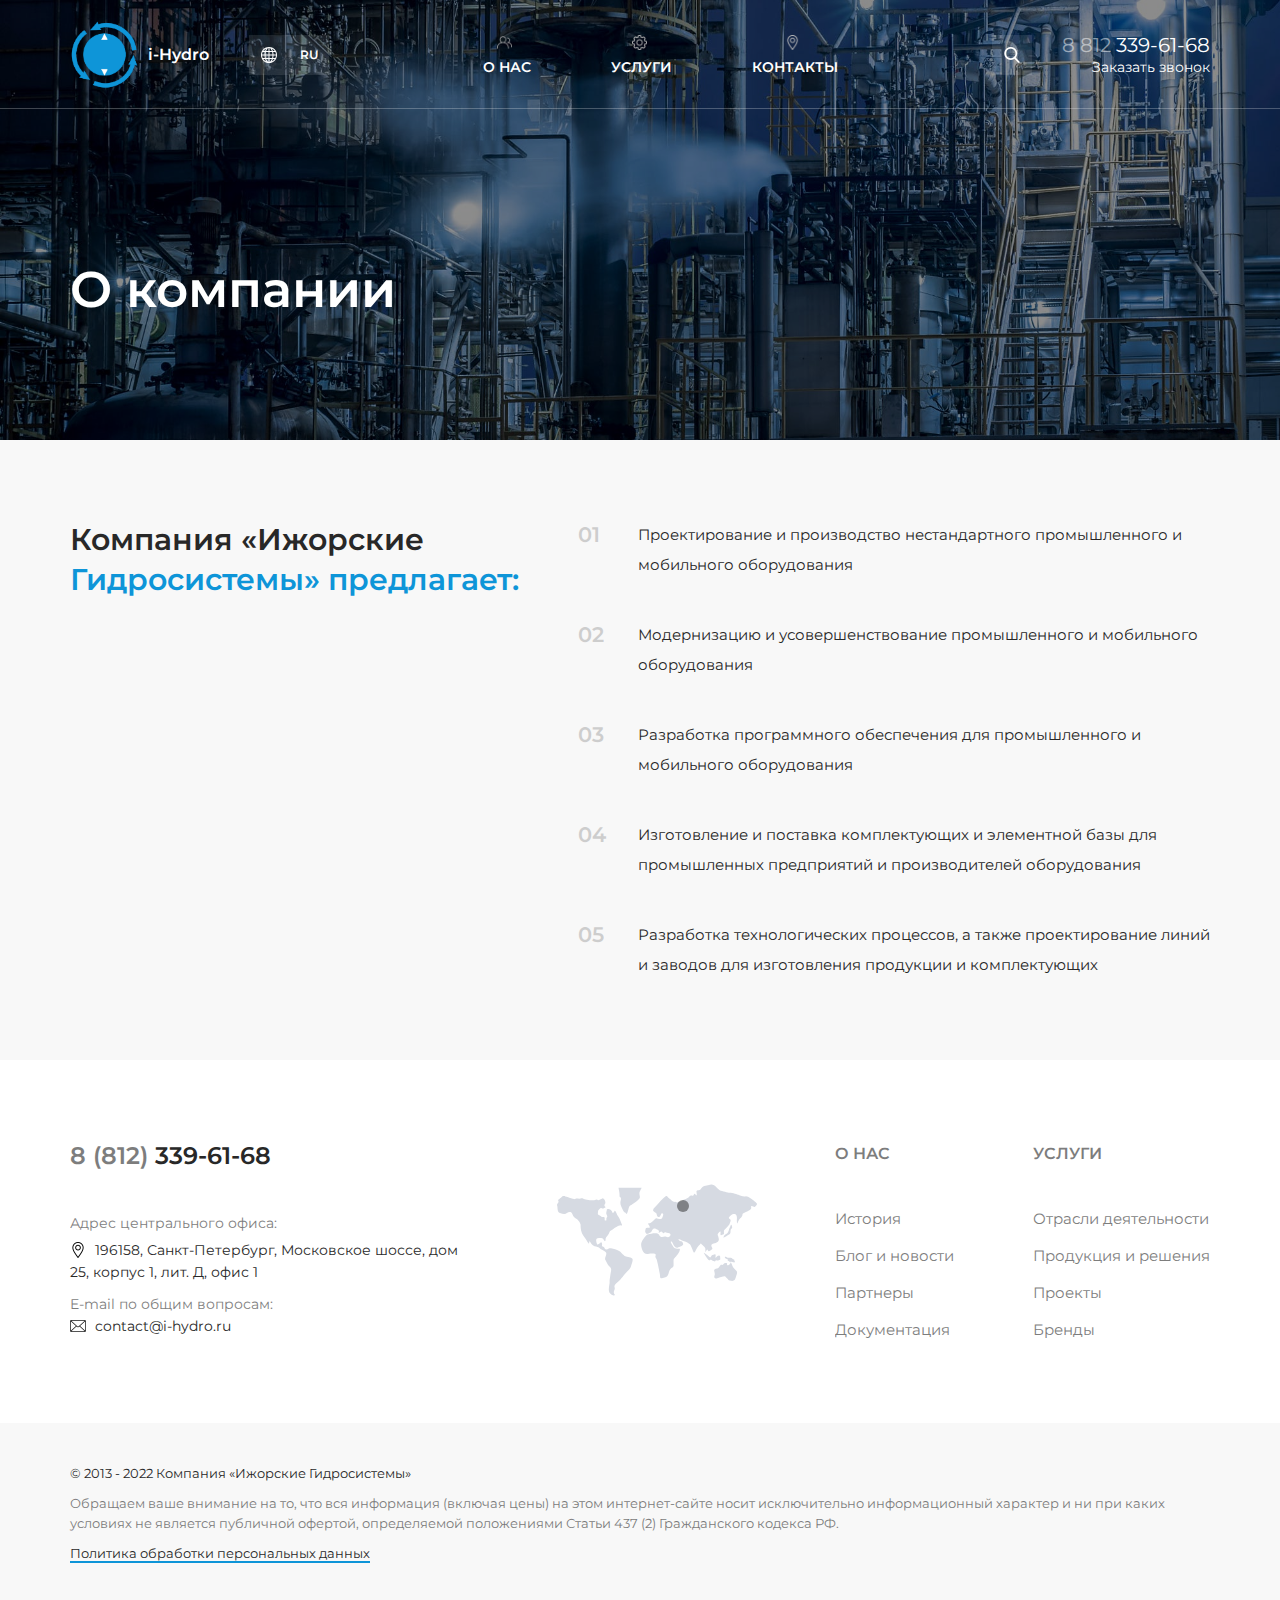
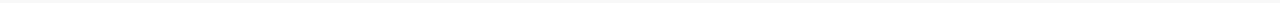
<file: app/about.html>
<!DOCTYPE html>
<html lang="en">
  <head>
    <meta charset="UTF-8" />
    <meta name="viewport" content="width=device-width, initial-scale=1.0" />
    <meta http-equiv="X-UA-Compatible" content="ie=edge" />
    <title>Document</title>
    <meta name="author" content="Yuriy Zudikhin" />
    <link rel="stylesheet" href="css/slick.css" />
    <link rel="stylesheet" href="css/style.css" />
  </head>

  <body>

    <header class="header">
      <div class="container">
        <div class="header_block">
          <div class="header_block_left">
            <a class="header_block_left_logo" href="/">
              <img src="img/header/logo.png" alt="">
              <p>i-Hydro</p>
            </a>
            <div class="header_block_left_lang">
              <div class="header_block_left_lang_mob">
                <a href="/en">en</a>
              </div>
              <div class="header_block_left_lang_desk">
                <div class="header_block_left_lang_desk_img">
                  <img src="img/header/globe_white.svg" alt="">
                </div>
                <div class="header_block_left_lang_desk_drop">
                  <a href="/">
                    <span>ru</span>	
                  </a>
                  <a href="/en">
                    <span>en</span>	
                  </a>
                </div>
              </div>
            </div>
            <div class="header_block_left_mob">
              <a href="tel:88123396168">
                <img src="img/header/mobile_white.svg" alt="">
              </a>
            </div>
          </div>
          <nav class="header_block_mid">
            <div class="header_block_mid_item">
              <a href="#" class="header_block_mid_item_link">
                <img class="default" src="img/header/users_gray.png" alt="">
                <img class="hover" src="img/header/users_white.png" alt="">
                <p>О нас</p>
              </a>
              <ul class="header_block_mid_item_drop">
                <li>
                  <a href="#">
                    <img class="default" src="img/header/sand_clock_white.png" alt="">
                    <img class="hover" src="img/header/sand_clock_black.png" alt="">
                    <span>История</span>
                  </a>
                </li>
                <li>
                  <a href="#">
                    <img class="default" src="img/header/magazine_white.png" alt="">
                    <img class="hover" src="img/header/magazine_black.png" alt="">
                    <span>Блог и новости</span>
                  </a>
                </li>
                <li>
                  <a href="#">
                    <img class="default" src="img/header/user_white.png" alt="">
                    <img class="hover" src="img/header/user_black.png" alt="">
                    <span>Партнеры</span>
                  </a>
                </li>
                <li>
                  <a href="#">
                    <img class="default" src="img/header/document_white.png" alt="">
                    <img class="hover" src="img/header/document_black.png" alt="">
                    <span>Документация</span>
                  </a>
                </li>
              </ul>
            </div>
            <div class="header_block_mid_item">
              <a href="#" class="header_block_mid_item_link">
                <img class="header_block_mid_item_link_hover" src="img/header/settings_white.png" alt="">
                <img class="header_block_mid_item_link_default" src="img/header/settings_gray.png" alt="">
                <p>Услуги</p>
              </a>
              <ul class="header_block_mid_item_drop">
                <li>
                  <a href="#">
                    <img class="default" src="img/header/git_white.png" alt="">
                    <img class="hover" src="img/header/git_black.png" alt="">
                    <span>Отрасли деятельности</span>
                  </a>
                </li>
                <li>
                  <a href="#">
                    <img class="default" src="img/header/cart_white.png" alt="">
                    <img class="hover" src="img/header/cart_black.png" alt="">
                    <span>Продукция и решения</span>
                  </a>
                </li>
                <li>
                  <a href="#">
                    <img class="default" src="img/header/rocket_white.png" alt="">
                    <img class="hover" src="img/header/rocket_black.png" alt="">
                    <span>Проекты</span>
                  </a>
                </li>
                <li>
                  <a href="#">
                    <img class="default" src="img/header/star_white.png" alt="">
                    <img class="hover" src="img/header/star_black.png" alt="">
                    <span>Бренды</span>
                  </a>
                </li>
              </ul>
  
            </div>
            <div class="header_block_mid_item">
              <a class="header_block_mid_item_link" href="#">
                <img class="header_block_mid_item_link_hover" src="img/header/location_white.png" alt="">
                <img class="header_block_mid_item_link_default" src="img/header/location_gray.png" alt="">
                <p>Контакты</p>
              </a>
            </div>
          </nav>
          <div class="header_block_btn">
            <span></span>
            <span></span>
            <span></span>
          </div>
          <div class="header_block_form">
            <div class="header_block_form_search">
              <img class="default" src="img/header/search_white.png" alt="">
              <img class="hover" src="img/header/search_blue.png" alt="">
            </div>
            <div class="header_block_form_link">
              <a href="tel:88123396168"><span>8 812</span> 339-61-68</a>
              <p>Заказать звонок</p>
            </div>
            <div class="header_block_form_block">
              <form action="">
                <input type="text">
                <button type="submit">Поиск</button>
              </form>
            </div>
          </div>
        </div>
      </div>
  
    </header>

    <!-- <header class="header_other">
      <div class="container">
        <div class="header_other_block">
          <div class="header_other_block_left">
            <a class="header_other_block_left_logo" href="/">
              <img src="img/header/logo.png" alt="">
              <p>i-Hydro</p>
            </a>
            <div class="header_other_block_left_lang">
              <div class="header_other_block_left_lang_mob">
                <a href="/en">en</a>
              </div>
              <div class="header_other_block_left_lang_desk">
                <div class="header_other_block_left_lang_desk_img">
                  <img src="img/header/globe_black.svg" alt="">
                </div>
                <div class="header_other_block_left_lang_desk_drop">
                  <a href="/">
                    <span>ru</span>	
                  </a>
                  <a href="/en">
                    <span>en</span>	
                  </a>
                </div>
              </div>
            </div>
            <div class="header_other_block_left_mob">
              <a href="tel:88123396168">
                <img src="img/header/mobile_black.svg" alt="">
              </a>
            </div>
          </div>
          <nav class="header_other_block_mid">
            <div class="header_other_block_mid_item">
              <a href="/o-nas" class="header_other_block_mid_item_link">
                <img class="header_other_block_mid_item_link_hover" src="img/header/users_blue.png" alt="">
                <img class="header_other_block_mid_item_link_default" src="img/header/users_gray.png" alt="">
                <p>О нас</p>
              </a>
              <ul class="header_other_block_mid_item_drop">
                <li>
                  <a href="/istoriya">
                    <img class="default" src="img/header/sand_clock_black.png" alt="">
                    <img class="hover" src="img/header/sand_clock_blue.png" alt="">
                    <span>История</span>
                  </a>
                </li>
                <li>
                  <a href="/blog-i-novosti">
                    <img class="default" src="img/header/magazine_black.png" alt="">
                    <img class="hover" src="img/header/magazine_blue.png" alt="">
                    <span>Блог и новости</span>
                  </a>
                </li>
                <li>
                  <a href="/partnery">
                    <img class="default" src="img/header/user_black.png" alt="">
                    <img class="hover" src="img/header/user_blue.png" alt="">
                    <span>Партнеры</span>
                  </a>
                </li>
                <li>
                  <a href="/dokumentacziya">
                    <img class="default" src="img/header/document_black.png" alt="">
                    <img class="hover" src="img/header/document_blue.png" alt="">
                    <span>Документация</span>
                  </a>
                </li>
              </ul>
            </div>
            <div class="header_other_block_mid_item">
              <a href="/uslugi" class="header_other_block_mid_item_link">
                <img class="header_other_block_mid_item_link_hover" src="img/header/settings_blue.png" alt="">
                <img class="header_other_block_mid_item_link_default" src="img/header/settings_gray.png" alt="">
                <p>Услуги</p>
              </a>
              <ul class="header_other_block_mid_item_drop">
                <li>
                  <a href="/otrasli-deyatelnosti">
                    <img class="default" src="img/header/git_black.png" alt="">
                    <img class="hover" src="img/header/git_blue.png" alt="">
                    <span>Отрасли деятельности</span>
                  </a>
                </li>
                <li>
                  <a href="/produkcziya-i-resheniya">
                    <img class="default" src="img/header/cart_black.png" alt="">
                    <img class="hover" src="img/header/cart_blue.png" alt="">
                    <span>Продукция и решения</span>
                  </a>
                </li>
                <li>
                  <a href="/proekty">
                    <img class="default" src="img/header/rocket_black.png" alt="">
                    <img class="hover" src="img/header/rocket_blue.png" alt="">
                    <span>Проекты</span>
                  </a>
                </li>
                <li>
                  <a href="/brendy">
                    <img class="default" src="img/header/star_black.png" alt="">
                    <img class="hover" src="img/header/star_blue.png" alt="">
                    <span>Бренды</span>
                  </a>
                </li>
              </ul>
            </div>
            <div class="header_other_block_mid_item">
              <a class="header_other_block_mid_item_link" href="/kontakty">
                <img class="header_other_block_mid_item_link_hover" src="img/header/location_blue.png" alt="">
                <img class="header_other_block_mid_item_link_default" src="img/header/location_gray.png" alt="">
                <p>Контакты</p>
              </a>
            </div>
          </nav>
          <div class="header_other_block_btn">
            <span></span>
            <span></span>
            <span></span>
          </div>
          <div class="header_other_block_form">
            <div class="header_other_block_form_search">
              <img class="default" src="img/header/search_black.png" alt="">
              <img class="hover" src="img/header/search_blue.png" alt="">
            </div>
            <div class="header_other_block_form_link">
              <a href="tel:88123396168"><span>8 812</span> 339-61-68</a>
              <p>Заказать звонок</p>
            </div>
            <div class="header_other_block_form_block">
              <form action="">
                <input type="text">
                <button type="submit">Поиск</button>
              </form>
            </div>
          </div>
        </div>
      </div>
  
    </header>	 -->

    <section class="about_main">
      <div class="container">
        <div class="about_main_block">
          <h1>О компании</h1>
        </div>
      </div>
    </section>

    <section class="about">
      <div class="container">
        <div class="about_block">
          <div class="about_block_title">
            <h4>Компания «Ижорские <span class="color">Гидросистемы»  предлагает:</span></h4>
          </div>
          <div class="about_block_content">
            <div class="about_block_content_item">
              <span>01</span>
              <p>Проектирование и производство нестандартного промышленного и мобильного оборудования</p>
            </div>

            <div class="about_block_content_item">
              <span>02</span>
              <p>Модернизацию и усовершенствование промышленного и мобильного оборудования</p>
            </div>

            <div class="about_block_content_item">
              <span>03</span>
              <p>Разработка программного обеспечения для промышленного и мобильного оборудования</p>
            </div>

            <div class="about_block_content_item">
              <span>04</span>
              <p>Изготовление и поставка комплектующих и элементной базы для промышленных предприятий и производителей оборудования</p>
            </div>

            <div class="about_block_content_item">
              <span>05</span>
              <p>Разработка технологических процессов, а также проектирование линий и заводов для изготовления продукции и комплектующих</p>
            </div>

          </div>
        </div>
      </div>
    </section>

    <footer class="footer">
      <div class="container">
        <div class="footer_main">
          <div class="footer_main_one">
            <a class="footer_main_one_tel" href="tel:8(812)339-61-68"><span>8 (812)</span> 339-61-68</a>
            <p class="footer_main_one_title">Адрес центрального офиса:</p>
            <p class="footer_main_one_text"><img src="img/footer/location.png" alt=""> 196158, Санкт-Петербург, Московское шоссе, дом 25, корпус 1, лит. Д, офис 1</p>
            <p class="footer_main_one_title">E-mail по общим вопросам:</p>
            <a class="footer_main_one_mail" href="mailto:contact@i-hydro.ru"><img src="img/footer/mail.png" alt=""> contact@i-hydro.ru</a>
          </div>
          <a href="#" class="footer_main_map">
            <img src="img/footer/map.svg" alt="">
            <div class="point"></div>
          </a>
          <div class="footer_main_nav">
            <a class="footer_main_nav_title" href="#">О нас</a>
            <ul>
              <li>
                <a href="#">История</a>
              </li>
              <li>
                <a href="#">Блог и новости</a>
              </li>
              <li>
                <a href="#">Партнеры</a>
              </li>
              <li>
                <a href="#">Документация</a>
              </li>
            </ul>
          </div>
          <div class="footer_main_nav">
            <a class="footer_main_nav_title" href="#">Услуги</a>
            <ul>
              <li>
                <a href="#">Отрасли деятельности</a>
              </li>
              <li>
                <a href="#">Продукция и решения</a>
              </li>
              <li>
                <a href="#">Проекты</a>
              </li>
              <li>
                <a href="#">Бренды</a>
              </li>
            </ul>
          </div>
        </div>
      </div>
    </footer>

    <div class="footer_under">
      <div class="container">
        <div class="footer_under_block">
          <p class="footer_under_block_black">© 2013 - 2022 Компания «Ижорские Гидросистемы»</p>
          <p class="footer_under_block_grey">Обращаем ваше внимание на то, что вся информация (включая цены) на этом интернет-сайте носит исключительно информационный характер и ни при каких условиях не является публичной офертой, определяемой положениями Статьи 437 (2) Гражданского кодекса РФ.</p>
          <a href="#">Политика обработки персональных данных</a>
        </div>
      </div>
    </div>

    <script src="js/jquery-3.6.0.min.js"></script>
    <script src="js/slick.min.js"></script>
    <script src="js/main.js"></script>
  </body>
</html>
</file>
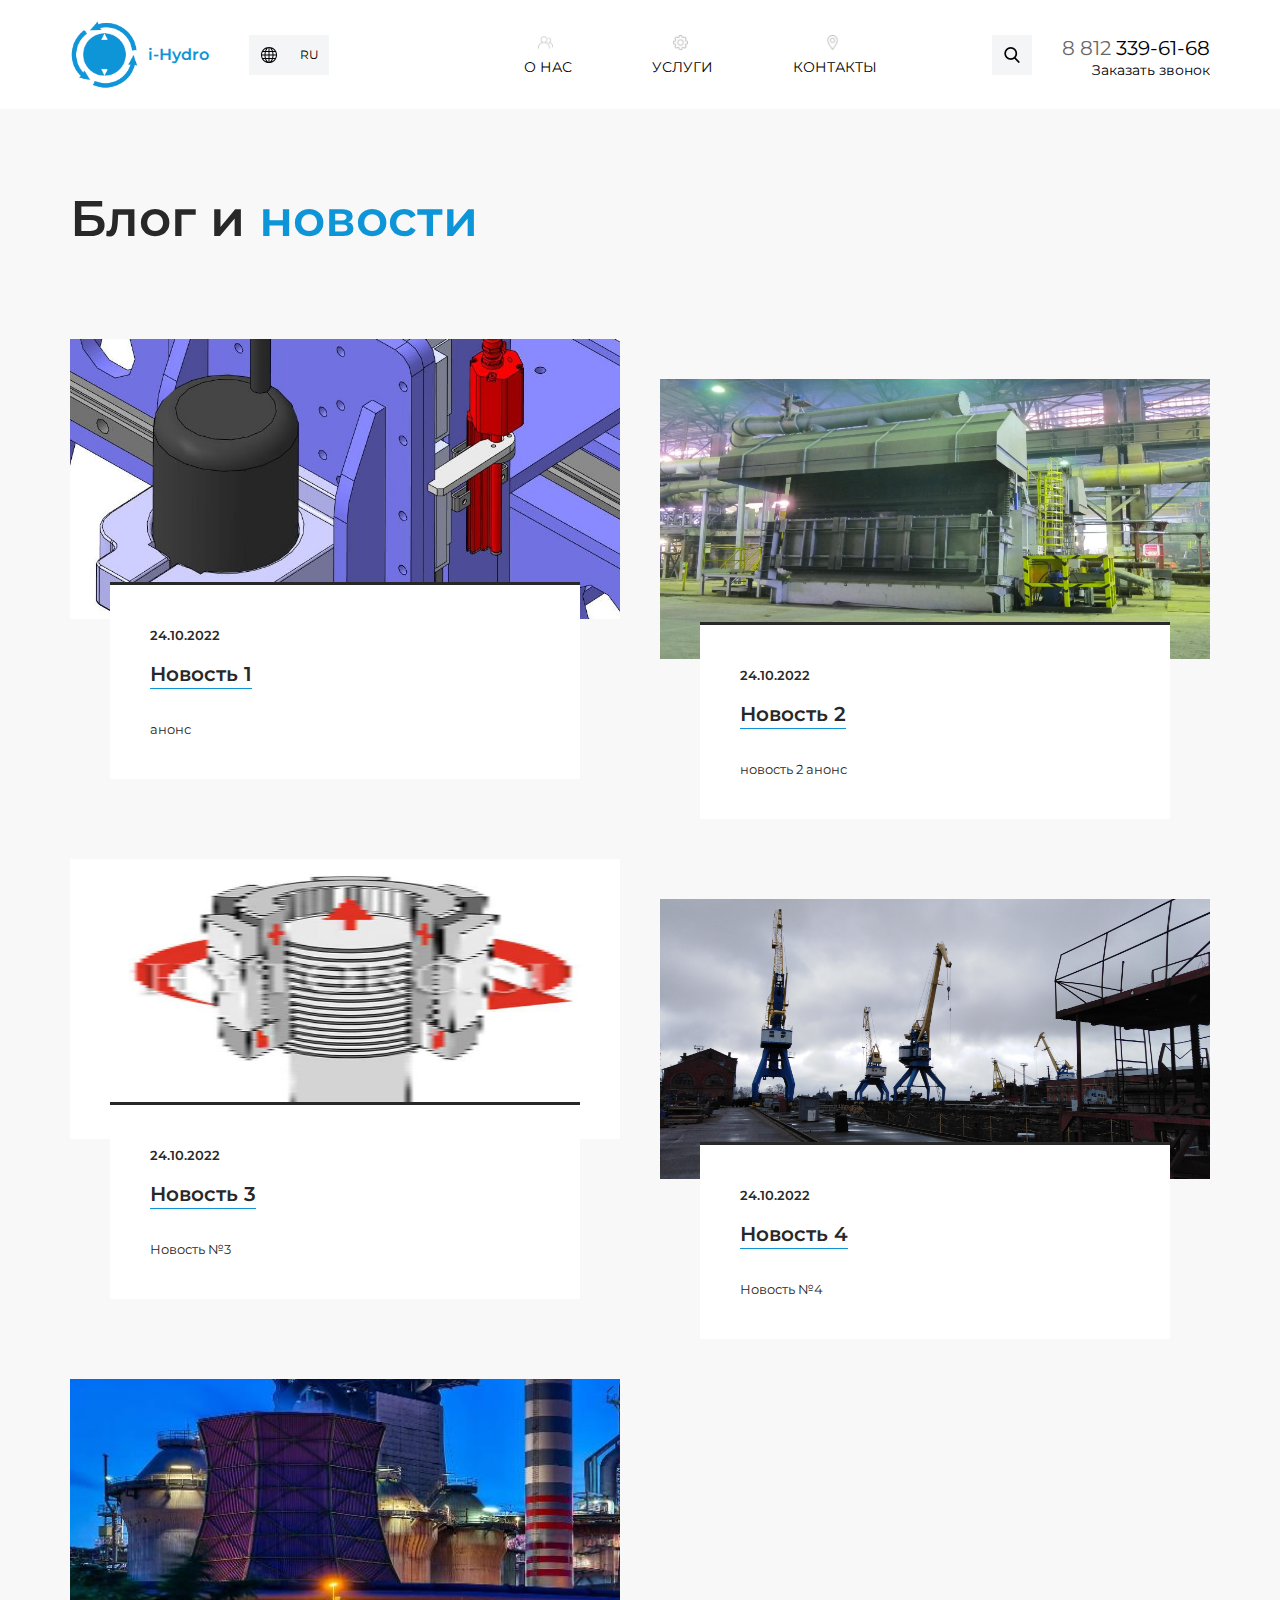
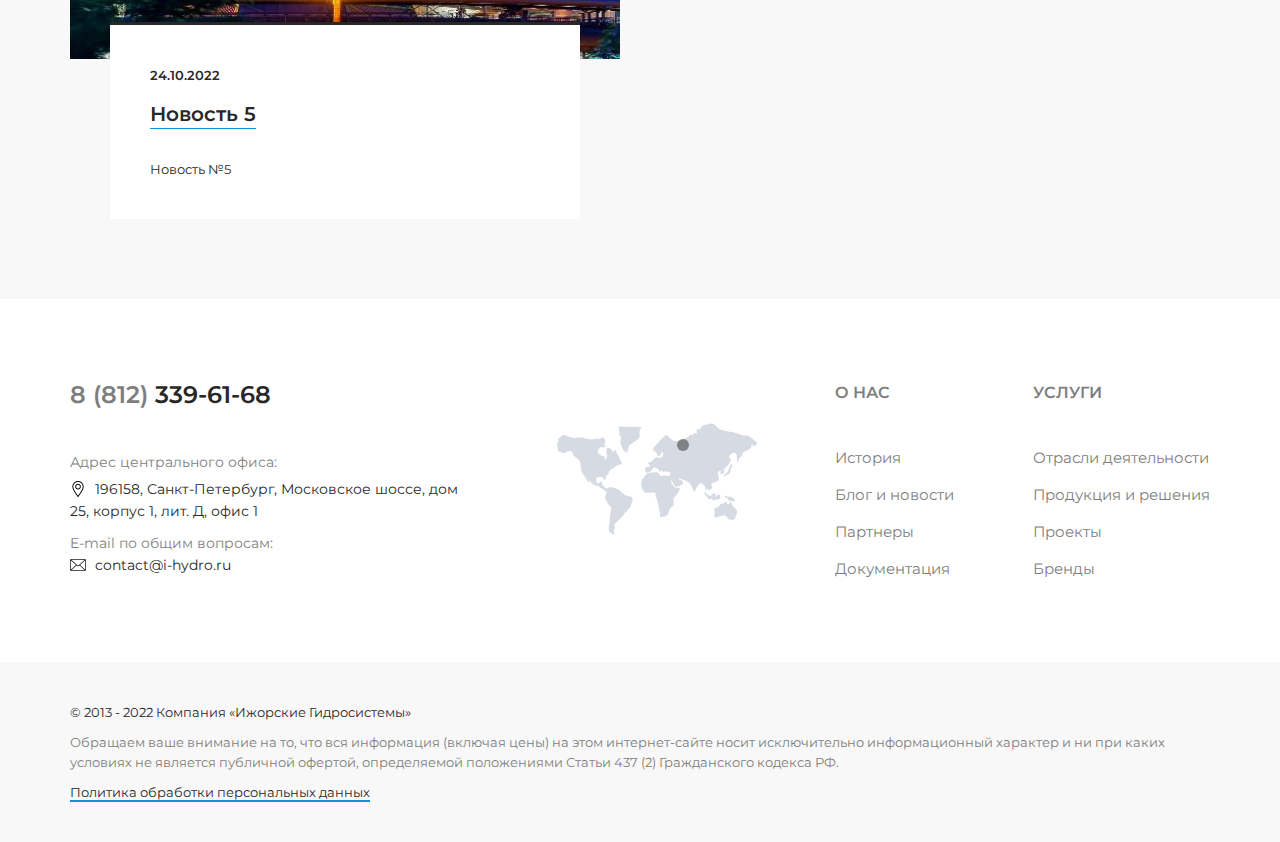
<file: app/blog.html>
<!DOCTYPE html>
<html lang="en">
  <head>
    <meta charset="UTF-8" />
    <meta name="viewport" content="width=device-width, initial-scale=1.0" />
    <meta http-equiv="X-UA-Compatible" content="ie=edge" />
    <title>Document</title>
    <meta name="author" content="Yuriy Zudikhin" />
    <link rel="stylesheet" href="css/slick.css" />
    <link rel="stylesheet" href="css/style.css" />
  </head>

  <body>

    <!-- <header class="header">
      <div class="container">
        <div class="header_block">
          <div class="header_block_left">
            <a class="header_block_left_logo" href="/">
              <img src="img/header/logo.png" alt="">
              <p>i-Hydro</p>
            </a>
            <div class="header_block_left_lang">
              <div class="header_block_left_lang_mob">
                <a href="/en">en</a>
              </div>
              <div class="header_block_left_lang_desk">
                <div class="header_block_left_lang_desk_img">
                  <img src="img/header/globe_white.svg" alt="">
                </div>
                <div class="header_block_left_lang_desk_drop">
                  <a href="/">
                    <span>ru</span>	
                  </a>
                  <a href="/en">
                    <span>en</span>	
                  </a>
                </div>
              </div>
            </div>
            <div class="header_block_left_mob">
              <a href="tel:88123396168">
                <img src="img/header/mobile_white.svg" alt="">
              </a>
            </div>
          </div>
          <nav class="header_block_mid">
            <div class="header_block_mid_item">
              <a href="#" class="header_block_mid_item_link">
                <img class="default" src="img/header/users_gray.png" alt="">
                <img class="hover" src="img/header/users_white.png" alt="">
                <p>О нас</p>
              </a>
              <ul class="header_block_mid_item_drop">
                <li>
                  <a href="#">
                    <img class="default" src="img/header/sand_clock_white.png" alt="">
                    <img class="hover" src="img/header/sand_clock_black.png" alt="">
                    <span>История</span>
                  </a>
                </li>
                <li>
                  <a href="#">
                    <img class="default" src="img/header/magazine_white.png" alt="">
                    <img class="hover" src="img/header/magazine_black.png" alt="">
                    <span>Блог и новости</span>
                  </a>
                </li>
                <li>
                  <a href="#">
                    <img class="default" src="img/header/user_white.png" alt="">
                    <img class="hover" src="img/header/user_black.png" alt="">
                    <span>Партнеры</span>
                  </a>
                </li>
                <li>
                  <a href="#">
                    <img class="default" src="img/header/document_white.png" alt="">
                    <img class="hover" src="img/header/document_black.png" alt="">
                    <span>Документация</span>
                  </a>
                </li>
              </ul>
            </div>
            <div class="header_block_mid_item">
              <a href="#" class="header_block_mid_item_link">
                <img class="header_block_mid_item_link_hover" src="img/header/settings_white.png" alt="">
                <img class="header_block_mid_item_link_default" src="img/header/settings_gray.png" alt="">
                <p>Услуги</p>
              </a>
              <ul class="header_block_mid_item_drop">
                <li>
                  <a href="#">
                    <img class="default" src="img/header/git_white.png" alt="">
                    <img class="hover" src="img/header/git_black.png" alt="">
                    <span>Отрасли деятельности</span>
                  </a>
                </li>
                <li>
                  <a href="#">
                    <img class="default" src="img/header/cart_white.png" alt="">
                    <img class="hover" src="img/header/cart_black.png" alt="">
                    <span>Продукция и решения</span>
                  </a>
                </li>
                <li>
                  <a href="#">
                    <img class="default" src="img/header/rocket_white.png" alt="">
                    <img class="hover" src="img/header/rocket_black.png" alt="">
                    <span>Проекты</span>
                  </a>
                </li>
                <li>
                  <a href="#">
                    <img class="default" src="img/header/star_white.png" alt="">
                    <img class="hover" src="img/header/star_black.png" alt="">
                    <span>Бренды</span>
                  </a>
                </li>
              </ul>
  
            </div>
            <div class="header_block_mid_item">
              <a class="header_block_mid_item_link" href="#">
                <img class="header_block_mid_item_link_hover" src="img/header/location_white.png" alt="">
                <img class="header_block_mid_item_link_default" src="img/header/location_gray.png" alt="">
                <p>Контакты</p>
              </a>
            </div>
          </nav>
          <div class="header_block_btn">
            <span></span>
            <span></span>
            <span></span>
          </div>
          <div class="header_block_form">
            <div class="header_block_form_search">
              <img class="default" src="img/header/search_white.png" alt="">
              <img class="hover" src="img/header/search_blue.png" alt="">
            </div>
            <div class="header_block_form_link">
              <a href="tel:88123396168"><span>8 812</span> 339-61-68</a>
              <p>Заказать звонок</p>
            </div>
            <div class="header_block_form_block">
              <form action="">
                <input type="text">
                <button type="submit">Поиск</button>
              </form>
            </div>
          </div>
        </div>
      </div>
  
    </header> -->

    <header class="header_other">
      <div class="container">
        <div class="header_other_block">
          <div class="header_other_block_left">
            <a class="header_other_block_left_logo" href="/">
              <img src="img/header/logo.png" alt="">
              <p>i-Hydro</p>
            </a>
            <div class="header_other_block_left_lang">
              <div class="header_other_block_left_lang_mob">
                <a href="/en">en</a>
              </div>
              <div class="header_other_block_left_lang_desk">
                <div class="header_other_block_left_lang_desk_img">
                  <img src="img/header/globe_black.svg" alt="">
                </div>
                <div class="header_other_block_left_lang_desk_drop">
                  <a href="/">
                    <span>ru</span>	
                  </a>
                  <a href="/en">
                    <span>en</span>	
                  </a>
                </div>
              </div>
            </div>
            <div class="header_other_block_left_mob">
              <a href="tel:88123396168">
                <img src="img/header/mobile_black.svg" alt="">
              </a>
            </div>
          </div>
          <nav class="header_other_block_mid">
            <div class="header_other_block_mid_item">
              <a href="/o-nas" class="header_other_block_mid_item_link">
                <img class="header_other_block_mid_item_link_hover" src="img/header/users_blue.png" alt="">
                <img class="header_other_block_mid_item_link_default" src="img/header/users_gray.png" alt="">
                <p>О нас</p>
              </a>
              <ul class="header_other_block_mid_item_drop">
                <li>
                  <a href="/istoriya">
                    <img class="default" src="img/header/sand_clock_black.png" alt="">
                    <img class="hover" src="img/header/sand_clock_blue.png" alt="">
                    <span>История</span>
                  </a>
                </li>
                <li>
                  <a href="/blog-i-novosti">
                    <img class="default" src="img/header/magazine_black.png" alt="">
                    <img class="hover" src="img/header/magazine_blue.png" alt="">
                    <span>Блог и новости</span>
                  </a>
                </li>
                <li>
                  <a href="/partnery">
                    <img class="default" src="img/header/user_black.png" alt="">
                    <img class="hover" src="img/header/user_blue.png" alt="">
                    <span>Партнеры</span>
                  </a>
                </li>
                <li>
                  <a href="/dokumentacziya">
                    <img class="default" src="img/header/document_black.png" alt="">
                    <img class="hover" src="img/header/document_blue.png" alt="">
                    <span>Документация</span>
                  </a>
                </li>
              </ul>
            </div>
            <div class="header_other_block_mid_item">
              <a href="/uslugi" class="header_other_block_mid_item_link">
                <img class="header_other_block_mid_item_link_hover" src="img/header/settings_blue.png" alt="">
                <img class="header_other_block_mid_item_link_default" src="img/header/settings_gray.png" alt="">
                <p>Услуги</p>
              </a>
              <ul class="header_other_block_mid_item_drop">
                <li>
                  <a href="/otrasli-deyatelnosti">
                    <img class="default" src="img/header/git_black.png" alt="">
                    <img class="hover" src="img/header/git_blue.png" alt="">
                    <span>Отрасли деятельности</span>
                  </a>
                </li>
                <li>
                  <a href="/produkcziya-i-resheniya">
                    <img class="default" src="img/header/cart_black.png" alt="">
                    <img class="hover" src="img/header/cart_blue.png" alt="">
                    <span>Продукция и решения</span>
                  </a>
                </li>
                <li>
                  <a href="/proekty">
                    <img class="default" src="img/header/rocket_black.png" alt="">
                    <img class="hover" src="img/header/rocket_blue.png" alt="">
                    <span>Проекты</span>
                  </a>
                </li>
                <li>
                  <a href="/brendy">
                    <img class="default" src="img/header/star_black.png" alt="">
                    <img class="hover" src="img/header/star_blue.png" alt="">
                    <span>Бренды</span>
                  </a>
                </li>
              </ul>
            </div>
            <div class="header_other_block_mid_item">
              <a class="header_other_block_mid_item_link" href="/kontakty">
                <img class="header_other_block_mid_item_link_hover" src="img/header/location_blue.png" alt="">
                <img class="header_other_block_mid_item_link_default" src="img/header/location_gray.png" alt="">
                <p>Контакты</p>
              </a>
            </div>
          </nav>
          <div class="header_other_block_btn">
            <span></span>
            <span></span>
            <span></span>
          </div>
          <div class="header_other_block_form">
            <div class="header_other_block_form_search">
              <img class="default" src="img/header/search_black.png" alt="">
              <img class="hover" src="img/header/search_blue.png" alt="">
            </div>
            <div class="header_other_block_form_link">
              <a href="tel:88123396168"><span>8 812</span> 339-61-68</a>
              <p>Заказать звонок</p>
            </div>
            <div class="header_other_block_form_block">
              <form action="">
                <input type="text">
                <button type="submit">Поиск</button>
              </form>
            </div>
          </div>
        </div>
      </div>

    </header>	

    <section class="blog">
      <div class="container">
        <div class="blog_block">
          <h1>Блог и <span>новости</span></h1>
          <div class="blog_block_list">

            <div class="blog_block_list_item">
              <div class="blog_block_list_item_img">
                <img src="img/blog/1.jpg" alt="">
              </div>
              <div class="blog_block_list_item_text">
                <span>24.10.2022</span>
                <a href="#">Новость 1</a>
                <p>анонс</p>
              </div>
            </div>

            <div class="blog_block_list_item">
              <div class="blog_block_list_item_img">
                <img src="img/blog/2.JPG" alt="">
              </div>
              <div class="blog_block_list_item_text">
                <span>24.10.2022</span>
                <a href="#">Новость 2</a>
                <p>новость 2 анонс</p>
              </div>
            </div>

            <div class="blog_block_list_item">
              <div class="blog_block_list_item_img">
                <img src="img/blog/3.jpg" alt="">
              </div>
              <div class="blog_block_list_item_text">
                <span>24.10.2022</span>
                <a href="#">Новость 3</a>
                <p>Новость №3</p>
              </div>
            </div>

            <div class="blog_block_list_item">
              <div class="blog_block_list_item_img">
                <img src="img/blog/4.jpg" alt="">
              </div>
              <div class="blog_block_list_item_text">
                <span>24.10.2022</span>
                <a href="#">Новость 4</a>
                <p>Новость №4</p>
              </div>
            </div>

            <div class="blog_block_list_item">
              <div class="blog_block_list_item_img">
                <img src="img/blog/5.jpg" alt="">
              </div>
              <div class="blog_block_list_item_text">
                <span>24.10.2022</span>
                <a href="#">Новость 5</a>
                <p>Новость №5</p>
              </div>
            </div>

          </div>
        </div>
      </div>
    </section>

    <footer class="footer">
      <div class="container">
        <div class="footer_main">
          <div class="footer_main_one">
            <a class="footer_main_one_tel" href="tel:8(812)339-61-68"><span>8 (812)</span> 339-61-68</a>
            <p class="footer_main_one_title">Адрес центрального офиса:</p>
            <p class="footer_main_one_text"><img src="img/footer/location.png" alt=""> 196158, Санкт-Петербург, Московское шоссе, дом 25, корпус 1, лит. Д, офис 1</p>
            <p class="footer_main_one_title">E-mail по общим вопросам:</p>
            <a class="footer_main_one_mail" href="mailto:contact@i-hydro.ru"><img src="img/footer/mail.png" alt=""> contact@i-hydro.ru</a>
          </div>
          <a href="#" class="footer_main_map">
            <img src="img/footer/map.svg" alt="">
            <div class="point"></div>
          </a>
          <div class="footer_main_nav">
            <a class="footer_main_nav_title" href="#">О нас</a>
            <ul>
              <li>
                <a href="#">История</a>
              </li>
              <li>
                <a href="#">Блог и новости</a>
              </li>
              <li>
                <a href="#">Партнеры</a>
              </li>
              <li>
                <a href="#">Документация</a>
              </li>
            </ul>
          </div>
          <div class="footer_main_nav">
            <a class="footer_main_nav_title" href="#">Услуги</a>
            <ul>
              <li>
                <a href="#">Отрасли деятельности</a>
              </li>
              <li>
                <a href="#">Продукция и решения</a>
              </li>
              <li>
                <a href="#">Проекты</a>
              </li>
              <li>
                <a href="#">Бренды</a>
              </li>
            </ul>
          </div>
        </div>
      </div>
    </footer>

    <div class="footer_under">
      <div class="container">
        <div class="footer_under_block">
          <p class="footer_under_block_black">© 2013 - 2022 Компания «Ижорские Гидросистемы»</p>
          <p class="footer_under_block_grey">Обращаем ваше внимание на то, что вся информация (включая цены) на этом интернет-сайте носит исключительно информационный характер и ни при каких условиях не является публичной офертой, определяемой положениями Статьи 437 (2) Гражданского кодекса РФ.</p>
          <a href="#">Политика обработки персональных данных</a>
        </div>
      </div>
    </div>

    <script src="js/jquery-3.6.0.min.js"></script>
    <script src="js/slick.min.js"></script>
    <script src="js/main.js"></script>
  </body>
</html>
</file>
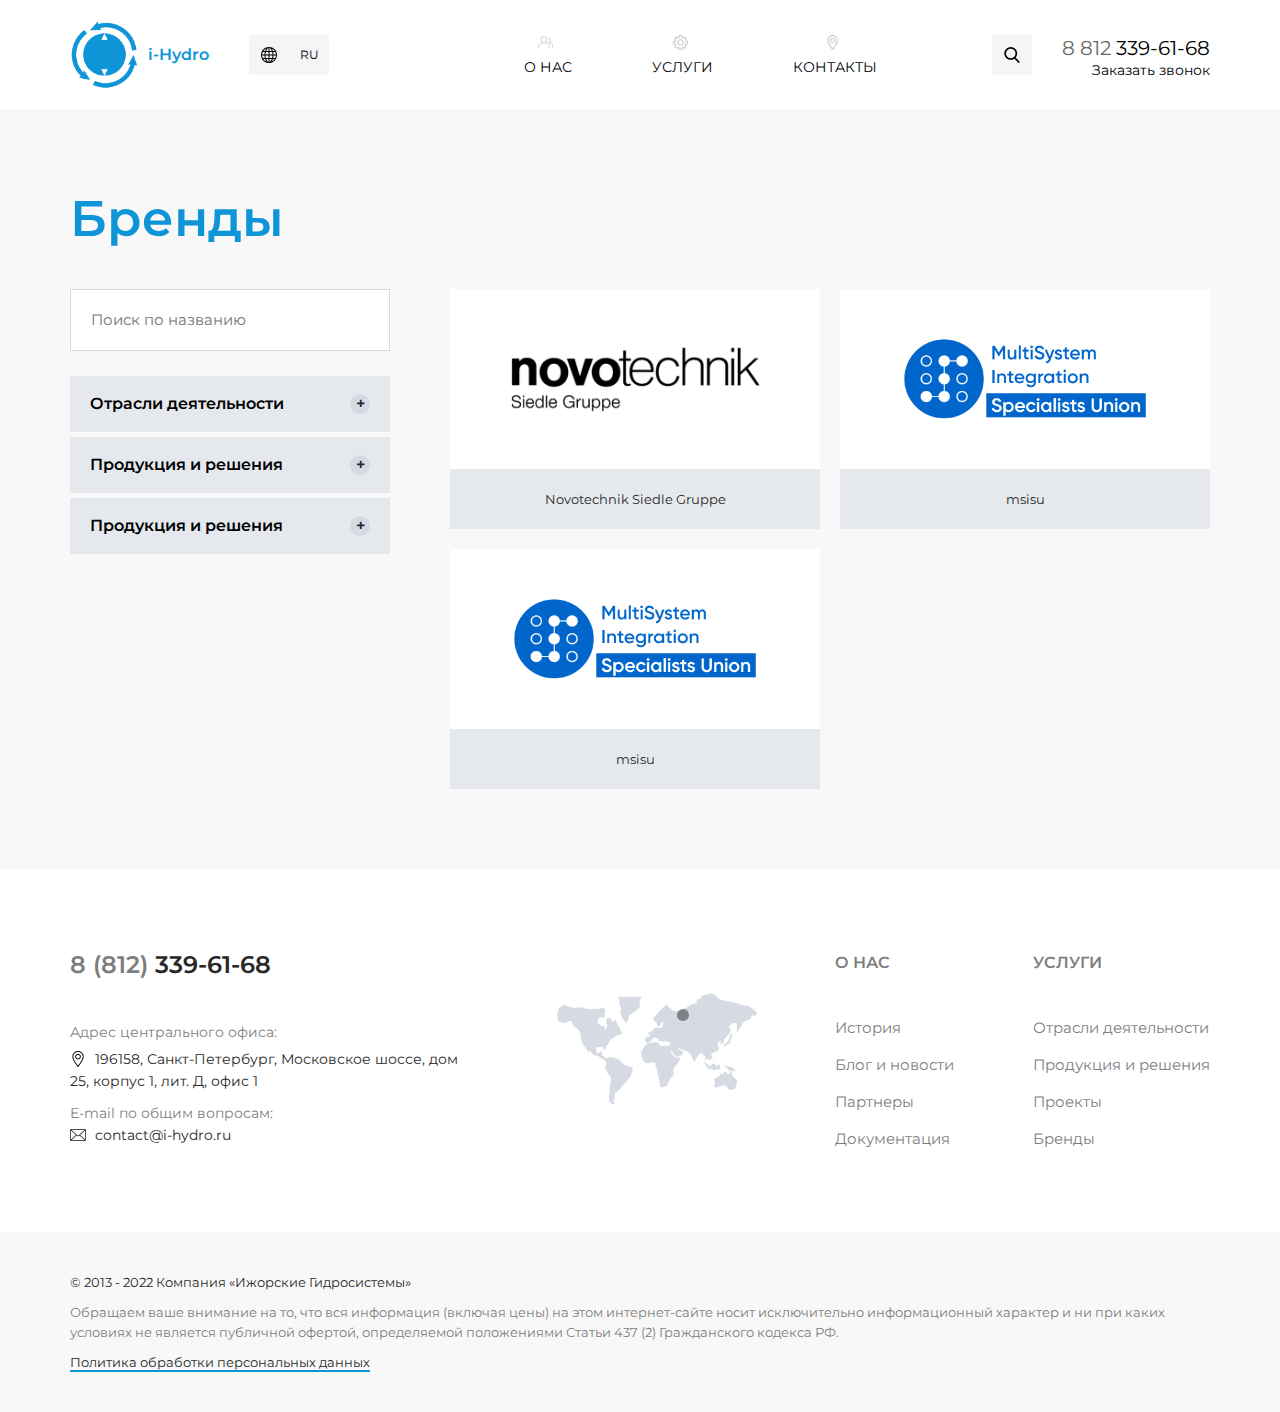
<file: app/categories.html>
<!DOCTYPE html>
<html lang="en">
  <head>
    <meta charset="UTF-8" />
    <meta name="viewport" content="width=device-width, initial-scale=1.0" />
    <meta http-equiv="X-UA-Compatible" content="ie=edge" />
    <title>Document</title>
    <meta name="author" content="Yuriy Zudikhin" />
    <link rel="stylesheet" href="css/slick.css" />
    <link rel="stylesheet" href="css/style.css" />
  </head>

  <body>

    <!-- <header class="header">
      <div class="container">
        <div class="header_block">
          <div class="header_block_left">
            <a class="header_block_left_logo" href="/">
              <img src="img/header/logo.png" alt="">
              <p>i-Hydro</p>
            </a>
            <div class="header_block_left_lang">
              <div class="header_block_left_lang_mob">
                <a href="/en">en</a>
              </div>
              <div class="header_block_left_lang_desk">
                <div class="header_block_left_lang_desk_img">
                  <img src="img/header/globe_white.svg" alt="">
                </div>
                <div class="header_block_left_lang_desk_drop">
                  <a href="/">
                    <span>ru</span>	
                  </a>
                  <a href="/en">
                    <span>en</span>	
                  </a>
                </div>
              </div>
            </div>
            <div class="header_block_left_mob">
              <a href="tel:88123396168">
                <img src="img/header/mobile_white.svg" alt="">
              </a>
            </div>
          </div>
          <nav class="header_block_mid">
            <div class="header_block_mid_item">
              <a href="#" class="header_block_mid_item_link">
                <img class="default" src="img/header/users_gray.png" alt="">
                <img class="hover" src="img/header/users_white.png" alt="">
                <p>О нас</p>
              </a>
              <ul class="header_block_mid_item_drop">
                <li>
                  <a href="#">
                    <img class="default" src="img/header/sand_clock_white.png" alt="">
                    <img class="hover" src="img/header/sand_clock_black.png" alt="">
                    <span>История</span>
                  </a>
                </li>
                <li>
                  <a href="#">
                    <img class="default" src="img/header/magazine_white.png" alt="">
                    <img class="hover" src="img/header/magazine_black.png" alt="">
                    <span>Блог и новости</span>
                  </a>
                </li>
                <li>
                  <a href="#">
                    <img class="default" src="img/header/user_white.png" alt="">
                    <img class="hover" src="img/header/user_black.png" alt="">
                    <span>Партнеры</span>
                  </a>
                </li>
                <li>
                  <a href="#">
                    <img class="default" src="img/header/document_white.png" alt="">
                    <img class="hover" src="img/header/document_black.png" alt="">
                    <span>Документация</span>
                  </a>
                </li>
              </ul>
            </div>
            <div class="header_block_mid_item">
              <a href="#" class="header_block_mid_item_link">
                <img class="header_block_mid_item_link_hover" src="img/header/settings_white.png" alt="">
                <img class="header_block_mid_item_link_default" src="img/header/settings_gray.png" alt="">
                <p>Услуги</p>
              </a>
              <ul class="header_block_mid_item_drop">
                <li>
                  <a href="#">
                    <img class="default" src="img/header/git_white.png" alt="">
                    <img class="hover" src="img/header/git_black.png" alt="">
                    <span>Отрасли деятельности</span>
                  </a>
                </li>
                <li>
                  <a href="#">
                    <img class="default" src="img/header/cart_white.png" alt="">
                    <img class="hover" src="img/header/cart_black.png" alt="">
                    <span>Продукция и решения</span>
                  </a>
                </li>
                <li>
                  <a href="#">
                    <img class="default" src="img/header/rocket_white.png" alt="">
                    <img class="hover" src="img/header/rocket_black.png" alt="">
                    <span>Проекты</span>
                  </a>
                </li>
                <li>
                  <a href="#">
                    <img class="default" src="img/header/star_white.png" alt="">
                    <img class="hover" src="img/header/star_black.png" alt="">
                    <span>Бренды</span>
                  </a>
                </li>
              </ul>
  
            </div>
            <div class="header_block_mid_item">
              <a class="header_block_mid_item_link" href="#">
                <img class="header_block_mid_item_link_hover" src="img/header/location_white.png" alt="">
                <img class="header_block_mid_item_link_default" src="img/header/location_gray.png" alt="">
                <p>Контакты</p>
              </a>
            </div>
          </nav>
          <div class="header_block_btn">
            <span></span>
            <span></span>
            <span></span>
          </div>
          <div class="header_block_form">
            <div class="header_block_form_search">
              <img class="default" src="img/header/search_white.png" alt="">
              <img class="hover" src="img/header/search_blue.png" alt="">
            </div>
            <div class="header_block_form_link">
              <a href="tel:88123396168"><span>8 812</span> 339-61-68</a>
              <p>Заказать звонок</p>
            </div>
            <div class="header_block_form_block">
              <form action="">
                <input type="text">
                <button type="submit">Поиск</button>
              </form>
            </div>
          </div>
        </div>
      </div>
  
    </header> -->

    <header class="header_other">
      <div class="container">
        <div class="header_other_block">
          <div class="header_other_block_left">
            <a class="header_other_block_left_logo" href="/">
              <img src="img/header/logo.png" alt="">
              <p>i-Hydro</p>
            </a>
            <div class="header_other_block_left_lang">
              <div class="header_other_block_left_lang_mob">
                <a href="/en">en</a>
              </div>
              <div class="header_other_block_left_lang_desk">
                <div class="header_other_block_left_lang_desk_img">
                  <img src="img/header/globe_black.svg" alt="">
                </div>
                <div class="header_other_block_left_lang_desk_drop">
                  <a href="/">
                    <span>ru</span>	
                  </a>
                  <a href="/en">
                    <span>en</span>	
                  </a>
                </div>
              </div>
            </div>
            <div class="header_other_block_left_mob">
              <a href="tel:88123396168">
                <img src="img/header/mobile_black.svg" alt="">
              </a>
            </div>
          </div>
          <nav class="header_other_block_mid">
            <div class="header_other_block_mid_item">
              <a href="/o-nas" class="header_other_block_mid_item_link">
                <img class="header_other_block_mid_item_link_hover" src="img/header/users_blue.png" alt="">
                <img class="header_other_block_mid_item_link_default" src="img/header/users_gray.png" alt="">
                <p>О нас</p>
              </a>
              <ul class="header_other_block_mid_item_drop">
                <li>
                  <a href="/istoriya">
                    <img class="default" src="img/header/sand_clock_black.png" alt="">
                    <img class="hover" src="img/header/sand_clock_blue.png" alt="">
                    <span>История</span>
                  </a>
                </li>
                <li>
                  <a href="/blog-i-novosti">
                    <img class="default" src="img/header/magazine_black.png" alt="">
                    <img class="hover" src="img/header/magazine_blue.png" alt="">
                    <span>Блог и новости</span>
                  </a>
                </li>
                <li>
                  <a href="/partnery">
                    <img class="default" src="img/header/user_black.png" alt="">
                    <img class="hover" src="img/header/user_blue.png" alt="">
                    <span>Партнеры</span>
                  </a>
                </li>
                <li>
                  <a href="/dokumentacziya">
                    <img class="default" src="img/header/document_black.png" alt="">
                    <img class="hover" src="img/header/document_blue.png" alt="">
                    <span>Документация</span>
                  </a>
                </li>
              </ul>
            </div>
            <div class="header_other_block_mid_item">
              <a href="/uslugi" class="header_other_block_mid_item_link">
                <img class="header_other_block_mid_item_link_hover" src="img/header/settings_blue.png" alt="">
                <img class="header_other_block_mid_item_link_default" src="img/header/settings_gray.png" alt="">
                <p>Услуги</p>
              </a>
              <ul class="header_other_block_mid_item_drop">
                <li>
                  <a href="/otrasli-deyatelnosti">
                    <img class="default" src="img/header/git_black.png" alt="">
                    <img class="hover" src="img/header/git_blue.png" alt="">
                    <span>Отрасли деятельности</span>
                  </a>
                </li>
                <li>
                  <a href="/produkcziya-i-resheniya">
                    <img class="default" src="img/header/cart_black.png" alt="">
                    <img class="hover" src="img/header/cart_blue.png" alt="">
                    <span>Продукция и решения</span>
                  </a>
                </li>
                <li>
                  <a href="/proekty">
                    <img class="default" src="img/header/rocket_black.png" alt="">
                    <img class="hover" src="img/header/rocket_blue.png" alt="">
                    <span>Проекты</span>
                  </a>
                </li>
                <li>
                  <a href="/brendy">
                    <img class="default" src="img/header/star_black.png" alt="">
                    <img class="hover" src="img/header/star_blue.png" alt="">
                    <span>Бренды</span>
                  </a>
                </li>
              </ul>
            </div>
            <div class="header_other_block_mid_item">
              <a class="header_other_block_mid_item_link" href="/kontakty">
                <img class="header_other_block_mid_item_link_hover" src="img/header/location_blue.png" alt="">
                <img class="header_other_block_mid_item_link_default" src="img/header/location_gray.png" alt="">
                <p>Контакты</p>
              </a>
            </div>
          </nav>
          <div class="header_other_block_btn">
            <span></span>
            <span></span>
            <span></span>
          </div>
          <div class="header_other_block_form">
            <div class="header_other_block_form_search">
              <img class="default" src="img/header/search_black.png" alt="">
              <img class="hover" src="img/header/search_blue.png" alt="">
            </div>
            <div class="header_other_block_form_link">
              <a href="tel:88123396168"><span>8 812</span> 339-61-68</a>
              <p>Заказать звонок</p>
            </div>
            <div class="header_other_block_form_block">
              <form action="">
                <input type="text">
                <button type="submit">Поиск</button>
              </form>
            </div>
          </div>
        </div>
      </div>
  
    </header>	

    <section class="categories">
      <div class="container">
        <h1>
          <span>Бренды</span>
        </h1>
        <div class="categories_block">
          <div class="categories_block_filter">
            <input type="text" id="my-search-input" placeholder="Поиск по названию">
            
            <div class="categories_block_filter_item filter-show filter-industries">
              Отрасли деятельности
            </div>
            <div id="filter-industries" class="filter-open categories_block_filter_item_body">
              <ul class="catalog-filter">
                <li data-filter="industries-9">Промышленный интернет вещей и система управления активами предприятия</li>
                <li data-filter="industries-8">Экология и переработка</li>
                <li data-filter="industries-7">Испытательные стенды и оборудование</li>
                <li data-filter="industries-6">Строительство</li>
                <li data-filter="industries-5">Машиностроение</li>
                <li data-filter="industries-4">Производство и добыча</li>
                <li data-filter="industries-3">Транспортировка и управление складом</li>
                <li data-filter="industries-2">Краностроение</li>
                <li data-filter="industries-1">Судостроение</li>
                <li data-filter="industries-24">Сельское хозяйство</li>
              </ul>
            </div>

            <div class="categories_block_filter_item filter-show filter-ps">
              Продукция и решения
            </div>
            <div id="filter-ps" class="filter-open categories_block_filter_item_body">
              <ul class="catalog-filter">
                <li data-filter="solutions-12">Решение 1</li>
                <li data-filter="solutions-27">Продукт 1</li>
                <li data-filter="solutions-13">Решение 2</li>
              </ul>
            </div>

            <div class="categories_block_filter_item filter-show filter-projects">
              Продукция и решения
            </div>
            <div id="filter-projects" class="filter-open categories_block_filter_item_body">
              <ul class="catalog-filter">
                <li data-filter="projects-10" class="active">Проект 1</li>
                <li data-filter="projects-26">Проект 2</li>
              </ul>
            </div>

          </div>
          <div class="categories_block_grid">
            <a href="#" class="item categories_block_grid_item" data-tags="industries-1, industries-6, projects-10, solutions-12, solutions-13" data-art="Novotechnik Siedle Gruppe">
              <div class="categories_block_grid_item_img">
                <img src="img/distributor/1.png">
              </div>
              <div class="distributor_block_list_item_text">
                <p>Novotechnik Siedle Gruppe</p>
              </div>
            </a>
            <a href="#" class="item categories_block_grid_item" data-tags="industries-7, industries-2, projects-10, solutions-13" data-art="msisu">
              <div class="categories_block_grid_item_img">
                <img src="img/distributor/2.png">
              </div>
              <div class="distributor_block_list_item_text">
                <p>msisu</p>
              </div>
            </a>
            <a href="#" class="item hidden categories_block_grid_item" data-tags="" data-art="бренд">
              <div class="categories_block_grid_item_img">
                <img src="img/distributor/2.png">
              </div>
              <div class="distributor_block_list_item_text">
                <p>msisu</p>
              </div>
            </a>
          </div>
        </div>
      </div>
    </section>

    <footer class="footer">
      <div class="container">
        <div class="footer_main">
          <div class="footer_main_one">
            <a class="footer_main_one_tel" href="tel:8(812)339-61-68"><span>8 (812)</span> 339-61-68</a>
            <p class="footer_main_one_title">Адрес центрального офиса:</p>
            <p class="footer_main_one_text"><img src="img/footer/location.png" alt=""> 196158, Санкт-Петербург, Московское шоссе, дом 25, корпус 1, лит. Д, офис 1</p>
            <p class="footer_main_one_title">E-mail по общим вопросам:</p>
            <a class="footer_main_one_mail" href="mailto:contact@i-hydro.ru"><img src="img/footer/mail.png" alt=""> contact@i-hydro.ru</a>
          </div>
          <a href="#" class="footer_main_map">
            <img src="img/footer/map.svg" alt="">
            <div class="point"></div>
          </a>
          <div class="footer_main_nav">
            <a class="footer_main_nav_title" href="#">О нас</a>
            <ul>
              <li>
                <a href="#">История</a>
              </li>
              <li>
                <a href="#">Блог и новости</a>
              </li>
              <li>
                <a href="#">Партнеры</a>
              </li>
              <li>
                <a href="#">Документация</a>
              </li>
            </ul>
          </div>
          <div class="footer_main_nav">
            <a class="footer_main_nav_title" href="#">Услуги</a>
            <ul>
              <li>
                <a href="#">Отрасли деятельности</a>
              </li>
              <li>
                <a href="#">Продукция и решения</a>
              </li>
              <li>
                <a href="#">Проекты</a>
              </li>
              <li>
                <a href="#">Бренды</a>
              </li>
            </ul>
          </div>
        </div>
      </div>
    </footer>

    <div class="footer_under">
      <div class="container">
        <div class="footer_under_block">
          <p class="footer_under_block_black">© 2013 - 2022 Компания «Ижорские Гидросистемы»</p>
          <p class="footer_under_block_grey">Обращаем ваше внимание на то, что вся информация (включая цены) на этом интернет-сайте носит исключительно информационный характер и ни при каких условиях не является публичной офертой, определяемой положениями Статьи 437 (2) Гражданского кодекса РФ.</p>
          <a href="#">Политика обработки персональных данных</a>
        </div>
      </div>
    </div>

    <script src="js/jquery-3.6.0.min.js"></script>
    <script src="js/slick.min.js"></script>
    <script src="js/main.js"></script>
  </body>
</html>
</file>
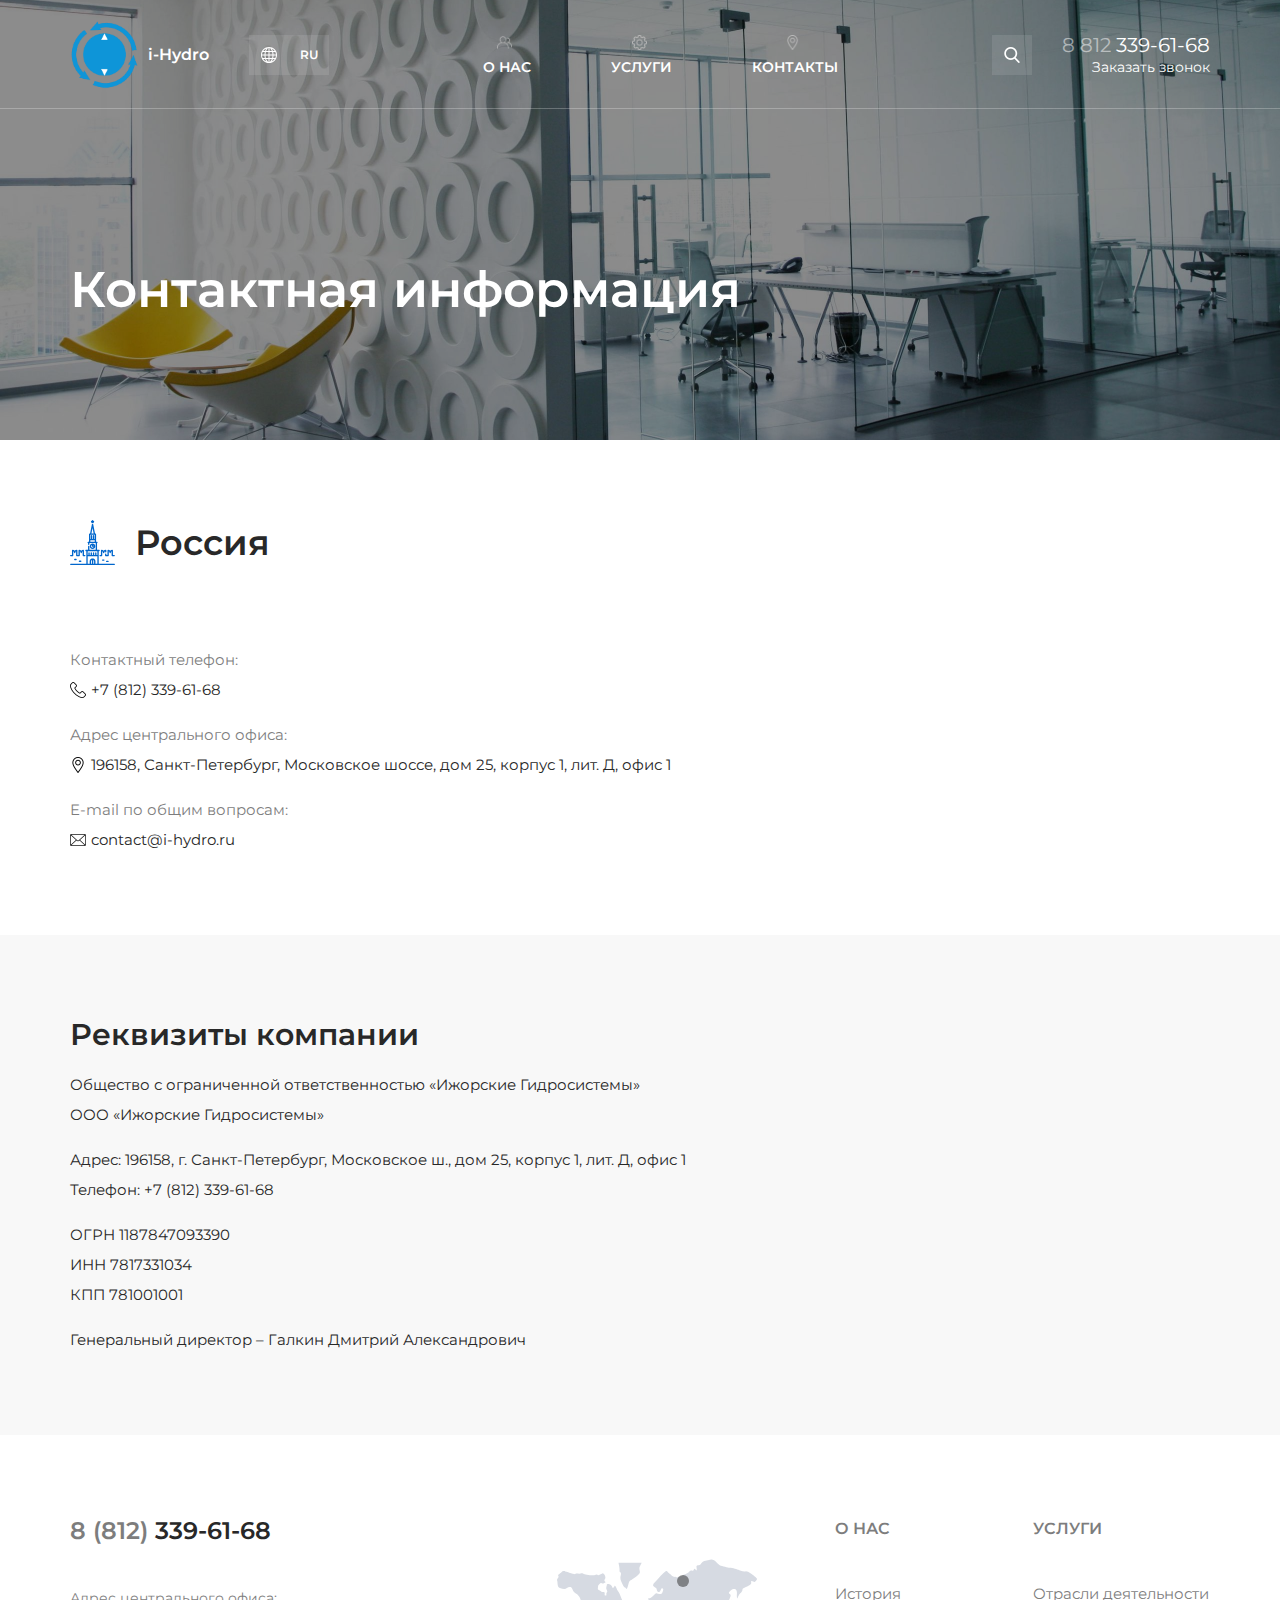
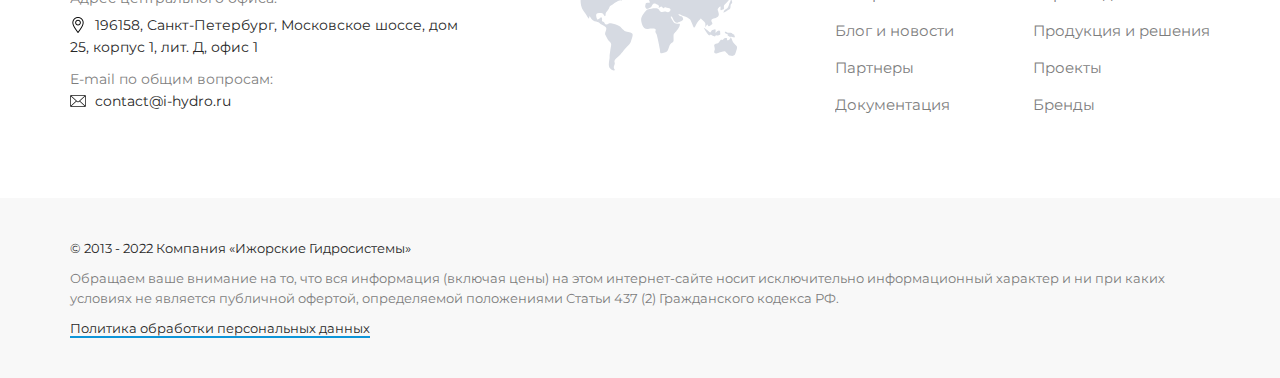
<file: app/contacts.html>
<!DOCTYPE html>
<html lang="en">
  <head>
    <meta charset="UTF-8" />
    <meta name="viewport" content="width=device-width, initial-scale=1.0" />
    <meta http-equiv="X-UA-Compatible" content="ie=edge" />
    <title>Document</title>
    <meta name="author" content="Yuriy Zudikhin" />
    <link rel="stylesheet" href="css/slick.css" />
    <link rel="stylesheet" href="css/style.css" />
  </head>

  <body>

    <header class="header">
      <div class="container">
        <div class="header_block">
          <div class="header_block_left">
            <a class="header_block_left_logo" href="/">
              <img src="img/header/logo.png" alt="">
              <p>i-Hydro</p>
            </a>
            <div class="header_block_left_lang">
              <div class="header_block_left_lang_mob">
                <a href="/en">en</a>
              </div>
              <div class="header_block_left_lang_desk">
                <div class="header_block_left_lang_desk_img">
                  <img src="img/header/globe_white.svg" alt="">
                </div>
                <div class="header_block_left_lang_desk_drop">
                  <a href="/">
                    <span>ru</span>	
                  </a>
                  <a href="/en">
                    <span>en</span>	
                  </a>
                </div>
              </div>
            </div>
            <div class="header_block_left_mob">
              <a href="tel:88123396168">
                <img src="img/header/mobile_white.svg" alt="">
              </a>
            </div>
          </div>
          <nav class="header_block_mid">
            <div class="header_block_mid_item">
              <a href="#" class="header_block_mid_item_link">
                <img class="default" src="img/header/users_gray.png" alt="">
                <img class="hover" src="img/header/users_white.png" alt="">
                <p>О нас</p>
              </a>
              <ul class="header_block_mid_item_drop">
                <li>
                  <a href="#">
                    <img class="default" src="img/header/sand_clock_white.png" alt="">
                    <img class="hover" src="img/header/sand_clock_black.png" alt="">
                    <span>История</span>
                  </a>
                </li>
                <li>
                  <a href="#">
                    <img class="default" src="img/header/magazine_white.png" alt="">
                    <img class="hover" src="img/header/magazine_black.png" alt="">
                    <span>Блог и новости</span>
                  </a>
                </li>
                <li>
                  <a href="#">
                    <img class="default" src="img/header/user_white.png" alt="">
                    <img class="hover" src="img/header/user_black.png" alt="">
                    <span>Партнеры</span>
                  </a>
                </li>
                <li>
                  <a href="#">
                    <img class="default" src="img/header/document_white.png" alt="">
                    <img class="hover" src="img/header/document_black.png" alt="">
                    <span>Документация</span>
                  </a>
                </li>
              </ul>
            </div>
            <div class="header_block_mid_item">
              <a href="#" class="header_block_mid_item_link">
                <img class="header_block_mid_item_link_hover" src="img/header/settings_white.png" alt="">
                <img class="header_block_mid_item_link_default" src="img/header/settings_gray.png" alt="">
                <p>Услуги</p>
              </a>
              <ul class="header_block_mid_item_drop">
                <li>
                  <a href="#">
                    <img class="default" src="img/header/git_white.png" alt="">
                    <img class="hover" src="img/header/git_black.png" alt="">
                    <span>Отрасли деятельности</span>
                  </a>
                </li>
                <li>
                  <a href="#">
                    <img class="default" src="img/header/cart_white.png" alt="">
                    <img class="hover" src="img/header/cart_black.png" alt="">
                    <span>Продукция и решения</span>
                  </a>
                </li>
                <li>
                  <a href="#">
                    <img class="default" src="img/header/rocket_white.png" alt="">
                    <img class="hover" src="img/header/rocket_black.png" alt="">
                    <span>Проекты</span>
                  </a>
                </li>
                <li>
                  <a href="#">
                    <img class="default" src="img/header/star_white.png" alt="">
                    <img class="hover" src="img/header/star_black.png" alt="">
                    <span>Бренды</span>
                  </a>
                </li>
              </ul>
  
            </div>
            <div class="header_block_mid_item">
              <a class="header_block_mid_item_link" href="#">
                <img class="header_block_mid_item_link_hover" src="img/header/location_white.png" alt="">
                <img class="header_block_mid_item_link_default" src="img/header/location_gray.png" alt="">
                <p>Контакты</p>
              </a>
            </div>
          </nav>
          <div class="header_block_btn">
            <span></span>
            <span></span>
            <span></span>
          </div>
          <div class="header_block_form">
            <div class="header_block_form_search">
              <img class="default" src="img/header/search_white.png" alt="">
              <img class="hover" src="img/header/search_blue.png" alt="">
            </div>
            <div class="header_block_form_link">
              <a href="tel:88123396168"><span>8 812</span> 339-61-68</a>
              <p>Заказать звонок</p>
            </div>
            <div class="header_block_form_block">
              <form action="">
                <input type="text">
                <button type="submit">Поиск</button>
              </form>
            </div>
          </div>
        </div>
      </div>
  
    </header>

    <!-- <header class="header_other">
      <div class="container">
        <div class="header_other_block">
          <div class="header_other_block_left">
            <a class="header_other_block_left_logo" href="/">
              <img src="img/header/logo.png" alt="">
              <p>i-Hydro</p>
            </a>
            <div class="header_other_block_left_lang">
              <div class="header_other_block_left_lang_mob">
                <a href="/en">en</a>
              </div>
              <div class="header_other_block_left_lang_desk">
                <div class="header_other_block_left_lang_desk_img">
                  <img src="img/header/globe_black.svg" alt="">
                </div>
                <div class="header_other_block_left_lang_desk_drop">
                  <a href="/">
                    <span>ru</span>	
                  </a>
                  <a href="/en">
                    <span>en</span>	
                  </a>
                </div>
              </div>
            </div>
            <div class="header_other_block_left_mob">
              <a href="tel:88123396168">
                <img src="img/header/mobile_black.svg" alt="">
              </a>
            </div>
          </div>
          <nav class="header_other_block_mid">
            <div class="header_other_block_mid_item">
              <a href="/o-nas" class="header_other_block_mid_item_link">
                <img class="header_other_block_mid_item_link_hover" src="img/header/users_blue.png" alt="">
                <img class="header_other_block_mid_item_link_default" src="img/header/users_gray.png" alt="">
                <p>О нас</p>
              </a>
              <ul class="header_other_block_mid_item_drop">
                <li>
                  <a href="/istoriya">
                    <img class="default" src="img/header/sand_clock_black.png" alt="">
                    <img class="hover" src="img/header/sand_clock_blue.png" alt="">
                    <span>История</span>
                  </a>
                </li>
                <li>
                  <a href="/blog-i-novosti">
                    <img class="default" src="img/header/magazine_black.png" alt="">
                    <img class="hover" src="img/header/magazine_blue.png" alt="">
                    <span>Блог и новости</span>
                  </a>
                </li>
                <li>
                  <a href="/partnery">
                    <img class="default" src="img/header/user_black.png" alt="">
                    <img class="hover" src="img/header/user_blue.png" alt="">
                    <span>Партнеры</span>
                  </a>
                </li>
                <li>
                  <a href="/dokumentacziya">
                    <img class="default" src="img/header/document_black.png" alt="">
                    <img class="hover" src="img/header/document_blue.png" alt="">
                    <span>Документация</span>
                  </a>
                </li>
              </ul>
            </div>
            <div class="header_other_block_mid_item">
              <a href="/uslugi" class="header_other_block_mid_item_link">
                <img class="header_other_block_mid_item_link_hover" src="img/header/settings_blue.png" alt="">
                <img class="header_other_block_mid_item_link_default" src="img/header/settings_gray.png" alt="">
                <p>Услуги</p>
              </a>
              <ul class="header_other_block_mid_item_drop">
                <li>
                  <a href="/otrasli-deyatelnosti">
                    <img class="default" src="img/header/git_black.png" alt="">
                    <img class="hover" src="img/header/git_blue.png" alt="">
                    <span>Отрасли деятельности</span>
                  </a>
                </li>
                <li>
                  <a href="/produkcziya-i-resheniya">
                    <img class="default" src="img/header/cart_black.png" alt="">
                    <img class="hover" src="img/header/cart_blue.png" alt="">
                    <span>Продукция и решения</span>
                  </a>
                </li>
                <li>
                  <a href="/proekty">
                    <img class="default" src="img/header/rocket_black.png" alt="">
                    <img class="hover" src="img/header/rocket_blue.png" alt="">
                    <span>Проекты</span>
                  </a>
                </li>
                <li>
                  <a href="/brendy">
                    <img class="default" src="img/header/star_black.png" alt="">
                    <img class="hover" src="img/header/star_blue.png" alt="">
                    <span>Бренды</span>
                  </a>
                </li>
              </ul>
            </div>
            <div class="header_other_block_mid_item">
              <a class="header_other_block_mid_item_link" href="/kontakty">
                <img class="header_other_block_mid_item_link_hover" src="img/header/location_blue.png" alt="">
                <img class="header_other_block_mid_item_link_default" src="img/header/location_gray.png" alt="">
                <p>Контакты</p>
              </a>
            </div>
          </nav>
          <div class="header_other_block_btn">
            <span></span>
            <span></span>
            <span></span>
          </div>
          <div class="header_other_block_form">
            <div class="header_other_block_form_search">
              <img class="default" src="img/header/search_black.png" alt="">
              <img class="hover" src="img/header/search_blue.png" alt="">
            </div>
            <div class="header_other_block_form_link">
              <a href="tel:88123396168"><span>8 812</span> 339-61-68</a>
              <p>Заказать звонок</p>
            </div>
            <div class="header_other_block_form_block">
              <form action="">
                <input type="text">
                <button type="submit">Поиск</button>
              </form>
            </div>
          </div>
        </div>
      </div>
  
    </header>	 -->

    <section class="contacts_main">
      <div class="container">
        <div class="contacts_main_block">
          <h1>Контактная информация</h1>
        </div>
      </div>
    </section>

    <section class="contacts_one">
      <div class="container">
        <div class="contacts_one_block">

          <div class="contacts_one_block_top">
            <img src="img/contacts/kremlin.svg" alt="">
            <h4>Россия</h4>
          </div>

          <div class="contacts_one_block_item">
            <p class="contacts_one_block_item_title">Контактный телефон:</p>
            <a href="tel:+7(812)339-61-68"><img src="img/contacts/telephone.png" alt="">+7 (812) 339-61-68</a>
          </div>

          <div class="contacts_one_block_item">
            <p class="contacts_one_block_item_title">Адрес центрального офиса:</p>
            <p class="contacts_one_block_item_description"><img src="img/footer/location.png" alt="">196158, Санкт-Петербург, Московское шоссе, дом 25, корпус 1, лит. Д, офис 1</p>
          </div>

          <div class="contacts_one_block_item">
            <p class="contacts_one_block_item_title">E-mail по общим вопросам:</p>
            <a href="mailto:contact@i-hydro.ru"><img src="img/footer/mail.png" alt="">contact@i-hydro.ru</a>
          </div>

        </div>
      </div>
    </section>

    <section class="contacts_two">
      <div class="container">
        <div class="contacts_two_block">
          <h4>Реквизиты компании</h4>
          <p>Общество с ограниченной ответственностью «Ижорские Гидросистемы» <br> ООО «Ижорские Гидросистемы»</p>
          <p>Адрес: 196158, г. Санкт-Петербург, Московское ш., дом 25, корпус 1, лит. Д, офис 1 <br> Телефон: <a href="+7(812)339-61-68">+7 (812) 339-61-68</a> </p>
          <p>ОГРН 1187847093390 <br> ИНН 7817331034 <br> КПП 781001001</p>
          <p>Генеральный директор – Галкин Дмитрий Александрович</p>
        </div>
      </div>
    </section>

    <footer class="footer">
      <div class="container">
        <div class="footer_main">
          <div class="footer_main_one">
            <a class="footer_main_one_tel" href="tel:8(812)339-61-68"><span>8 (812)</span> 339-61-68</a>
            <p class="footer_main_one_title">Адрес центрального офиса:</p>
            <p class="footer_main_one_text"><img src="img/footer/location.png" alt=""> 196158, Санкт-Петербург, Московское шоссе, дом 25, корпус 1, лит. Д, офис 1</p>
            <p class="footer_main_one_title">E-mail по общим вопросам:</p>
            <a class="footer_main_one_mail" href="mailto:contact@i-hydro.ru"><img src="img/footer/mail.png" alt=""> contact@i-hydro.ru</a>
          </div>
          <a href="#" class="footer_main_map">
            <img src="img/footer/map.svg" alt="">
            <div class="point"></div>
          </a>
          <div class="footer_main_nav">
            <a class="footer_main_nav_title" href="#">О нас</a>
            <ul>
              <li>
                <a href="#">История</a>
              </li>
              <li>
                <a href="#">Блог и новости</a>
              </li>
              <li>
                <a href="#">Партнеры</a>
              </li>
              <li>
                <a href="#">Документация</a>
              </li>
            </ul>
          </div>
          <div class="footer_main_nav">
            <a class="footer_main_nav_title" href="#">Услуги</a>
            <ul>
              <li>
                <a href="#">Отрасли деятельности</a>
              </li>
              <li>
                <a href="#">Продукция и решения</a>
              </li>
              <li>
                <a href="#">Проекты</a>
              </li>
              <li>
                <a href="#">Бренды</a>
              </li>
            </ul>
          </div>
        </div>
      </div>
    </footer>

    <div class="footer_under">
      <div class="container">
        <div class="footer_under_block">
          <p class="footer_under_block_black">© 2013 - 2022 Компания «Ижорские Гидросистемы»</p>
          <p class="footer_under_block_grey">Обращаем ваше внимание на то, что вся информация (включая цены) на этом интернет-сайте носит исключительно информационный характер и ни при каких условиях не является публичной офертой, определяемой положениями Статьи 437 (2) Гражданского кодекса РФ.</p>
          <a href="#">Политика обработки персональных данных</a>
        </div>
      </div>
    </div>

    <script src="js/jquery-3.6.0.min.js"></script>
    <script src="js/slick.min.js"></script>
    <script src="js/main.js"></script>
  </body>
</html>
</file>
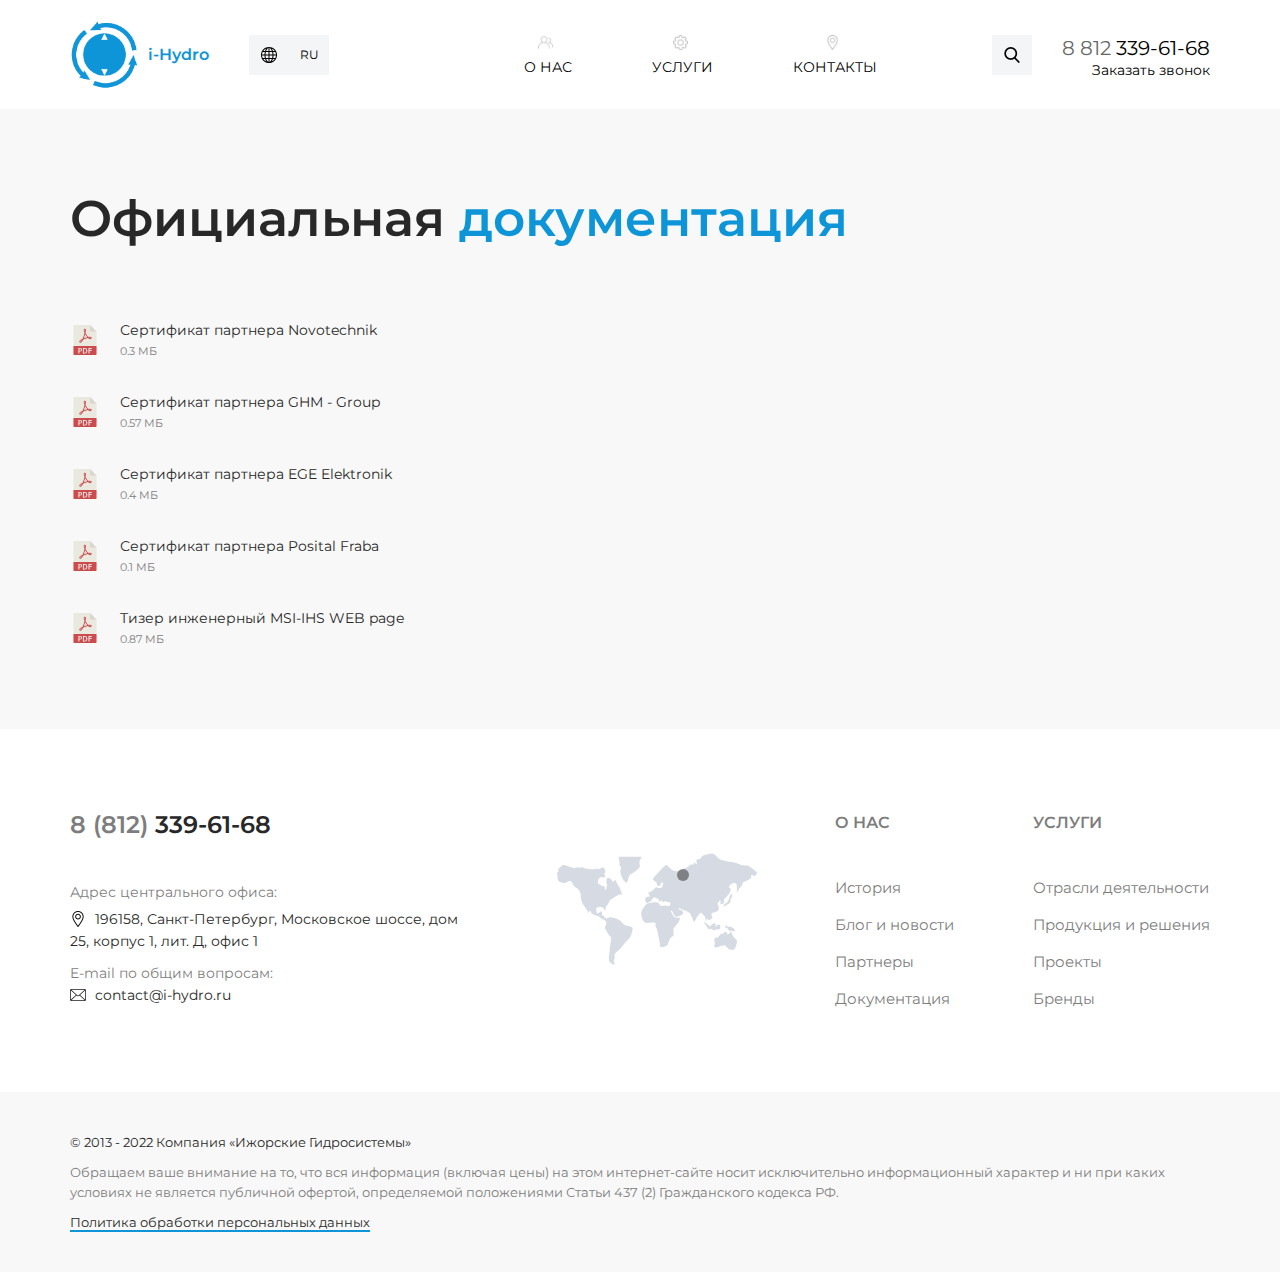
<file: app/documentation.html>
<!DOCTYPE html>
<html lang="en">
  <head>
    <meta charset="UTF-8" />
    <meta name="viewport" content="width=device-width, initial-scale=1.0" />
    <meta http-equiv="X-UA-Compatible" content="ie=edge" />
    <title>Document</title>
    <meta name="author" content="Yuriy Zudikhin" />
    <link rel="stylesheet" href="css/slick.css" />
    <link rel="stylesheet" href="css/style.css" />
  </head>

  <body>
<!-- 
    <header class="header">
      <div class="container">
        <div class="header_block">
          <div class="header_block_left">
            <a class="header_block_left_logo" href="/">
              <img src="img/header/logo.png" alt="">
              <p>i-Hydro</p>
            </a>
            <div class="header_block_left_lang">
              <div class="header_block_left_lang_mob">
                <a href="/en">en</a>
              </div>
              <div class="header_block_left_lang_desk">
                <div class="header_block_left_lang_desk_img">
                  <img src="img/header/globe_white.svg" alt="">
                </div>
                <div class="header_block_left_lang_desk_drop">
                  <a href="/">
                    <span>ru</span>	
                  </a>
                  <a href="/en">
                    <span>en</span>	
                  </a>
                </div>
              </div>
            </div>
            <div class="header_block_left_mob">
              <a href="tel:88123396168">
                <img src="img/header/mobile_white.svg" alt="">
              </a>
            </div>
          </div>
          <nav class="header_block_mid">
            <div class="header_block_mid_item">
              <a href="#" class="header_block_mid_item_link">
                <img class="default" src="img/header/users_gray.png" alt="">
                <img class="hover" src="img/header/users_white.png" alt="">
                <p>О нас</p>
              </a>
              <ul class="header_block_mid_item_drop">
                <li>
                  <a href="#">
                    <img class="default" src="img/header/sand_clock_white.png" alt="">
                    <img class="hover" src="img/header/sand_clock_black.png" alt="">
                    <span>История</span>
                  </a>
                </li>
                <li>
                  <a href="#">
                    <img class="default" src="img/header/magazine_white.png" alt="">
                    <img class="hover" src="img/header/magazine_black.png" alt="">
                    <span>Блог и новости</span>
                  </a>
                </li>
                <li>
                  <a href="#">
                    <img class="default" src="img/header/user_white.png" alt="">
                    <img class="hover" src="img/header/user_black.png" alt="">
                    <span>Партнеры</span>
                  </a>
                </li>
                <li>
                  <a href="#">
                    <img class="default" src="img/header/document_white.png" alt="">
                    <img class="hover" src="img/header/document_black.png" alt="">
                    <span>Документация</span>
                  </a>
                </li>
              </ul>
            </div>
            <div class="header_block_mid_item">
              <a href="#" class="header_block_mid_item_link">
                <img class="header_block_mid_item_link_hover" src="img/header/settings_white.png" alt="">
                <img class="header_block_mid_item_link_default" src="img/header/settings_gray.png" alt="">
                <p>Услуги</p>
              </a>
              <ul class="header_block_mid_item_drop">
                <li>
                  <a href="#">
                    <img class="default" src="img/header/git_white.png" alt="">
                    <img class="hover" src="img/header/git_black.png" alt="">
                    <span>Отрасли деятельности</span>
                  </a>
                </li>
                <li>
                  <a href="#">
                    <img class="default" src="img/header/cart_white.png" alt="">
                    <img class="hover" src="img/header/cart_black.png" alt="">
                    <span>Продукция и решения</span>
                  </a>
                </li>
                <li>
                  <a href="#">
                    <img class="default" src="img/header/rocket_white.png" alt="">
                    <img class="hover" src="img/header/rocket_black.png" alt="">
                    <span>Проекты</span>
                  </a>
                </li>
                <li>
                  <a href="#">
                    <img class="default" src="img/header/star_white.png" alt="">
                    <img class="hover" src="img/header/star_black.png" alt="">
                    <span>Бренды</span>
                  </a>
                </li>
              </ul>
  
            </div>
            <div class="header_block_mid_item">
              <a class="header_block_mid_item_link" href="#">
                <img class="header_block_mid_item_link_hover" src="img/header/location_white.png" alt="">
                <img class="header_block_mid_item_link_default" src="img/header/location_gray.png" alt="">
                <p>Контакты</p>
              </a>
            </div>
          </nav>
          <div class="header_block_btn">
            <span></span>
            <span></span>
            <span></span>
          </div>
          <div class="header_block_form">
            <div class="header_block_form_search">
              <img class="default" src="img/header/search_white.png" alt="">
              <img class="hover" src="img/header/search_blue.png" alt="">
            </div>
            <div class="header_block_form_link">
              <a href="tel:88123396168"><span>8 812</span> 339-61-68</a>
              <p>Заказать звонок</p>
            </div>
            <div class="header_block_form_block">
              <form action="">
                <input type="text">
                <button type="submit">Поиск</button>
              </form>
            </div>
          </div>
        </div>
      </div>
  
    </header> -->

    <header class="header_other">
      <div class="container">
        <div class="header_other_block">
          <div class="header_other_block_left">
            <a class="header_other_block_left_logo" href="/">
              <img src="img/header/logo.png" alt="">
              <p>i-Hydro</p>
            </a>
            <div class="header_other_block_left_lang">
              <div class="header_other_block_left_lang_mob">
                <a href="/en">en</a>
              </div>
              <div class="header_other_block_left_lang_desk">
                <div class="header_other_block_left_lang_desk_img">
                  <img src="img/header/globe_black.svg" alt="">
                </div>
                <div class="header_other_block_left_lang_desk_drop">
                  <a href="/">
                    <span>ru</span>	
                  </a>
                  <a href="/en">
                    <span>en</span>	
                  </a>
                </div>
              </div>
            </div>
            <div class="header_other_block_left_mob">
              <a href="tel:88123396168">
                <img src="img/header/mobile_black.svg" alt="">
              </a>
            </div>
          </div>
          <nav class="header_other_block_mid">
            <div class="header_other_block_mid_item">
              <a href="/o-nas" class="header_other_block_mid_item_link">
                <img class="header_other_block_mid_item_link_hover" src="img/header/users_blue.png" alt="">
                <img class="header_other_block_mid_item_link_default" src="img/header/users_gray.png" alt="">
                <p>О нас</p>
              </a>
              <ul class="header_other_block_mid_item_drop">
                <li>
                  <a href="/istoriya">
                    <img class="default" src="img/header/sand_clock_black.png" alt="">
                    <img class="hover" src="img/header/sand_clock_blue.png" alt="">
                    <span>История</span>
                  </a>
                </li>
                <li>
                  <a href="/blog-i-novosti">
                    <img class="default" src="img/header/magazine_black.png" alt="">
                    <img class="hover" src="img/header/magazine_blue.png" alt="">
                    <span>Блог и новости</span>
                  </a>
                </li>
                <li>
                  <a href="/partnery">
                    <img class="default" src="img/header/user_black.png" alt="">
                    <img class="hover" src="img/header/user_blue.png" alt="">
                    <span>Партнеры</span>
                  </a>
                </li>
                <li>
                  <a href="/dokumentacziya">
                    <img class="default" src="img/header/document_black.png" alt="">
                    <img class="hover" src="img/header/document_blue.png" alt="">
                    <span>Документация</span>
                  </a>
                </li>
              </ul>
            </div>
            <div class="header_other_block_mid_item">
              <a href="/uslugi" class="header_other_block_mid_item_link">
                <img class="header_other_block_mid_item_link_hover" src="img/header/settings_blue.png" alt="">
                <img class="header_other_block_mid_item_link_default" src="img/header/settings_gray.png" alt="">
                <p>Услуги</p>
              </a>
              <ul class="header_other_block_mid_item_drop">
                <li>
                  <a href="/otrasli-deyatelnosti">
                    <img class="default" src="img/header/git_black.png" alt="">
                    <img class="hover" src="img/header/git_blue.png" alt="">
                    <span>Отрасли деятельности</span>
                  </a>
                </li>
                <li>
                  <a href="/produkcziya-i-resheniya">
                    <img class="default" src="img/header/cart_black.png" alt="">
                    <img class="hover" src="img/header/cart_blue.png" alt="">
                    <span>Продукция и решения</span>
                  </a>
                </li>
                <li>
                  <a href="/proekty">
                    <img class="default" src="img/header/rocket_black.png" alt="">
                    <img class="hover" src="img/header/rocket_blue.png" alt="">
                    <span>Проекты</span>
                  </a>
                </li>
                <li>
                  <a href="/brendy">
                    <img class="default" src="img/header/star_black.png" alt="">
                    <img class="hover" src="img/header/star_blue.png" alt="">
                    <span>Бренды</span>
                  </a>
                </li>
              </ul>
            </div>
            <div class="header_other_block_mid_item">
              <a class="header_other_block_mid_item_link" href="/kontakty">
                <img class="header_other_block_mid_item_link_hover" src="img/header/location_blue.png" alt="">
                <img class="header_other_block_mid_item_link_default" src="img/header/location_gray.png" alt="">
                <p>Контакты</p>
              </a>
            </div>
          </nav>
          <div class="header_other_block_btn">
            <span></span>
            <span></span>
            <span></span>
          </div>
          <div class="header_other_block_form">
            <div class="header_other_block_form_search">
              <img class="default" src="img/header/search_black.png" alt="">
              <img class="hover" src="img/header/search_blue.png" alt="">
            </div>
            <div class="header_other_block_form_link">
              <a href="tel:88123396168"><span>8 812</span> 339-61-68</a>
              <p>Заказать звонок</p>
            </div>
            <div class="header_other_block_form_block">
              <form action="">
                <input type="text">
                <button type="submit">Поиск</button>
              </form>
            </div>
          </div>
        </div>
      </div>
  
    </header>	

    <section class="documentation">
      <div class="container">
        <div class="documentation_block">
          <h1>Официальная <span>документация</span></h1>
          <div class="documentation_block_list">
            
            <a class="documentation_block_list_item" target="_blank" href="img/1.pdf">
              <img src="img/documentation/pdf.svg" alt="">
              <div class="documentation_block_list_item_text">
                <p>Сертификат партнера Novotechnik</p>
                <span>0.3 МБ</span>
              </div>
            </a>

            <a class="documentation_block_list_item" target="_blank" href="img/1.pdf">
              <img src="img/documentation/pdf.svg" alt="">
              <div class="documentation_block_list_item_text">
                <p>Сертификат партнера GHM - Group</p>
                <span>0.57 МБ</span>
              </div>
            </a>

            <a class="documentation_block_list_item" target="_blank" href="img/1.pdf">
              <img src="img/documentation/pdf.svg" alt="">
              <div class="documentation_block_list_item_text">
                <p>Сертификат партнера EGE Elektronik</p>
                <span>0.4 МБ</span>
              </div>
            </a>

            <a class="documentation_block_list_item" target="_blank" href="img/1.pdf">
              <img src="img/documentation/pdf.svg" alt="">
              <div class="documentation_block_list_item_text">
                <p>Сертификат партнера Posital Fraba</p>
                <span>0.1 МБ</span>
              </div>
            </a>

            <a class="documentation_block_list_item" target="_blank" href="img/1.pdf">
              <img src="img/documentation/pdf.svg" alt="">
              <div class="documentation_block_list_item_text">
                <p>Тизер инженерный MSI-IHS WEB page</p>
                <span>0.87 МБ</span>
              </div>
            </a>

          </div>
        </div>
      </div>
    </section>

    <footer class="footer">
      <div class="container">
        <div class="footer_main">
          <div class="footer_main_one">
            <a class="footer_main_one_tel" href="tel:8(812)339-61-68"><span>8 (812)</span> 339-61-68</a>
            <p class="footer_main_one_title">Адрес центрального офиса:</p>
            <p class="footer_main_one_text"><img src="img/footer/location.png" alt=""> 196158, Санкт-Петербург, Московское шоссе, дом 25, корпус 1, лит. Д, офис 1</p>
            <p class="footer_main_one_title">E-mail по общим вопросам:</p>
            <a class="footer_main_one_mail" href="mailto:contact@i-hydro.ru"><img src="img/footer/mail.png" alt=""> contact@i-hydro.ru</a>
          </div>
          <a href="#" class="footer_main_map">
            <img src="img/footer/map.svg" alt="">
            <div class="point"></div>
          </a>
          <div class="footer_main_nav">
            <a class="footer_main_nav_title" href="#">О нас</a>
            <ul>
              <li>
                <a href="#">История</a>
              </li>
              <li>
                <a href="#">Блог и новости</a>
              </li>
              <li>
                <a href="#">Партнеры</a>
              </li>
              <li>
                <a href="#">Документация</a>
              </li>
            </ul>
          </div>
          <div class="footer_main_nav">
            <a class="footer_main_nav_title" href="#">Услуги</a>
            <ul>
              <li>
                <a href="#">Отрасли деятельности</a>
              </li>
              <li>
                <a href="#">Продукция и решения</a>
              </li>
              <li>
                <a href="#">Проекты</a>
              </li>
              <li>
                <a href="#">Бренды</a>
              </li>
            </ul>
          </div>
        </div>
      </div>
    </footer>

    <div class="footer_under">
      <div class="container">
        <div class="footer_under_block">
          <p class="footer_under_block_black">© 2013 - 2022 Компания «Ижорские Гидросистемы»</p>
          <p class="footer_under_block_grey">Обращаем ваше внимание на то, что вся информация (включая цены) на этом интернет-сайте носит исключительно информационный характер и ни при каких условиях не является публичной офертой, определяемой положениями Статьи 437 (2) Гражданского кодекса РФ.</p>
          <a href="#">Политика обработки персональных данных</a>
        </div>
      </div>
    </div>

    <script src="js/jquery-3.6.0.min.js"></script>
    <script src="js/slick.min.js"></script>
    <script src="js/main.js"></script>
  </body>
</html>
</file>
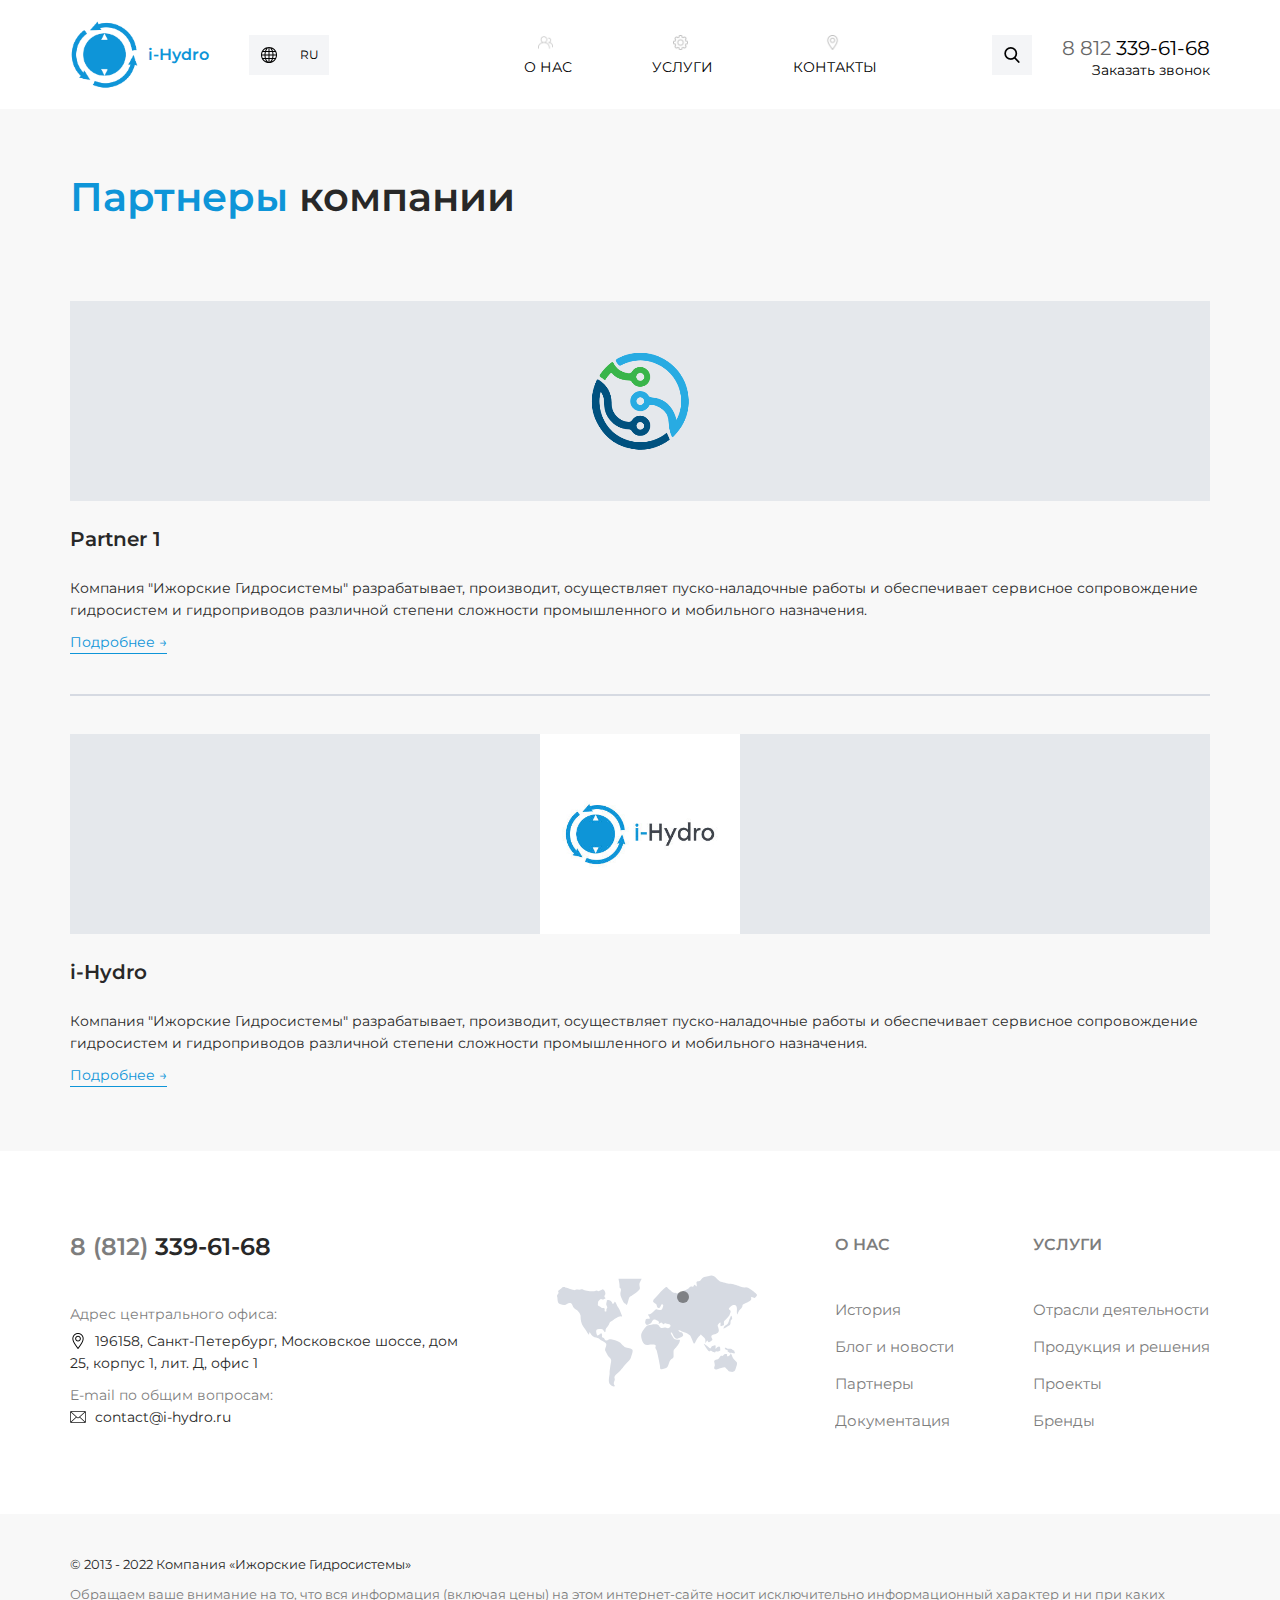
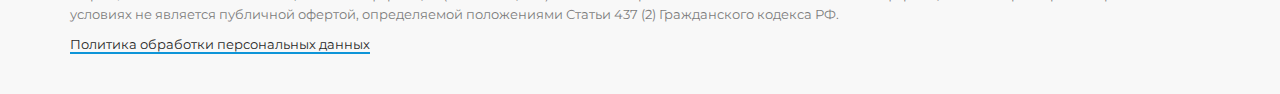
<file: app/partners.html>
<!DOCTYPE html>
<html lang="en">
  <head>
    <meta charset="UTF-8" />
    <meta name="viewport" content="width=device-width, initial-scale=1.0" />
    <meta http-equiv="X-UA-Compatible" content="ie=edge" />
    <title>Document</title>
    <meta name="author" content="Yuriy Zudikhin" />
    <link rel="stylesheet" href="css/slick.css" />
    <link rel="stylesheet" href="css/style.css" />
  </head>

  <body>

    <!-- <header class="header">
      <div class="container">
        <div class="header_block">
          <div class="header_block_left">
            <a class="header_block_left_logo" href="/">
              <img src="img/header/logo.png" alt="">
              <p>i-Hydro</p>
            </a>
            <div class="header_block_left_lang">
              <div class="header_block_left_lang_mob">
                <a href="/en">en</a>
              </div>
              <div class="header_block_left_lang_desk">
                <div class="header_block_left_lang_desk_img">
                  <img src="img/header/globe_white.svg" alt="">
                </div>
                <div class="header_block_left_lang_desk_drop">
                  <a href="/">
                    <span>ru</span>	
                  </a>
                  <a href="/en">
                    <span>en</span>	
                  </a>
                </div>
              </div>
            </div>
            <div class="header_block_left_mob">
              <a href="tel:88123396168">
                <img src="img/header/mobile_white.svg" alt="">
              </a>
            </div>
          </div>
          <nav class="header_block_mid">
            <div class="header_block_mid_item">
              <a href="#" class="header_block_mid_item_link">
                <img class="default" src="img/header/users_gray.png" alt="">
                <img class="hover" src="img/header/users_white.png" alt="">
                <p>О нас</p>
              </a>
              <ul class="header_block_mid_item_drop">
                <li>
                  <a href="#">
                    <img class="default" src="img/header/sand_clock_white.png" alt="">
                    <img class="hover" src="img/header/sand_clock_black.png" alt="">
                    <span>История</span>
                  </a>
                </li>
                <li>
                  <a href="#">
                    <img class="default" src="img/header/magazine_white.png" alt="">
                    <img class="hover" src="img/header/magazine_black.png" alt="">
                    <span>Блог и новости</span>
                  </a>
                </li>
                <li>
                  <a href="#">
                    <img class="default" src="img/header/user_white.png" alt="">
                    <img class="hover" src="img/header/user_black.png" alt="">
                    <span>Партнеры</span>
                  </a>
                </li>
                <li>
                  <a href="#">
                    <img class="default" src="img/header/document_white.png" alt="">
                    <img class="hover" src="img/header/document_black.png" alt="">
                    <span>Документация</span>
                  </a>
                </li>
              </ul>
            </div>
            <div class="header_block_mid_item">
              <a href="#" class="header_block_mid_item_link">
                <img class="header_block_mid_item_link_hover" src="img/header/settings_white.png" alt="">
                <img class="header_block_mid_item_link_default" src="img/header/settings_gray.png" alt="">
                <p>Услуги</p>
              </a>
              <ul class="header_block_mid_item_drop">
                <li>
                  <a href="#">
                    <img class="default" src="img/header/git_white.png" alt="">
                    <img class="hover" src="img/header/git_black.png" alt="">
                    <span>Отрасли деятельности</span>
                  </a>
                </li>
                <li>
                  <a href="#">
                    <img class="default" src="img/header/cart_white.png" alt="">
                    <img class="hover" src="img/header/cart_black.png" alt="">
                    <span>Продукция и решения</span>
                  </a>
                </li>
                <li>
                  <a href="#">
                    <img class="default" src="img/header/rocket_white.png" alt="">
                    <img class="hover" src="img/header/rocket_black.png" alt="">
                    <span>Проекты</span>
                  </a>
                </li>
                <li>
                  <a href="#">
                    <img class="default" src="img/header/star_white.png" alt="">
                    <img class="hover" src="img/header/star_black.png" alt="">
                    <span>Бренды</span>
                  </a>
                </li>
              </ul>
  
            </div>
            <div class="header_block_mid_item">
              <a class="header_block_mid_item_link" href="#">
                <img class="header_block_mid_item_link_hover" src="img/header/location_white.png" alt="">
                <img class="header_block_mid_item_link_default" src="img/header/location_gray.png" alt="">
                <p>Контакты</p>
              </a>
            </div>
          </nav>
          <div class="header_block_btn">
            <span></span>
            <span></span>
            <span></span>
          </div>
          <div class="header_block_form">
            <div class="header_block_form_search">
              <img class="default" src="img/header/search_white.png" alt="">
              <img class="hover" src="img/header/search_blue.png" alt="">
            </div>
            <div class="header_block_form_link">
              <a href="tel:88123396168"><span>8 812</span> 339-61-68</a>
              <p>Заказать звонок</p>
            </div>
            <div class="header_block_form_block">
              <form action="">
                <input type="text">
                <button type="submit">Поиск</button>
              </form>
            </div>
          </div>
        </div>
      </div>
  
    </header> -->

    <header class="header_other">
      <div class="container">
        <div class="header_other_block">
          <div class="header_other_block_left">
            <a class="header_other_block_left_logo" href="/">
              <img src="img/header/logo.png" alt="">
              <p>i-Hydro</p>
            </a>
            <div class="header_other_block_left_lang">
              <div class="header_other_block_left_lang_mob">
                <a href="/en">en</a>
              </div>
              <div class="header_other_block_left_lang_desk">
                <div class="header_other_block_left_lang_desk_img">
                  <img src="img/header/globe_black.svg" alt="">
                </div>
                <div class="header_other_block_left_lang_desk_drop">
                  <a href="/">
                    <span>ru</span>	
                  </a>
                  <a href="/en">
                    <span>en</span>	
                  </a>
                </div>
              </div>
            </div>
            <div class="header_other_block_left_mob">
              <a href="tel:88123396168">
                <img src="img/header/mobile_black.svg" alt="">
              </a>
            </div>
          </div>
          <nav class="header_other_block_mid">
            <div class="header_other_block_mid_item">
              <a href="/o-nas" class="header_other_block_mid_item_link">
                <img class="header_other_block_mid_item_link_hover" src="img/header/users_blue.png" alt="">
                <img class="header_other_block_mid_item_link_default" src="img/header/users_gray.png" alt="">
                <p>О нас</p>
              </a>
              <ul class="header_other_block_mid_item_drop">
                <li>
                  <a href="/istoriya">
                    <img class="default" src="img/header/sand_clock_black.png" alt="">
                    <img class="hover" src="img/header/sand_clock_blue.png" alt="">
                    <span>История</span>
                  </a>
                </li>
                <li>
                  <a href="/blog-i-novosti">
                    <img class="default" src="img/header/magazine_black.png" alt="">
                    <img class="hover" src="img/header/magazine_blue.png" alt="">
                    <span>Блог и новости</span>
                  </a>
                </li>
                <li>
                  <a href="/partnery">
                    <img class="default" src="img/header/user_black.png" alt="">
                    <img class="hover" src="img/header/user_blue.png" alt="">
                    <span>Партнеры</span>
                  </a>
                </li>
                <li>
                  <a href="/dokumentacziya">
                    <img class="default" src="img/header/document_black.png" alt="">
                    <img class="hover" src="img/header/document_blue.png" alt="">
                    <span>Документация</span>
                  </a>
                </li>
              </ul>
            </div>
            <div class="header_other_block_mid_item">
              <a href="/uslugi" class="header_other_block_mid_item_link">
                <img class="header_other_block_mid_item_link_hover" src="img/header/settings_blue.png" alt="">
                <img class="header_other_block_mid_item_link_default" src="img/header/settings_gray.png" alt="">
                <p>Услуги</p>
              </a>
              <ul class="header_other_block_mid_item_drop">
                <li>
                  <a href="/otrasli-deyatelnosti">
                    <img class="default" src="img/header/git_black.png" alt="">
                    <img class="hover" src="img/header/git_blue.png" alt="">
                    <span>Отрасли деятельности</span>
                  </a>
                </li>
                <li>
                  <a href="/produkcziya-i-resheniya">
                    <img class="default" src="img/header/cart_black.png" alt="">
                    <img class="hover" src="img/header/cart_blue.png" alt="">
                    <span>Продукция и решения</span>
                  </a>
                </li>
                <li>
                  <a href="/proekty">
                    <img class="default" src="img/header/rocket_black.png" alt="">
                    <img class="hover" src="img/header/rocket_blue.png" alt="">
                    <span>Проекты</span>
                  </a>
                </li>
                <li>
                  <a href="/brendy">
                    <img class="default" src="img/header/star_black.png" alt="">
                    <img class="hover" src="img/header/star_blue.png" alt="">
                    <span>Бренды</span>
                  </a>
                </li>
              </ul>
            </div>
            <div class="header_other_block_mid_item">
              <a class="header_other_block_mid_item_link" href="/kontakty">
                <img class="header_other_block_mid_item_link_hover" src="img/header/location_blue.png" alt="">
                <img class="header_other_block_mid_item_link_default" src="img/header/location_gray.png" alt="">
                <p>Контакты</p>
              </a>
            </div>
          </nav>
          <div class="header_other_block_btn">
            <span></span>
            <span></span>
            <span></span>
          </div>
          <div class="header_other_block_form">
            <div class="header_other_block_form_search">
              <img class="default" src="img/header/search_black.png" alt="">
              <img class="hover" src="img/header/search_blue.png" alt="">
            </div>
            <div class="header_other_block_form_link">
              <a href="tel:88123396168"><span>8 812</span> 339-61-68</a>
              <p>Заказать звонок</p>
            </div>
            <div class="header_other_block_form_block">
              <form action="">
                <input type="text">
                <button type="submit">Поиск</button>
              </form>
            </div>
          </div>
        </div>
      </div>

    </header>	

    <section class="partners">
      <div class="container">
        <div class="partners_block">
          <h1><span>Партнеры</span> компании</h1>
          <div class="partners_block_list">

            <div class="partners_block_list_item">
              <div class="partners_block_list_item_img">
                <img src="img/partners/1.png" alt="">
              </div>
              <div class="partners_block_list_item_text">
                <h5>Partner 1</h5>
                <p>Компания "Ижорские Гидросистемы" разрабатывает, производит, осуществляет пуско-наладочные работы и обеспечивает сервисное сопровождение гидросистем и гидроприводов различной степени сложности промышленного и мобильного назначения.</p>
                <a href="#">Подробнее →</a>
              </div>
            </div>

            <div class="partners_block_list_item">
              <div class="partners_block_list_item_img">
                <img src="img/partners/2.jpg" alt="">
              </div>
              <div class="partners_block_list_item_text">
                <h5>i-Hydro</h5>
                <p>Компания "Ижорские Гидросистемы" разрабатывает, производит, осуществляет пуско-наладочные работы и обеспечивает сервисное сопровождение гидросистем и гидроприводов различной степени сложности промышленного и мобильного назначения.</p>
                <a href="#">Подробнее →</a>
              </div>
            </div>

          </div>
        </div>
      </div>
    </section>

    <footer class="footer">
      <div class="container">
        <div class="footer_main">
          <div class="footer_main_one">
            <a class="footer_main_one_tel" href="tel:8(812)339-61-68"><span>8 (812)</span> 339-61-68</a>
            <p class="footer_main_one_title">Адрес центрального офиса:</p>
            <p class="footer_main_one_text"><img src="img/footer/location.png" alt=""> 196158, Санкт-Петербург, Московское шоссе, дом 25, корпус 1, лит. Д, офис 1</p>
            <p class="footer_main_one_title">E-mail по общим вопросам:</p>
            <a class="footer_main_one_mail" href="mailto:contact@i-hydro.ru"><img src="img/footer/mail.png" alt=""> contact@i-hydro.ru</a>
          </div>
          <a href="#" class="footer_main_map">
            <img src="img/footer/map.svg" alt="">
            <div class="point"></div>
          </a>
          <div class="footer_main_nav">
            <a class="footer_main_nav_title" href="#">О нас</a>
            <ul>
              <li>
                <a href="#">История</a>
              </li>
              <li>
                <a href="#">Блог и новости</a>
              </li>
              <li>
                <a href="#">Партнеры</a>
              </li>
              <li>
                <a href="#">Документация</a>
              </li>
            </ul>
          </div>
          <div class="footer_main_nav">
            <a class="footer_main_nav_title" href="#">Услуги</a>
            <ul>
              <li>
                <a href="#">Отрасли деятельности</a>
              </li>
              <li>
                <a href="#">Продукция и решения</a>
              </li>
              <li>
                <a href="#">Проекты</a>
              </li>
              <li>
                <a href="#">Бренды</a>
              </li>
            </ul>
          </div>
        </div>
      </div>
    </footer>

    <div class="footer_under">
      <div class="container">
        <div class="footer_under_block">
          <p class="footer_under_block_black">© 2013 - 2022 Компания «Ижорские Гидросистемы»</p>
          <p class="footer_under_block_grey">Обращаем ваше внимание на то, что вся информация (включая цены) на этом интернет-сайте носит исключительно информационный характер и ни при каких условиях не является публичной офертой, определяемой положениями Статьи 437 (2) Гражданского кодекса РФ.</p>
          <a href="#">Политика обработки персональных данных</a>
        </div>
      </div>
    </div>

    <script src="js/jquery-3.6.0.min.js"></script>
    <script src="js/slick.min.js"></script>
    <script src="js/main.js"></script>
  </body>
</html>
</file>
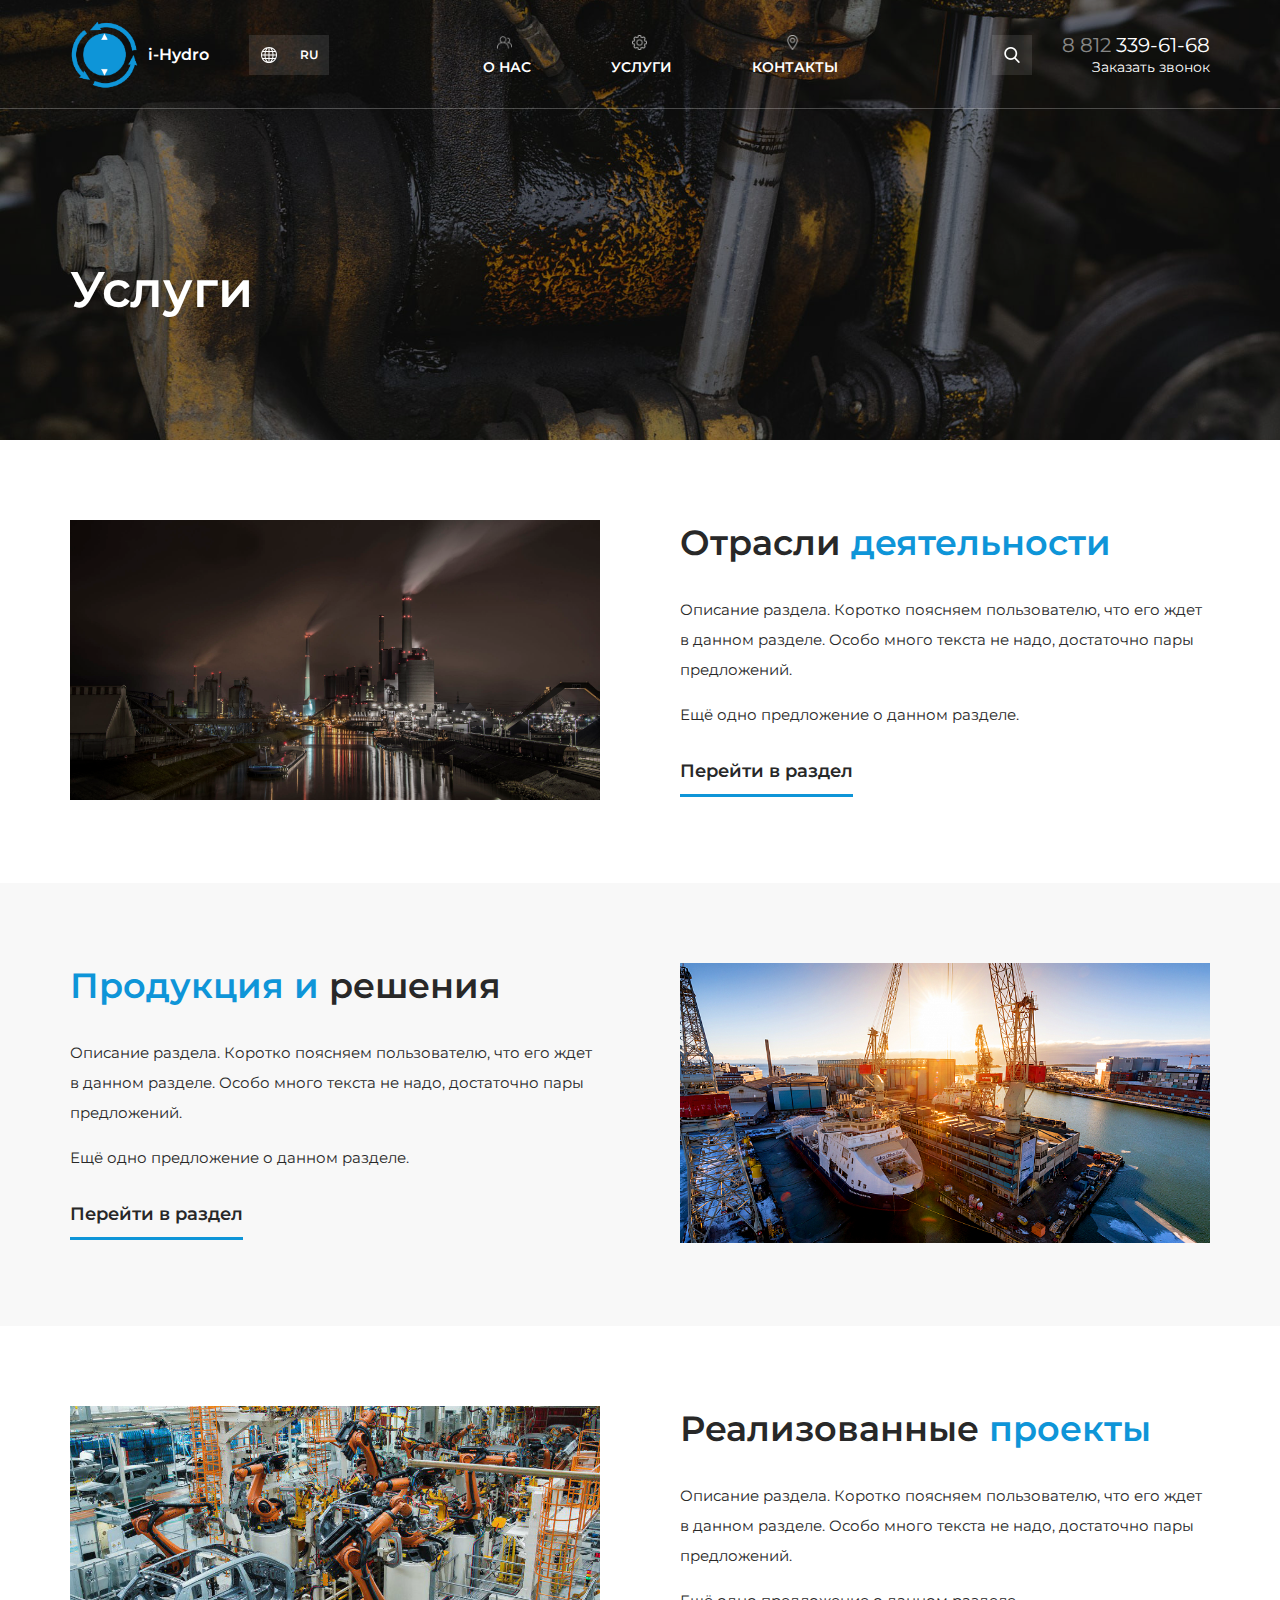
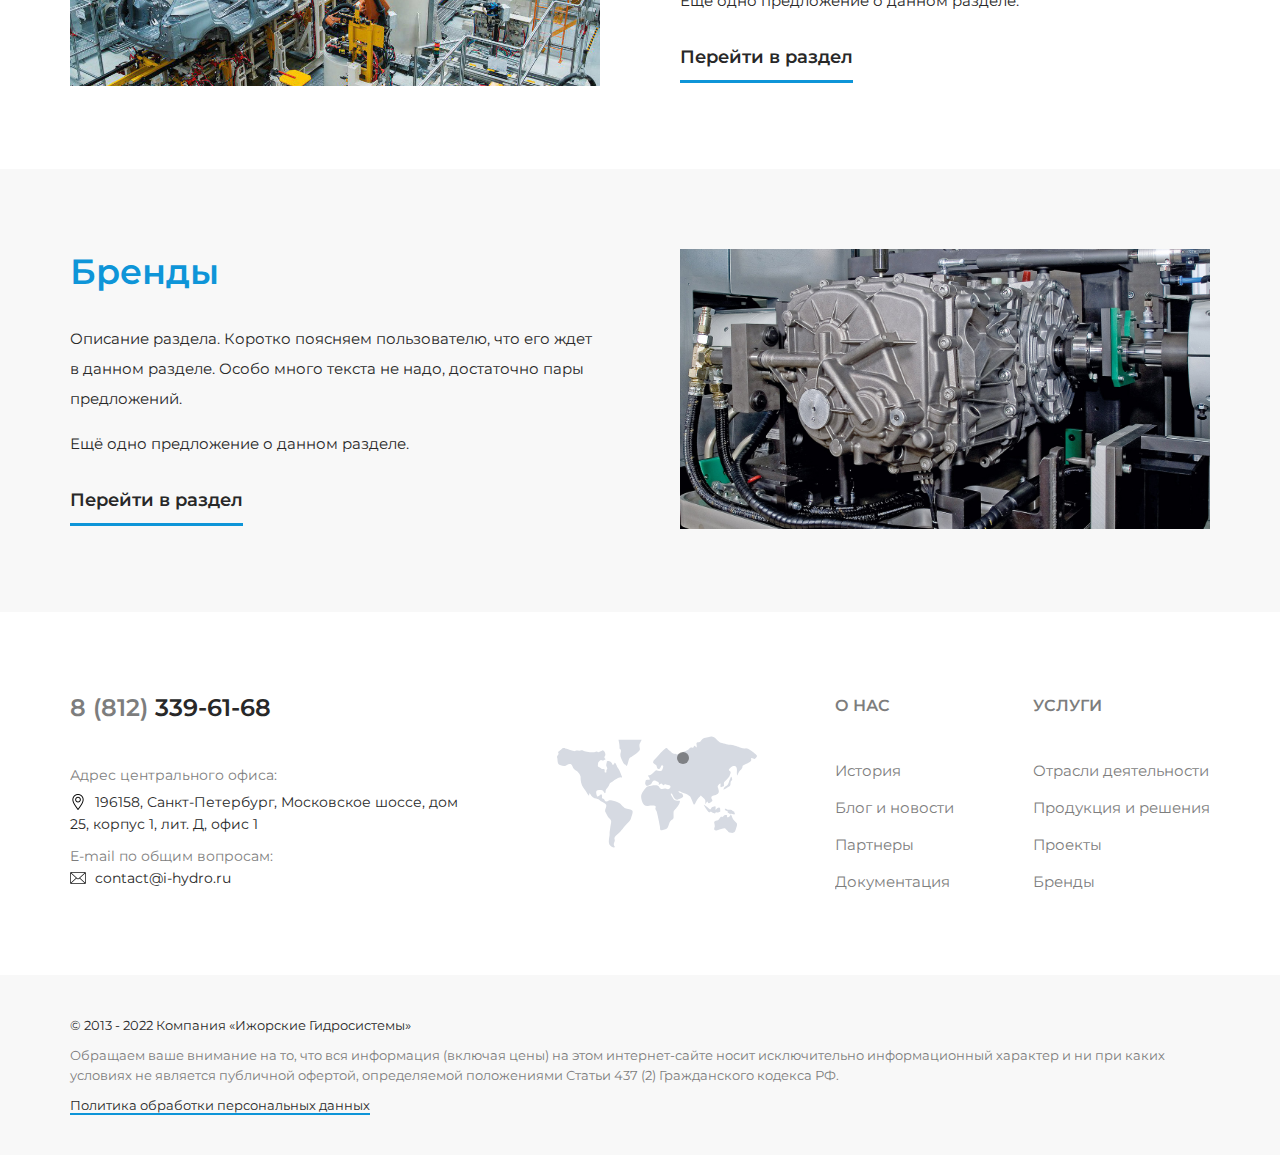
<file: app/services.html>
<!DOCTYPE html>
<html lang="en">
  <head>
    <meta charset="UTF-8" />
    <meta name="viewport" content="width=device-width, initial-scale=1.0" />
    <meta http-equiv="X-UA-Compatible" content="ie=edge" />
    <title>Document</title>
    <meta name="author" content="Yuriy Zudikhin" />
    <link rel="stylesheet" href="css/slick.css" />
    <link rel="stylesheet" href="css/style.css" />
  </head>

  <body>

    <header class="header">
      <div class="container">
        <div class="header_block">
          <div class="header_block_left">
            <a class="header_block_left_logo" href="/">
              <img src="img/header/logo.png" alt="">
              <p>i-Hydro</p>
            </a>
            <div class="header_block_left_lang">
              <div class="header_block_left_lang_mob">
                <a href="/en">en</a>
              </div>
              <div class="header_block_left_lang_desk">
                <div class="header_block_left_lang_desk_img">
                  <img src="img/header/globe_white.svg" alt="">
                </div>
                <div class="header_block_left_lang_desk_drop">
                  <a href="/">
                    <span>ru</span>	
                  </a>
                  <a href="/en">
                    <span>en</span>	
                  </a>
                </div>
              </div>
            </div>
            <div class="header_block_left_mob">
              <a href="tel:88123396168">
                <img src="img/header/mobile_white.svg" alt="">
              </a>
            </div>
          </div>
          <nav class="header_block_mid">
            <div class="header_block_mid_item">
              <a href="#" class="header_block_mid_item_link">
                <img class="default" src="img/header/users_gray.png" alt="">
                <img class="hover" src="img/header/users_white.png" alt="">
                <p>О нас</p>
              </a>
              <ul class="header_block_mid_item_drop">
                <li>
                  <a href="#">
                    <img class="default" src="img/header/sand_clock_white.png" alt="">
                    <img class="hover" src="img/header/sand_clock_black.png" alt="">
                    <span>История</span>
                  </a>
                </li>
                <li>
                  <a href="#">
                    <img class="default" src="img/header/magazine_white.png" alt="">
                    <img class="hover" src="img/header/magazine_black.png" alt="">
                    <span>Блог и новости</span>
                  </a>
                </li>
                <li>
                  <a href="#">
                    <img class="default" src="img/header/user_white.png" alt="">
                    <img class="hover" src="img/header/user_black.png" alt="">
                    <span>Партнеры</span>
                  </a>
                </li>
                <li>
                  <a href="#">
                    <img class="default" src="img/header/document_white.png" alt="">
                    <img class="hover" src="img/header/document_black.png" alt="">
                    <span>Документация</span>
                  </a>
                </li>
              </ul>
            </div>
            <div class="header_block_mid_item">
              <a href="#" class="header_block_mid_item_link">
                <img class="header_block_mid_item_link_hover" src="img/header/settings_white.png" alt="">
                <img class="header_block_mid_item_link_default" src="img/header/settings_gray.png" alt="">
                <p>Услуги</p>
              </a>
              <ul class="header_block_mid_item_drop">
                <li>
                  <a href="#">
                    <img class="default" src="img/header/git_white.png" alt="">
                    <img class="hover" src="img/header/git_black.png" alt="">
                    <span>Отрасли деятельности</span>
                  </a>
                </li>
                <li>
                  <a href="#">
                    <img class="default" src="img/header/cart_white.png" alt="">
                    <img class="hover" src="img/header/cart_black.png" alt="">
                    <span>Продукция и решения</span>
                  </a>
                </li>
                <li>
                  <a href="#">
                    <img class="default" src="img/header/rocket_white.png" alt="">
                    <img class="hover" src="img/header/rocket_black.png" alt="">
                    <span>Проекты</span>
                  </a>
                </li>
                <li>
                  <a href="#">
                    <img class="default" src="img/header/star_white.png" alt="">
                    <img class="hover" src="img/header/star_black.png" alt="">
                    <span>Бренды</span>
                  </a>
                </li>
              </ul>
  
            </div>
            <div class="header_block_mid_item">
              <a class="header_block_mid_item_link" href="#">
                <img class="header_block_mid_item_link_hover" src="img/header/location_white.png" alt="">
                <img class="header_block_mid_item_link_default" src="img/header/location_gray.png" alt="">
                <p>Контакты</p>
              </a>
            </div>
          </nav>
          <div class="header_block_btn">
            <span></span>
            <span></span>
            <span></span>
          </div>
          <div class="header_block_form">
            <div class="header_block_form_search">
              <img class="default" src="img/header/search_white.png" alt="">
              <img class="hover" src="img/header/search_blue.png" alt="">
            </div>
            <div class="header_block_form_link">
              <a href="tel:88123396168"><span>8 812</span> 339-61-68</a>
              <p>Заказать звонок</p>
            </div>
            <div class="header_block_form_block">
              <form action="">
                <input type="text">
                <button type="submit">Поиск</button>
              </form>
            </div>
          </div>
        </div>
      </div>
  
    </header>

    <!-- <header class="header_other">
      <div class="container">
        <div class="header_other_block">
          <div class="header_other_block_left">
            <a class="header_other_block_left_logo" href="/">
              <img src="img/header/logo.png" alt="">
              <p>i-Hydro</p>
            </a>
            <div class="header_other_block_left_lang">
              <div class="header_other_block_left_lang_mob">
                <a href="/en">en</a>
              </div>
              <div class="header_other_block_left_lang_desk">
                <div class="header_other_block_left_lang_desk_img">
                  <img src="img/header/globe_black.svg" alt="">
                </div>
                <div class="header_other_block_left_lang_desk_drop">
                  <a href="/">
                    <span>ru</span>	
                  </a>
                  <a href="/en">
                    <span>en</span>	
                  </a>
                </div>
              </div>
            </div>
            <div class="header_other_block_left_mob">
              <a href="tel:88123396168">
                <img src="img/header/mobile_black.svg" alt="">
              </a>
            </div>
          </div>
          <nav class="header_other_block_mid">
            <div class="header_other_block_mid_item">
              <a href="/o-nas" class="header_other_block_mid_item_link">
                <img class="header_other_block_mid_item_link_hover" src="img/header/users_blue.png" alt="">
                <img class="header_other_block_mid_item_link_default" src="img/header/users_gray.png" alt="">
                <p>О нас</p>
              </a>
              <ul class="header_other_block_mid_item_drop">
                <li>
                  <a href="/istoriya">
                    <img class="default" src="img/header/sand_clock_black.png" alt="">
                    <img class="hover" src="img/header/sand_clock_blue.png" alt="">
                    <span>История</span>
                  </a>
                </li>
                <li>
                  <a href="/blog-i-novosti">
                    <img class="default" src="img/header/magazine_black.png" alt="">
                    <img class="hover" src="img/header/magazine_blue.png" alt="">
                    <span>Блог и новости</span>
                  </a>
                </li>
                <li>
                  <a href="/partnery">
                    <img class="default" src="img/header/user_black.png" alt="">
                    <img class="hover" src="img/header/user_blue.png" alt="">
                    <span>Партнеры</span>
                  </a>
                </li>
                <li>
                  <a href="/dokumentacziya">
                    <img class="default" src="img/header/document_black.png" alt="">
                    <img class="hover" src="img/header/document_blue.png" alt="">
                    <span>Документация</span>
                  </a>
                </li>
              </ul>
            </div>
            <div class="header_other_block_mid_item">
              <a href="/uslugi" class="header_other_block_mid_item_link">
                <img class="header_other_block_mid_item_link_hover" src="img/header/settings_blue.png" alt="">
                <img class="header_other_block_mid_item_link_default" src="img/header/settings_gray.png" alt="">
                <p>Услуги</p>
              </a>
              <ul class="header_other_block_mid_item_drop">
                <li>
                  <a href="/otrasli-deyatelnosti">
                    <img class="default" src="img/header/git_black.png" alt="">
                    <img class="hover" src="img/header/git_blue.png" alt="">
                    <span>Отрасли деятельности</span>
                  </a>
                </li>
                <li>
                  <a href="/produkcziya-i-resheniya">
                    <img class="default" src="img/header/cart_black.png" alt="">
                    <img class="hover" src="img/header/cart_blue.png" alt="">
                    <span>Продукция и решения</span>
                  </a>
                </li>
                <li>
                  <a href="/proekty">
                    <img class="default" src="img/header/rocket_black.png" alt="">
                    <img class="hover" src="img/header/rocket_blue.png" alt="">
                    <span>Проекты</span>
                  </a>
                </li>
                <li>
                  <a href="/brendy">
                    <img class="default" src="img/header/star_black.png" alt="">
                    <img class="hover" src="img/header/star_blue.png" alt="">
                    <span>Бренды</span>
                  </a>
                </li>
              </ul>
            </div>
            <div class="header_other_block_mid_item">
              <a class="header_other_block_mid_item_link" href="/kontakty">
                <img class="header_other_block_mid_item_link_hover" src="img/header/location_blue.png" alt="">
                <img class="header_other_block_mid_item_link_default" src="img/header/location_gray.png" alt="">
                <p>Контакты</p>
              </a>
            </div>
          </nav>
          <div class="header_other_block_btn">
            <span></span>
            <span></span>
            <span></span>
          </div>
          <div class="header_other_block_form">
            <div class="header_other_block_form_search">
              <img class="default" src="img/header/search_black.png" alt="">
              <img class="hover" src="img/header/search_blue.png" alt="">
            </div>
            <div class="header_other_block_form_link">
              <a href="tel:88123396168"><span>8 812</span> 339-61-68</a>
              <p>Заказать звонок</p>
            </div>
            <div class="header_other_block_form_block">
              <form action="">
                <input type="text">
                <button type="submit">Поиск</button>
              </form>
            </div>
          </div>
        </div>
      </div>
  
    </header>	 -->

    <section class="services_main">
      <div class="container">
        <div class="services_main_block">
          <h1>Услуги</h1>
        </div>
      </div>
    </section>

    <section class="services_one">
      <div class="container">
        <div class="services_one_block">
          <div class="services_one_block_img">
            <img src="img/services/1.jpg" alt="">
          </div>
          <div class="services_one_block_text">
            <h3>Отрасли <span>деятельности</span></h3>
            <p>Описание раздела. Коротко поясняем пользователю, что его ждет в данном разделе. Особо много текста не надо, достаточно пары предложений.</p>
            <p>Ещё одно предложение о данном разделе.</p>
            <a href="#">Перейти в раздел</a>
          </div>
        </div>
      </div>
    </section>

    <section class="services_two">
      <div class="container">
        <div class="services_two_block">
          <div class="services_two_block_text">
            <h3><span>Продукция и</span> решения</h3>
            <p>Описание раздела. Коротко поясняем пользователю, что его ждет в данном разделе. Особо много текста не надо, достаточно пары предложений.</p>
            <p>Ещё одно предложение о данном разделе.</p>
            <a href="#">Перейти в раздел</a>
          </div>
          <div class="services_two_block_img">
            <img src="img/services/2.png" alt="">
          </div>
        </div>
      </div>
    </section>

    <section class="services_three">
      <div class="container">
        <div class="services_three_block">
          <div class="services_three_block_img">
            <img src="img/services/3.jpg" alt="">
          </div>
          <div class="services_three_block_text">
            <h3>Реализованные<span> проекты</span></h3>
            <p>Описание раздела. Коротко поясняем пользователю, что его ждет в данном разделе. Особо много текста не надо, достаточно пары предложений.</p>
            <p>Ещё одно предложение о данном разделе.</p>
            <a href="#">Перейти в раздел</a>
          </div>
        </div>
      </div>
    </section>

    <section class="services_four">
      <div class="container">
        <div class="services_four_block">
          <div class="services_four_block_text">
            <h3><span>Бренды</span></h3>
            <p>Описание раздела. Коротко поясняем пользователю, что его ждет в данном разделе. Особо много текста не надо, достаточно пары предложений.</p>
            <p>Ещё одно предложение о данном разделе.</p>
            <a href="#">Перейти в раздел</a>
          </div>
          <div class="services_four_block_img">
            <img src="img/services/4.jpg" alt="">
          </div>
        </div>
      </div>
    </section>


    <footer class="footer">
      <div class="container">
        <div class="footer_main">
          <div class="footer_main_one">
            <a class="footer_main_one_tel" href="tel:8(812)339-61-68"><span>8 (812)</span> 339-61-68</a>
            <p class="footer_main_one_title">Адрес центрального офиса:</p>
            <p class="footer_main_one_text"><img src="img/footer/location.png" alt=""> 196158, Санкт-Петербург, Московское шоссе, дом 25, корпус 1, лит. Д, офис 1</p>
            <p class="footer_main_one_title">E-mail по общим вопросам:</p>
            <a class="footer_main_one_mail" href="mailto:contact@i-hydro.ru"><img src="img/footer/mail.png" alt=""> contact@i-hydro.ru</a>
          </div>
          <a href="#" class="footer_main_map">
            <img src="img/footer/map.svg" alt="">
            <div class="point"></div>
          </a>
          <div class="footer_main_nav">
            <a class="footer_main_nav_title" href="#">О нас</a>
            <ul>
              <li>
                <a href="#">История</a>
              </li>
              <li>
                <a href="#">Блог и новости</a>
              </li>
              <li>
                <a href="#">Партнеры</a>
              </li>
              <li>
                <a href="#">Документация</a>
              </li>
            </ul>
          </div>
          <div class="footer_main_nav">
            <a class="footer_main_nav_title" href="#">Услуги</a>
            <ul>
              <li>
                <a href="#">Отрасли деятельности</a>
              </li>
              <li>
                <a href="#">Продукция и решения</a>
              </li>
              <li>
                <a href="#">Проекты</a>
              </li>
              <li>
                <a href="#">Бренды</a>
              </li>
            </ul>
          </div>
        </div>
      </div>
    </footer>

    <div class="footer_under">
      <div class="container">
        <div class="footer_under_block">
          <p class="footer_under_block_black">© 2013 - 2022 Компания «Ижорские Гидросистемы»</p>
          <p class="footer_under_block_grey">Обращаем ваше внимание на то, что вся информация (включая цены) на этом интернет-сайте носит исключительно информационный характер и ни при каких условиях не является публичной офертой, определяемой положениями Статьи 437 (2) Гражданского кодекса РФ.</p>
          <a href="#">Политика обработки персональных данных</a>
        </div>
      </div>
    </div>

    <script src="js/jquery-3.6.0.min.js"></script>
    <script src="js/slick.min.js"></script>
    <script src="js/main.js"></script>
  </body>
</html>
</file>
<file: app/css/style.css>
@import url("https://fonts.googleapis.com/css2?family=Montserrat:wght@300;400;500;600;700;800;900&family=Roboto:wght@300;400;500;700;900&display=swap");
html, body, div, span, applet, object, iframe,
h1, h2, h3, h4, h5, h6, p, blockquote, pre,
a, abbr, acronym, address, big, cite, code,
del, dfn, em, img, ins, kbd, q, s, samp,
small, strike, strong, sub, sup, tt, var,
b, u, i, center,
dl, dt, dd, ol, ul, li,
fieldset, form, label, legend,
table, caption, tbody, tfoot, thead, tr, th, td,
article, aside, canvas, details, embed,
figure, figcaption, footer, header, hgroup,
menu, nav, output, ruby, section, summary,
time, mark, audio, video {
  margin: 0;
  padding: 0;
  border: 0;
  font-size: 100%;
  font: inherit;
  vertical-align: baseline;
}

/* HTML5 display-role reset for older browsers */
article, aside, details, figcaption, figure,
footer, header, hgroup, menu, nav, section {
  display: block;
}

body {
  line-height: 1;
  overflow-x: hidden;
  position: relative;
}

ul {
  list-style: none;
}

blockquote, q {
  quotes: none;
}

blockquote:before, blockquote:after,
q:before, q:after {
  content: "";
  content: none;
}

table {
  border-collapse: collapse;
  border-spacing: 0;
}

button {
  border: none;
  cursor: pointer;
}

input[type=number]::-webkit-inner-spin-button {
  -webkit-appearance: none;
}

input[type=number] {
  border: none;
  -moz-appearance: textfield;
}

input[type=number]:focus {
  outline: none;
}

input[type=tel] {
  border: none;
  background-image: none;
  background-color: transparent;
  -webkit-box-shadow: none;
  box-shadow: none;
}

input[type=text] {
  border: none;
  background-image: none;
  background-color: transparent;
  -webkit-box-shadow: none;
  box-shadow: none;
}

input[type=tel]:focus {
  outline: none;
}

input[type=text]:focus {
  outline: none;
}

textarea:focus {
  outline: none;
}

textarea {
  border: none;
  overflow: auto;
  outline: none;
  -webkit-box-shadow: none;
  box-shadow: none;
  resize: none;
}

select {
  outline: none;
}

button {
  background-color: transparent;
  border: none;
  outline: none;
  padding: 0px;
}

button:focus {
  border: none;
  outline: none;
}

a {
  text-decoration: none;
}

a:hover {
  text-decoration: none;
}

div {
  -webkit-tap-highlight-color: transparent;
}

div:focus {
  outline: none;
}

input {
  border: none;
}

input:focus {
  outline: none;
}

.container {
  -webkit-box-sizing: border-box;
  box-sizing: border-box;
  padding: 0px 15px;
  width: 100%;
  max-width: 1140px;
  margin: 0 auto;
  position: relative;
}

@media (min-width: 768px) {
  .container {
    padding: 0px 30px;
  }
}
@media (min-width: 1024px) {
  .container {
    padding: 0px 45px;
  }
}
@media (min-width: 1200px) {
  .container {
    padding: 0px;
  }
}
.header {
  position: absolute;
  left: 0px;
  z-index: 99;
  top: 0px;
  width: 100%;
  -webkit-box-sizing: border-box;
          box-sizing: border-box;
  padding: 20px 0;
}
.header::after {
  content: "";
  position: absolute;
  left: 0px;
  bottom: 0px;
  width: 100%;
  height: 1px;
  background: rgba(255, 255, 255, 0.25);
}
.header_block {
  display: -webkit-box;
  display: -ms-flexbox;
  display: flex;
  -webkit-box-align: center;
      -ms-flex-align: center;
          align-items: center;
  -webkit-box-pack: justify;
      -ms-flex-pack: justify;
          justify-content: space-between;
}
.header_block_left {
  display: -webkit-box;
  display: -ms-flexbox;
  display: flex;
  -webkit-box-align: center;
      -ms-flex-align: center;
          align-items: center;
}
.header_block_left_logo {
  display: -webkit-box;
  display: -ms-flexbox;
  display: flex;
  -webkit-box-align: center;
      -ms-flex-align: center;
          align-items: center;
}
.header_block_left_logo p {
  color: #FFFFFF;
  font-family: "Montserrat", Sans-serif;
  font-size: 14px;
  font-weight: 600;
  margin-bottom: 0px;
  margin-left: 10px;
}
.header_block_left_logo img {
  width: 40px;
}
.header_block_left_lang {
  display: -webkit-box;
  display: -ms-flexbox;
  display: flex;
  -webkit-box-align: center;
      -ms-flex-align: center;
          align-items: center;
}
.header_block_left_lang_mob {
  margin-left: 28px;
}
.header_block_left_lang_mob a {
  width: 32px;
  height: 32px;
  text-align: center;
  display: block;
  background: rgba(255, 255, 255, 0.1);
  color: white;
  line-height: 32px;
  font-weight: 700;
  font-family: "Montserrat", Sans-serif;
  font-size: 13px;
  -webkit-transition: all 0.4s ease;
  transition: all 0.4s ease;
}
.header_block_left_lang_mob a:hover {
  color: #0e95d8;
  background: #e5e8ec;
  -webkit-transition: all 0.4s ease;
  transition: all 0.4s ease;
}
.header_block_left_lang_desk {
  display: none;
}
.header_block_left_mob a {
  width: 32px;
  height: 32px;
  display: -webkit-box;
  display: -ms-flexbox;
  display: flex;
  -webkit-box-align: center;
      -ms-flex-align: center;
          align-items: center;
  -webkit-box-pack: center;
      -ms-flex-pack: center;
          justify-content: center;
  background: rgba(255, 255, 255, 0.1);
  margin-left: 16px;
}
.header_block_mid {
  display: none;
}
.header_block_btn {
  position: relative;
  width: 40px;
  height: 14px;
  cursor: pointer;
}
.header_block_btn span {
  position: absolute;
  left: 0px;
  width: 100%;
  height: 2px;
  background-color: #fff;
}
.header_block_btn span:first-child {
  top: 0px;
}
.header_block_btn span:nth-child(2) {
  top: 50%;
  -webkit-transform: translateY(-50%);
          transform: translateY(-50%);
}
.header_block_btn span:last-child {
  bottom: 0px;
}
.header_block_form {
  display: none;
}
@media (min-width: 1200px) {
  .header_block {
    display: -webkit-box;
    display: -ms-flexbox;
    display: flex;
  }
  .header_block_left_logo img {
    width: 68px;
  }
  .header_block_left_logo p {
    font-size: 16px;
  }
  .header_block_left_lang_mob {
    display: none;
  }
  .header_block_left_lang_desk {
    display: -webkit-box;
    display: -ms-flexbox;
    display: flex;
    -webkit-box-align: start;
        -ms-flex-align: start;
            align-items: flex-start;
    margin-left: 40px;
  }
  .header_block_left_lang_desk_img {
    width: 40px;
    height: 40px;
    display: -webkit-box;
    display: -ms-flexbox;
    display: flex;
    -webkit-box-align: center;
        -ms-flex-align: center;
            align-items: center;
    -webkit-box-pack: center;
        -ms-flex-pack: center;
            justify-content: center;
    background: rgba(255, 255, 255, 0.1);
  }
  .header_block_left_lang_desk_drop {
    display: -webkit-box;
    display: -ms-flexbox;
    display: flex;
    -webkit-box-orient: vertical;
    -webkit-box-direction: normal;
        -ms-flex-direction: column;
            flex-direction: column;
    position: relative;
  }
  .header_block_left_lang_desk_drop a {
    width: 40px;
    height: 40px;
    display: -webkit-box;
    display: -ms-flexbox;
    display: flex;
    -webkit-box-align: center;
        -ms-flex-align: center;
            align-items: center;
    -webkit-box-pack: center;
        -ms-flex-pack: center;
            justify-content: center;
    background: rgba(255, 255, 255, 0.1);
    color: #fff;
    text-transform: uppercase;
    font-family: "Montserrat", Sans-serif;
    font-size: 12px;
    line-height: 40px;
    font-weight: 600;
  }
  .header_block_left_lang_desk_drop a:last-child {
    opacity: 0;
    position: absolute;
    right: 0px;
    top: 0px;
    -webkit-transition: all 0.4s ease;
    transition: all 0.4s ease;
    -webkit-transform: translateY(0px);
            transform: translateY(0px);
  }
  .header_block_left_mob {
    display: none;
  }
  .header_block_btn {
    display: none;
  }
  .header_block_mid {
    display: -webkit-box;
    display: -ms-flexbox;
    display: flex;
    -webkit-box-align: start;
        -ms-flex-align: start;
            align-items: flex-start;
  }
  .header_block_mid_item {
    margin-left: 80px;
    position: relative;
    -webkit-box-sizing: border-box;
            box-sizing: border-box;
    padding: 15px 0px;
  }
  .header_block_mid_item_link {
    display: -webkit-box;
    display: -ms-flexbox;
    display: flex;
    -webkit-box-orient: vertical;
    -webkit-box-direction: normal;
        -ms-flex-direction: column;
            flex-direction: column;
    -webkit-box-align: center;
        -ms-flex-align: center;
            align-items: center;
    position: relative;
  }
  .header_block_mid_item_link p {
    margin-bottom: 0px;
    color: #fff;
    text-transform: uppercase;
    font-family: "Montserrat", Sans-serif;
    font-size: 14px;
    margin-top: 10px;
    font-weight: 600;
  }
  .header_block_mid_item_link_hover {
    display: none;
  }
  .header_block_mid_item_link img {
    width: 15px;
    margin-right: 5px;
  }
  .header_block_mid_item_link .hover {
    display: none;
  }
  .header_block_mid_item_link .default {
    display: block;
  }
  .header_block_mid_item_link:hover .hover {
    display: block;
  }
  .header_block_mid_item_link:hover .default {
    display: none;
  }
  .header_block_mid_item_drop {
    display: block;
    position: absolute;
    padding: 0px;
    left: -40px;
    top: 75px;
    list-style: none;
    background: rgba(255, 255, 255, 0.3);
    visibility: hidden;
    opacity: 0;
    -webkit-transition: all 0.4s ease;
    transition: all 0.4s ease;
    z-index: 6;
  }
  .header_block_mid_item_drop li {
    position: relative;
  }
  .header_block_mid_item_drop li a {
    display: -webkit-box;
    display: -ms-flexbox;
    display: flex;
    -webkit-box-align: center;
        -ms-flex-align: center;
            align-items: center;
    -webkit-box-sizing: border-box;
            box-sizing: border-box;
    padding: 16px 60px 16px 40px;
    background: transparent;
    -webkit-transition: all 0.4s ease;
    transition: all 0.4s ease;
  }
  .header_block_mid_item_drop li a img {
    -webkit-box-sizing: border-box;
            box-sizing: border-box;
    width: 15px;
    margin-right: 10px;
  }
  .header_block_mid_item_drop li a img.hover {
    display: none;
  }
  .header_block_mid_item_drop li a img.default {
    display: block;
  }
  .header_block_mid_item_drop li a span {
    color: white;
    font-family: "Montserrat", Sans-serif;
    font-size: 14px;
    white-space: nowrap;
  }
  .header_block_mid_item_drop li a:hover {
    background: #fff;
    -webkit-transition: all 0.4s ease;
    transition: all 0.4s ease;
  }
  .header_block_mid_item_drop li a:hover .default {
    display: none;
  }
  .header_block_mid_item_drop li a:hover .hover {
    display: block;
  }
  .header_block_mid_item_drop li a:hover span {
    color: black;
    -webkit-transition: all 0.4s ease;
    transition: all 0.4s ease;
  }
  .header_block_mid_item_drop li::after {
    content: "";
    position: absolute;
    left: 0px;
    bottom: 0px;
    width: 100%;
    height: 1px;
    background: rgba(255, 255, 255, 0.15);
  }
  .header_block_mid_item_drop li:last-child::after {
    display: none;
  }
  .header_block_mid_item:first-child {
    margin-left: 0px;
  }
  .header_block_form {
    display: -webkit-box;
    display: -ms-flexbox;
    display: flex;
    -webkit-box-align: center;
        -ms-flex-align: center;
            align-items: center;
    position: relative;
  }
  .header_block_form_search {
    width: 40px;
    height: 40px;
    display: -webkit-box;
    display: -ms-flexbox;
    display: flex;
    -webkit-box-align: center;
        -ms-flex-align: center;
            align-items: center;
    -webkit-box-pack: center;
        -ms-flex-pack: center;
            justify-content: center;
    background: rgba(255, 255, 255, 0.1);
    -webkit-transition: all 0.4s ease;
    transition: all 0.4s ease;
    cursor: pointer;
  }
  .header_block_form_search .default {
    display: block;
  }
  .header_block_form_search .hover {
    display: none;
  }
  .header_block_form_search:hover {
    background: #fff;
    -webkit-transition: all 0.4s ease;
    transition: all 0.4s ease;
  }
  .header_block_form_search:hover .default {
    display: none;
  }
  .header_block_form_search:hover .hover {
    display: block;
  }
  .header_block_form_link {
    margin-left: 30px;
    display: -webkit-box;
    display: -ms-flexbox;
    display: flex;
    -webkit-box-orient: vertical;
    -webkit-box-direction: normal;
        -ms-flex-direction: column;
            flex-direction: column;
    -webkit-box-align: end;
        -ms-flex-align: end;
            align-items: flex-end;
  }
  .header_block_form_link a {
    color: #fff;
    font-family: "Montserrat", Sans-serif;
    font-size: 20px;
  }
  .header_block_form_link a span {
    opacity: 0.5;
  }
  .header_block_form_link p {
    margin-bottom: 0px;
    color: #fff;
    font-size: 14px;
    font-family: "Montserrat", Sans-serif;
    cursor: pointer;
    margin-top: 5px;
  }
  .header_block_form_block {
    position: absolute;
    bottom: -60px;
    left: 0px;
    display: none;
  }
  .header_block_form_block.active {
    display: block;
  }
  .header_block_form_block form {
    display: -webkit-box;
    display: -ms-flexbox;
    display: flex;
    -webkit-box-align: center;
        -ms-flex-align: center;
            align-items: center;
  }
  .header_block_form_block form input {
    border: none;
    outline: none !important;
    border-radius: 0px !important;
    font-family: "Montserrat", Sans-serif;
    color: black;
    font-size: 14px;
    height: 40px;
  }
  .header_block_form_block form input:focus {
    outline: none !important;
  }
  .header_block_form_block form button {
    width: 120px;
    -webkit-box-sizing: border-box;
            box-sizing: border-box;
    height: 40px;
    background: #0e95d8;
    text-align: center;
    font-size: 15px;
    border-radius: 0px !important;
    -webkit-transition: all 0.4s ease;
    transition: all 0.4s ease;
    font-family: "Montserrat", Sans-serif;
    color: white;
    border: none !important;
  }
  .header_block_form_block form button:hover {
    background: #282828;
    -webkit-transition: all 0.4s ease;
    transition: all 0.4s ease;
  }
  .header_block_form_block form button:focus {
    background: #282828;
    -webkit-transition: all 0.4s ease;
    transition: all 0.4s ease;
  }
}

.header_other {
  position: relative;
  z-index: 99;
  width: 100%;
  -webkit-box-sizing: border-box;
          box-sizing: border-box;
  padding: 20px 0;
  box-sizing: border-box;
}
.header_other_block {
  display: -webkit-box;
  display: -ms-flexbox;
  display: flex;
  -webkit-box-align: center;
      -ms-flex-align: center;
          align-items: center;
  -webkit-box-pack: justify;
      -ms-flex-pack: justify;
          justify-content: space-between;
}
.header_other_block_left {
  display: -webkit-box;
  display: -ms-flexbox;
  display: flex;
  -webkit-box-align: center;
      -ms-flex-align: center;
          align-items: center;
}
.header_other_block_left_logo {
  display: -webkit-box;
  display: -ms-flexbox;
  display: flex;
  -webkit-box-align: center;
      -ms-flex-align: center;
          align-items: center;
}
.header_other_block_left_logo p {
  color: #0e95d8;
  font-family: "Montserrat", Sans-serif;
  font-size: 14px;
  font-weight: 600;
  margin-bottom: 0px;
  margin-left: 10px;
}
.header_other_block_left_logo img {
  width: 40px;
}
.header_other_block_left_lang {
  display: -webkit-box;
  display: -ms-flexbox;
  display: flex;
  -webkit-box-align: center;
      -ms-flex-align: center;
          align-items: center;
}
.header_other_block_left_lang_mob {
  margin-left: 28px;
}
.header_other_block_left_lang_mob a {
  width: 32px;
  height: 32px;
  text-align: center;
  display: block;
  background: #f4f5f7;
  color: black;
  line-height: 32px;
  font-weight: 700;
  font-family: "Montserrat", Sans-serif;
  font-size: 13px;
  -webkit-transition: all 0.4s ease;
  transition: all 0.4s ease;
}
.header_other_block_left_lang_mob a:hover {
  color: #0e95d8;
  background: #e5e8ec;
  -webkit-transition: all 0.4s ease;
  transition: all 0.4s ease;
}
.header_other_block_left_lang_desk {
  display: none;
}
.header_other_block_left_mob a {
  width: 32px;
  height: 32px;
  display: -webkit-box;
  display: -ms-flexbox;
  display: flex;
  -webkit-box-align: center;
      -ms-flex-align: center;
          align-items: center;
  -webkit-box-pack: center;
      -ms-flex-pack: center;
          justify-content: center;
  background: #f4f5f7;
  margin-left: 16px;
}
.header_other_block_mid {
  display: none;
}
.header_other_block_btn {
  position: relative;
  width: 40px;
  height: 14px;
  cursor: pointer;
}
.header_other_block_btn span {
  position: absolute;
  left: 0px;
  width: 100%;
  height: 2px;
  background-color: black;
}
.header_other_block_btn span:first-child {
  top: 0px;
}
.header_other_block_btn span:nth-child(2) {
  top: 50%;
  -webkit-transform: translateY(-50%);
          transform: translateY(-50%);
}
.header_other_block_btn span:last-child {
  bottom: 0px;
}
.header_other_block_form {
  display: none;
}
@media (min-width: 1200px) {
  .header_other_block_form {
    display: -webkit-box;
    display: -ms-flexbox;
    display: flex;
    -webkit-box-align: center;
        -ms-flex-align: center;
            align-items: center;
    position: relative;
  }
  .header_other_block_form_search {
    width: 40px;
    height: 40px;
    display: -webkit-box;
    display: -ms-flexbox;
    display: flex;
    -webkit-box-align: center;
        -ms-flex-align: center;
            align-items: center;
    -webkit-box-pack: center;
        -ms-flex-pack: center;
            justify-content: center;
    background: #f4f5f7;
    -webkit-transition: all 0.4s ease;
    transition: all 0.4s ease;
    cursor: pointer;
  }
  .header_other_block_form_search .default {
    display: block;
  }
  .header_other_block_form_search .hover {
    display: none;
  }
  .header_other_block_form_search:hover {
    background: #e5e8ec;
    -webkit-transition: all 0.4s ease;
    transition: all 0.4s ease;
  }
  .header_other_block_form_search:hover .default {
    display: none;
  }
  .header_other_block_form_search:hover .hover {
    display: block;
  }
  .header_other_block_form_link {
    margin-left: 30px;
    display: -webkit-box;
    display: -ms-flexbox;
    display: flex;
    -webkit-box-orient: vertical;
    -webkit-box-direction: normal;
        -ms-flex-direction: column;
            flex-direction: column;
    -webkit-box-align: end;
        -ms-flex-align: end;
            align-items: flex-end;
  }
  .header_other_block_form_link a {
    color: black;
    font-family: "Montserrat", Sans-serif;
    font-size: 20px;
    margin-top: 5px;
  }
  .header_other_block_form_link a span {
    opacity: 0.6;
    -webkit-transition: all 0.4s ease;
    transition: all 0.4s ease;
  }
  .header_other_block_form_link a:hover {
    color: #0e95d8;
    -webkit-transition: all 0.4s ease;
    transition: all 0.4s ease;
  }
  .header_other_block_form_link a:hover span {
    color: #0e95d8;
    -webkit-transition: all 0.4s ease;
    transition: all 0.4s ease;
  }
  .header_other_block_form_link p {
    margin-bottom: 0px;
    color: black;
    font-size: 14px;
    font-family: "Montserrat", Sans-serif;
    cursor: pointer;
    -webkit-transition: all 0.4s ease;
    transition: all 0.4s ease;
    margin-top: 5px;
  }
  .header_other_block_form_link p:hover {
    color: #0e95d8;
    -webkit-transition: all 0.4s ease;
    transition: all 0.4s ease;
  }
  .header_other_block_form_block {
    position: absolute;
    bottom: -60px;
    left: 0px;
    display: none;
  }
  .header_other_block_form_block form {
    display: -webkit-box;
    display: -ms-flexbox;
    display: flex;
    -webkit-box-align: center;
        -ms-flex-align: center;
            align-items: center;
  }
  .header_other_block_form_block form input {
    border: none;
    outline: none !important;
    border-radius: 0px !important;
    font-family: "Montserrat", Sans-serif;
    color: black;
    font-size: 14px;
    height: 40px;
  }
  .header_other_block_form_block form input:focus {
    outline: none !important;
  }
  .header_other_block_form_block form button {
    width: 120px;
    -webkit-box-sizing: border-box;
            box-sizing: border-box;
    height: 40px;
    background: #0e95d8;
    text-align: center;
    font-size: 15px;
    border-radius: 0px !important;
    -webkit-transition: all 0.4s ease;
    transition: all 0.4s ease;
    font-family: "Montserrat", Sans-serif;
    color: white;
    border: none !important;
  }
  .header_other_block_form_block form button:hover {
    background: #282828;
    -webkit-transition: all 0.4s ease;
    transition: all 0.4s ease;
  }
  .header_other_block_form_block form button:focus {
    background: #282828;
    -webkit-transition: all 0.4s ease;
    transition: all 0.4s ease;
  }
  .header_other_block_form_block.active {
    display: block;
  }
  .header_other_block_left_logo img {
    width: 68px;
  }
  .header_other_block_left_logo p {
    font-size: 16px;
  }
  .header_other_block_left_lang_mob {
    display: none;
  }
  .header_other_block_left_lang_desk {
    display: -webkit-box;
    display: -ms-flexbox;
    display: flex;
    -webkit-box-align: start;
        -ms-flex-align: start;
            align-items: flex-start;
    margin-left: 40px;
  }
  .header_other_block_left_lang_desk_img {
    width: 40px;
    height: 40px;
    display: -webkit-box;
    display: -ms-flexbox;
    display: flex;
    -webkit-box-align: center;
        -ms-flex-align: center;
            align-items: center;
    -webkit-box-pack: center;
        -ms-flex-pack: center;
            justify-content: center;
    background: #f4f5f7;
  }
  .header_other_block_left_lang_desk_drop {
    display: -webkit-box;
    display: -ms-flexbox;
    display: flex;
    -webkit-box-orient: vertical;
    -webkit-box-direction: normal;
        -ms-flex-direction: column;
            flex-direction: column;
    position: relative;
  }
  .header_other_block_left_lang_desk_drop a {
    width: 40px;
    height: 40px;
    display: -webkit-box;
    display: -ms-flexbox;
    display: flex;
    -webkit-box-align: center;
        -ms-flex-align: center;
            align-items: center;
    -webkit-box-pack: center;
        -ms-flex-pack: center;
            justify-content: center;
    background: #f4f5f7;
    color: black;
    text-transform: uppercase;
    font-family: "Montserrat", Sans-serif;
    font-size: 12px;
    line-height: 40px;
    -webkit-transition: all 0.4s ease;
    transition: all 0.4s ease;
  }
  .header_other_block_left_lang_desk_drop a:hover {
    color: #0e95d8;
    -webkit-transition: all 0.4s ease;
    transition: all 0.4s ease;
  }
  .header_other_block_left_lang_desk_drop a:last-child {
    opacity: 0;
    position: absolute;
    right: 0px;
    top: 0px;
    -webkit-transition: all 0.4s ease;
    transition: all 0.4s ease;
    -webkit-transform: translateY(0px);
            transform: translateY(0px);
  }
  .header_other_block_left_mob {
    display: none;
  }
  .header_other_block_btn {
    display: none;
  }
  .header_other_block_mid {
    display: -webkit-box;
    display: -ms-flexbox;
    display: flex;
    -webkit-box-align: start;
        -ms-flex-align: start;
            align-items: flex-start;
  }
  .header_other_block_mid_item {
    margin-left: 80px;
    position: relative;
    -webkit-box-sizing: border-box;
            box-sizing: border-box;
    padding: 15px 0px;
  }
  .header_other_block_mid_item_link {
    display: -webkit-box;
    display: -ms-flexbox;
    display: flex;
    -webkit-box-orient: vertical;
    -webkit-box-direction: normal;
        -ms-flex-direction: column;
            flex-direction: column;
    -webkit-box-align: center;
        -ms-flex-align: center;
            align-items: center;
    position: relative;
  }
  .header_other_block_mid_item_link img {
    width: 15px;
    margin-right: 5px;
  }
  .header_other_block_mid_item_link_hover {
    display: none;
  }
  .header_other_block_mid_item_link p {
    margin-bottom: 0px;
    color: black;
    text-transform: uppercase;
    font-family: "Montserrat", Sans-serif;
    font-size: 14px;
    margin-top: 10px;
  }
  .header_other_block_mid_item_drop {
    display: block;
    position: absolute;
    padding: 0px;
    left: -40px;
    top: 75px;
    list-style: none;
    background: white;
    visibility: hidden;
    opacity: 0;
    -webkit-transition: all 0.4s ease;
    transition: all 0.4s ease;
    z-index: 6;
  }
  .header_other_block_mid_item_drop li {
    position: relative;
  }
  .header_other_block_mid_item_drop li a {
    display: -webkit-box;
    display: -ms-flexbox;
    display: flex;
    -webkit-box-align: center;
        -ms-flex-align: center;
            align-items: center;
    -webkit-box-sizing: border-box;
            box-sizing: border-box;
    padding: 16px 60px 16px 40px;
    background: transparent;
    -webkit-transition: all 0.4s ease;
    transition: all 0.4s ease;
  }
  .header_other_block_mid_item_drop li a img {
    -webkit-box-sizing: border-box;
            box-sizing: border-box;
    width: 15px;
    margin-right: 10px;
  }
  .header_other_block_mid_item_drop li a img.hover {
    display: none;
  }
  .header_other_block_mid_item_drop li a img.default {
    display: block;
  }
  .header_other_block_mid_item_drop li a span {
    color: black;
    font-family: "Montserrat", Sans-serif;
    font-size: 14px;
    white-space: nowrap;
  }
  .header_other_block_mid_item_drop li a:hover {
    background: #e5e8ec;
    -webkit-transition: all 0.4s ease;
    transition: all 0.4s ease;
  }
  .header_other_block_mid_item_drop li a:hover .default {
    display: none;
  }
  .header_other_block_mid_item_drop li a:hover .hover {
    display: block;
  }
  .header_other_block_mid_item_drop li a:hover span {
    color: #0e95d8;
    -webkit-transition: all 0.4s ease;
    transition: all 0.4s ease;
  }
  .header_other_block_mid_item_drop li::after {
    content: "";
    position: absolute;
    left: 0px;
    bottom: 0px;
    width: 100%;
    height: 1px;
    background: #f4f5f7;
  }
  .header_other_block_mid_item_drop li:last-child::after {
    display: none;
  }
}

.header_block_left_lang_desk:hover .header_block_left_lang_desk_drop a:last-child {
  opacity: 1;
  -webkit-transform: translateY(40px);
          transform: translateY(40px);
  -webkit-transition: all 0.4s ease;
  transition: all 0.4s ease;
}

.header_block_mid_item:hover .header_block_mid_item_drop {
  visibility: visible;
  opacity: 1;
  -webkit-transition: all 0.4s ease;
  transition: all 0.4s ease;
}

.header_block_mid_item:hover .header_block_mid_item_link_default {
  display: none;
}

.header_block_mid_item:hover .header_block_mid_item_link_hover {
  display: block;
}

.header_block_mid_item:hover .header_block_mid_item_link p {
  opacity: 1;
  -webkit-transition: all 0.4s ease;
  transition: all 0.4s ease;
}

.header_other_block_left_lang_desk:hover .header_other_block_left_lang_desk_drop a:last-child {
  opacity: 1;
  -webkit-transform: translateY(40px);
          transform: translateY(40px);
  -webkit-transition: all 0.4s ease;
  transition: all 0.4s ease;
}

.header_other_block_mid_item:hover .header_other_block_mid_item_drop {
  visibility: visible;
  opacity: 1;
  -webkit-transition: all 0.4s ease;
  transition: all 0.4s ease;
}

.header_other_block_mid_item:hover .header_other_block_mid_item_link_default {
  display: none;
}

.header_other_block_mid_item:hover .header_other_block_mid_item_link_hover {
  display: block;
}

.header_other_block_mid_item:hover .header_other_block_mid_item_link p {
  color: #0e95d8;
  -webkit-transition: all 0.4s ease;
  transition: all 0.4s ease;
}

.mobile_drop {
  position: fixed;
  right: 0px;
  top: 0px;
  width: 100%;
  height: 100vh;
  background: #0e95d8;
  padding: 40px;
  -webkit-box-sizing: border-box;
          box-sizing: border-box;
  -webkit-transform: translateX(200%);
          transform: translateX(200%);
  -webkit-transition: all 0.4s linear;
  transition: all 0.4s linear;
  z-index: 99999999;
  display: -webkit-box;
  display: -ms-flexbox;
  display: flex;
  -webkit-box-align: center;
      -ms-flex-align: center;
          align-items: center;
}

.mobile_drop.active {
  -webkit-transform: translateX(0px);
          transform: translateX(0px);
  -webkit-transition: all 0.4s linear;
  transition: all 0.4s linear;
}

.mobile_drop_btn {
  position: absolute;
  right: 20px;
  top: 20px;
  cursor: pointer;
}

.mobile_drop_btn img {
  width: 32px;
}

.mobile_drop ul {
  list-style: none;
  padding-left: 0px;
}

.mobile_drop li {
  margin-top: 45px;
}

.mobile_drop li:first-child {
  margin-top: 0px;
}

.mobile_drop li a {
  font-family: "Montserrat", Sans-serif;
  color: white;
  font-size: 24px;
  font-weight: 700;
  text-transform: uppercase;
}

.mobile_drop li a img {
  width: 20px;
  margin-right: 5px;
}

@-webkit-keyframes animate-mouse {
  0% {
    opacity: 1;
    top: 30%;
  }
  50% {
    opacity: 1;
    top: 60%;
  }
  80% {
    opacity: 0;
    top: 60%;
  }
  100% {
    opacity: 0;
    top: 30%;
  }
}

@keyframes animate-mouse {
  0% {
    opacity: 1;
    top: 30%;
  }
  50% {
    opacity: 1;
    top: 60%;
  }
  80% {
    opacity: 0;
    top: 60%;
  }
  100% {
    opacity: 0;
    top: 30%;
  }
}
.main {
  -webkit-box-sizing: border-box;
          box-sizing: border-box;
  position: relative;
  background: url(../img/main/bg.jpg);
  background-size: cover;
  background-position: 50%;
  height: 680px;
}
.main::before {
  content: " ";
  position: absolute;
  top: 0;
  left: 0;
  width: 100%;
  height: 100%;
  background: rgba(0, 0, 0, 0.45);
  -webkit-transition: all 0.4s ease;
  transition: all 0.4s ease;
  z-index: 2;
}
.main_block {
  position: relative;
  z-index: 3;
  height: 680px;
  display: -webkit-box;
  display: -ms-flexbox;
  display: flex;
  -webkit-box-orient: vertical;
  -webkit-box-direction: normal;
      -ms-flex-direction: column;
          flex-direction: column;
  -webkit-box-pack: center;
      -ms-flex-pack: center;
          justify-content: center;
}
.main_block h1 {
  font-family: "Montserrat", Sans-serif;
  color: white;
  font-size: 32px;
  line-height: 40px;
  font-weight: 600;
}
.main_block p {
  font-family: "Roboto", Sans-serif;
  font-size: 14px;
  font-weight: 400;
  line-height: 26px;
  opacity: 0.6;
  color: white;
  margin-top: 24px;
}
.main_mouse {
  position: absolute;
  bottom: 40px;
  left: 15px;
  display: block;
  width: 36px;
  height: 54px;
  border: 1.5px solid #fff;
  border-radius: 18px;
  z-index: 4;
  cursor: pointer;
}
.main_mouse:hover {
  border-color: #fff;
}
.main_mouse::after {
  content: "";
  position: absolute;
  top: 30%;
  left: 50%;
  transform: translateX(-50%);
  -webkit-transform: translateX(-50%);
  display: block;
  width: 3px;
  height: 3px;
  border-radius: 50%;
  background: #fff;
  -webkit-animation: 2s linear infinite;
  animation: animate-mouse 2s linear infinite;
  -webkit-transition: all 0.4s ease;
  transition: all 0.4s ease;
}
@media (min-width: 768px) {
  .main_block h1 {
    font-size: 50px;
    line-height: 60px;
  }
  .main_block p {
    font-size: 16px;
    line-height: 30px;
  }
  .main_mouse {
    left: 30px;
  }
}
@media (min-width: 1200px) {
  .main {
    height: 800px;
  }
  .main_block {
    width: 800px;
    height: 800px;
  }
  .main_mouse {
    left: 0px;
  }
}

@-webkit-keyframes slideUp {
  0% {
    -webkit-transform: translateY(0px);
            transform: translateY(0px);
  }
  50% {
    -webkit-transform: translateY(20px);
            transform: translateY(20px);
  }
  100% {
    -webkit-transform: translateY(0px);
            transform: translateY(0px);
  }
}

@keyframes slideUp {
  0% {
    -webkit-transform: translateY(0px);
            transform: translateY(0px);
  }
  50% {
    -webkit-transform: translateY(20px);
            transform: translateY(20px);
  }
  100% {
    -webkit-transform: translateY(0px);
            transform: translateY(0px);
  }
}
@-webkit-keyframes slideLeft {
  0% {
    -webkit-transform: translateX(0px);
            transform: translateX(0px);
  }
  50% {
    -webkit-transform: translateX(20px);
            transform: translateX(20px);
  }
  100% {
    -webkit-transform: translateX(0px);
            transform: translateX(0px);
  }
}
@keyframes slideLeft {
  0% {
    -webkit-transform: translateX(0px);
            transform: translateX(0px);
  }
  50% {
    -webkit-transform: translateX(20px);
            transform: translateX(20px);
  }
  100% {
    -webkit-transform: translateX(0px);
            transform: translateX(0px);
  }
}
@-webkit-keyframes slideRight {
  0% {
    -webkit-transform: translateX(0px);
            transform: translateX(0px);
  }
  50% {
    -webkit-transform: translateX(-20px);
            transform: translateX(-20px);
  }
  100% {
    -webkit-transform: translateX(0px);
            transform: translateX(0px);
  }
}
@keyframes slideRight {
  0% {
    -webkit-transform: translateX(0px);
            transform: translateX(0px);
  }
  50% {
    -webkit-transform: translateX(-20px);
            transform: translateX(-20px);
  }
  100% {
    -webkit-transform: translateX(0px);
            transform: translateX(0px);
  }
}
.company {
  -webkit-box-sizing: border-box;
          box-sizing: border-box;
  position: relative;
  padding: 64px 0px;
  background-color: #F8F8F8;
}
.company_block_feature {
  position: relative;
  display: -webkit-box;
  display: -ms-flexbox;
  display: flex;
  -webkit-box-orient: vertical;
  -webkit-box-direction: normal;
      -ms-flex-direction: column;
          flex-direction: column;
  -webkit-box-align: center;
      -ms-flex-align: center;
          align-items: center;
  -webkit-box-sizing: border-box;
          box-sizing: border-box;
  height: 640px;
}
.company_block_feature_item {
  width: 100%;
  width: 240px;
  height: 240px;
  -webkit-box-sizing: border-box;
          box-sizing: border-box;
  border-radius: 50%;
  display: -webkit-box;
  display: -ms-flexbox;
  display: flex;
  -webkit-box-align: center;
      -ms-flex-align: center;
          align-items: center;
  -webkit-box-pack: center;
      -ms-flex-pack: center;
          justify-content: center;
}
.company_block_feature_item p {
  padding: 32px;
  -webkit-box-sizing: border-box;
          box-sizing: border-box;
  font-family: "Montserrat", Sans-serif;
  color: white;
  font-size: 13px;
  text-align: center;
  margin-bottom: 0px;
}
.company_block_feature_item:first-child {
  background: rgba(0, 102, 204, 0.9);
}
.company_block_feature_item:nth-child(2) {
  background: rgba(0, 102, 204, 0.7);
  position: absolute;
  top: 200px;
}
.company_block_feature_item:last-child {
  background: rgba(0, 102, 204, 0.5);
  position: absolute;
  top: 400px;
}
.company_block_text {
  margin-top: 34px;
}
.company_block_text h3 {
  font-family: "Montserrat", Sans-serif;
  font-size: 28px;
  line-height: 36px;
  margin-bottom: 24px;
  font-weight: 600;
}
.company_block_text h3 span {
  color: #0e95d8;
}
.company_block_text_line {
  font-family: "Montserrat", Sans-serif;
  font-size: 16px;
  line-height: 26px;
  font-weight: 400;
  position: relative;
  -webkit-box-sizing: border-box;
          box-sizing: border-box;
  padding-left: 56px;
}
.company_block_text_line::after {
  content: "";
  position: absolute;
  left: 0px;
  top: 12px;
  height: 1.5px;
  width: 28px;
  background: #282828;
}
.company_block_text_default {
  font-family: "Montserrat", Sans-serif;
  font-weight: 400;
  font-size: 14px;
  line-height: 22px;
  color: #282828;
  margin-top: 20px;
}
@media (min-width: 1200px) {
  .company {
    padding: 80px 0px;
  }
  .company_block {
    display: -webkit-box;
    display: -ms-flexbox;
    display: flex;
    -webkit-box-pack: justify;
        -ms-flex-pack: justify;
            justify-content: space-between;
    -webkit-box-align: start;
        -ms-flex-align: start;
            align-items: flex-start;
  }
  .company_block_feature {
    width: 500px;
    height: 500px;
    padding-left: 0px;
  }
  .company_block_feature_item {
    width: 280px;
    height: 280px;
  }
  .company_block_feature_item p {
    position: relative;
    z-index: 4;
  }
  .company_block_feature_item:first-child {
    position: absolute;
    top: 10px;
    -webkit-animation: slideUp 3s infinite;
            animation: slideUp 3s infinite;
  }
  .company_block_feature_item:nth-child(2) {
    left: -10px;
    top: auto;
    bottom: 0px;
    -webkit-animation: slideLeft 3s infinite;
            animation: slideLeft 3s infinite;
    z-index: 9;
  }
  .company_block_feature_item:nth-child(3) {
    right: -10px;
    top: auto;
    bottom: 0px;
    -webkit-animation: slideRight 3s infinite;
            animation: slideRight 3s infinite;
    z-index: 9;
  }
  .company_block_text {
    width: 520px;
  }
  .company_block_text h3 {
    font-size: 35px;
    line-height: 45px;
    margin-bottom: 40px;
  }
  .company_block_text_line {
    font-size: 18px;
    line-height: 35px;
    padding-left: 80px;
  }
  .company_block_text_line::after {
    width: 40px;
    top: 17px;
  }
  .company_block_text_default {
    font-size: 15px;
    line-height: 30px;
    margin-top: 30px;
  }
}

.work {
  -webkit-box-sizing: border-box;
          box-sizing: border-box;
  position: relative;
  padding: 64px 0px;
}
.work_block h3 {
  font-family: "Montserrat", Sans-serif;
  font-size: 28px;
  line-height: 36px;
  margin-bottom: 24px;
  font-weight: 600;
}
.work_block h3 span {
  color: #0e95d8;
}
.work_block h3.desktop {
  display: none;
}
.work_block h3.mob {
  display: block;
}
.work_block_list_item {
  display: -webkit-box;
  display: -ms-flexbox;
  display: flex;
  -webkit-box-align: end;
      -ms-flex-align: end;
          align-items: flex-end;
  position: relative;
  -webkit-box-sizing: border-box;
          box-sizing: border-box;
  width: 100%;
  height: 120px;
  padding: 20px;
  margin-top: 20px;
  overflow: hidden;
}
.work_block_list_item img {
  width: 30px;
}
.work_block_list_item_img {
  display: -webkit-box;
  display: -ms-flexbox;
  display: flex;
  -webkit-box-align: center;
      -ms-flex-align: center;
          align-items: center;
  -webkit-box-pack: center;
      -ms-flex-pack: center;
          justify-content: center;
  background: #e5e8ec;
  border-radius: 20px;
  width: 60px;
  height: 60px;
  -webkit-box-shadow: 4px 4px 8px #c3c5c9, -4px -4px 8px #fff;
          box-shadow: 4px 4px 8px #c3c5c9, -4px -4px 8px #fff;
  position: absolute;
  top: 20px;
  right: 20px;
  z-index: 23;
}
.work_block_list_item p {
  margin-bottom: 0px;
  font-family: "Montserrat", Sans-serif;
  color: black;
  font-size: 13px;
  line-height: 17px;
  position: absolute;
  bottom: 20px;
  left: 20px;
  z-index: 2;
  -webkit-transition: all 0.4s ease;
  transition: all 0.4s ease;
}
.work_block_list_item::after {
  content: "";
  position: absolute;
  top: -40%;
  left: -20px;
  display: block;
  width: 180%;
  height: 280%;
  -webkit-transform: rotate(30deg);
          transform: rotate(30deg);
  background: #e5e8ec;
  z-index: 1;
  -webkit-transition: all 0.4s ease;
  transition: all 0.4s ease;
}
.work_block_list_item:hover::after {
  top: -250%;
  -webkit-transition: all 0.4s ease;
  transition: all 0.4s ease;
}
.work_block_list_item:hover p {
  color: white;
  -webkit-transition: all 0.4s ease;
  transition: all 0.4s ease;
}
.work_block_list_item::before {
  z-index: 1;
  content: " ";
  position: absolute;
  top: 0;
  left: 0;
  width: 100%;
  height: 100%;
  background: rgba(0, 0, 0, 0.45);
  -webkit-transition: all 0.4s ease;
  transition: all 0.4s ease;
}
.work_block_list_item:first-child {
  background: url(../img/company/back_1.jpg);
  background-size: cover;
  background-position: 50%;
}
.work_block_list_item:nth-child(2) {
  background: url(../img/company/back_2.jpg);
  background-size: cover;
  background-position: 50%;
}
.work_block_list_item:nth-child(3) {
  background: url(../img/company/back_3.jpg);
  background-size: cover;
  background-position: 50%;
}
.work_block_list_item:nth-child(4) {
  background: url(../img/company/back_4.jpg);
  background-size: cover;
  background-position: 50%;
}
.work_block_list_item:nth-child(5) {
  background: url(../img/company/back_5.jpg);
  background-size: cover;
  background-position: 50%;
}
.work_block_list_item:nth-child(6) {
  background: url(../img/company/back_6.jpg);
  background-size: cover;
  background-position: 50%;
}
.work_block_list_item:nth-child(7) {
  background: url(../img/company/back_7.jpg);
  background-size: cover;
  background-position: 50%;
}
.work_block_list_item:nth-child(8) {
  background: url(../img/company/back_8.jpg);
  background-size: cover;
  background-position: 50%;
}
.work_block_list_item:nth-child(9) {
  background: url(../img/company/9.png);
  background-size: cover;
  background-position: 50%;
}
.work_block_list_item:nth-child(10) {
  background: url(../img/company/back_10.jpg);
  background-size: cover;
  background-position: 50%;
}
@media (min-width: 768px) {
  .work_block h3.desktop {
    display: block;
  }
  .work_block h3.mob {
    display: none;
  }
  .work_block_list {
    display: -webkit-box;
    display: -ms-flexbox;
    display: flex;
    -webkit-box-pack: justify;
        -ms-flex-pack: justify;
            justify-content: space-between;
    -ms-flex-wrap: wrap;
        flex-wrap: wrap;
  }
  .work_block_list_item {
    width: calc(50% - 10px);
  }
}
@media (min-width: 1200px) {
  .work {
    padding: 80px 0px;
  }
  .work_block h3 {
    font-size: 35px;
    line-height: 45px;
    text-align: center;
  }
  .work_block_list {
    -webkit-box-pack: start;
        -ms-flex-pack: start;
            justify-content: flex-start;
  }
  .work_block_list_item {
    width: calc(33.3333333333% - 14px);
    margin-left: 20px;
  }
  .work_block_list_item:first-child {
    margin-left: 0px;
  }
  .work_block_list_item:nth-child(3n+4) {
    margin-left: 0px;
  }
}

.products_solutions {
  -webkit-box-sizing: border-box;
          box-sizing: border-box;
  position: relative;
  background-color: #F8F8F8;
  padding: 64px 0px;
}
.products_solutions_block {
  display: -webkit-box;
  display: -ms-flexbox;
  display: flex;
  -webkit-box-orient: vertical;
  -webkit-box-direction: normal;
      -ms-flex-direction: column;
          flex-direction: column;
}
.products_solutions_block_text {
  -webkit-box-ordinal-group: 3;
      -ms-flex-order: 2;
          order: 2;
  margin-top: 48px;
}
.products_solutions_block_text h3 {
  font-family: "Montserrat", Sans-serif;
  font-size: 28px;
  line-height: 36px;
  margin-bottom: 24px;
  font-weight: 600;
  color: #282828;
}
.products_solutions_block_text h3 span {
  color: #0e95d8;
}
.products_solutions_block_text p {
  font-family: "Montserrat", Sans-serif;
  font-weight: 400;
  font-size: 14px;
  line-height: 22px;
  color: #282828;
  margin-bottom: 20px;
}
.products_solutions_block_text a {
  font-family: "Montserrat", Sans-serif;
  font-weight: 600;
  position: relative;
  color: #282828;
  text-decoration: none;
  -webkit-transition: all 0.4s ease;
  transition: all 0.4s ease;
  font-size: 18px;
  line-height: 40px;
}
.products_solutions_block_text a::before {
  content: "";
  position: absolute;
  bottom: -15px;
  left: 0;
  width: 100%;
  height: 3px;
  background: #0e95d8;
  -webkit-transition: all 0.4s ease;
  transition: all 0.4s ease;
}
.products_solutions_block_text a:hover {
  color: #0e95d8;
  -webkit-transition: all 0.4s ease;
  transition: all 0.4s ease;
}
.products_solutions_block_text a:hover::before {
  bottom: -5px;
  -webkit-transition: all 0.4s ease;
  transition: all 0.4s ease;
}
.products_solutions_block_img {
  -webkit-box-ordinal-group: 2;
      -ms-flex-order: 1;
          order: 1;
  width: 100%;
  height: 200px;
  background: url(../img/products_solutions/bg.png);
  background-size: cover;
  background-position: 50%;
}
@media (min-width: 768px) {
  .products_solutions_block_img {
    height: 400px;
  }
}
@media (min-width: 1200px) {
  .products_solutions {
    padding: 80px 0px;
  }
  .products_solutions_block {
    -webkit-box-orient: horizontal;
    -webkit-box-direction: normal;
        -ms-flex-direction: row;
            flex-direction: row;
    -webkit-box-pack: justify;
        -ms-flex-pack: justify;
            justify-content: space-between;
    -webkit-box-align: start;
        -ms-flex-align: start;
            align-items: flex-start;
    position: relative;
  }
  .products_solutions_block_text {
    -webkit-box-ordinal-group: 2;
        -ms-flex-order: 1;
            order: 1;
    margin-top: 0px;
    width: calc(50% - 30px);
  }
  .products_solutions_block_text h3 {
    font-size: 35px;
    line-height: 45px;
  }
  .products_solutions_block_text p {
    font-size: 15px;
    line-height: 30px;
  }
  .products_solutions_block_img {
    -webkit-box-ordinal-group: 3;
        -ms-flex-order: 2;
            order: 2;
    width: calc(50% - 30px);
    height: 280px;
  }
}

.completed_projects {
  -webkit-box-sizing: border-box;
  box-sizing: border-box;
  position: relative;
  padding: 64px 0px;
}

.completed_projects_block {
  display: -webkit-box;
  display: -ms-flexbox;
  display: flex;
  -webkit-box-orient: vertical;
  -webkit-box-direction: normal;
  -ms-flex-direction: column;
  flex-direction: column;
}

.completed_projects_block_text {
  -webkit-box-ordinal-group: 3;
  -ms-flex-order: 2;
  order: 2;
  margin-top: 48px;
}

.completed_projects_block_text h3 {
  font-family: "Montserrat", Sans-serif;
  font-size: 28px;
  line-height: 36px;
  margin-bottom: 24px;
  font-weight: 600;
}

.completed_projects_block_text h3 span {
  color: #0e95d8;
}

.completed_projects_block_text p {
  font-family: "Montserrat", Sans-serif;
  font-weight: 400;
  font-size: 14px;
  line-height: 22px;
  color: #282828;
  margin-bottom: 20px;
}

.completed_projects_block_text a {
  font-family: "Montserrat", Sans-serif;
  font-weight: 600;
  position: relative;
  color: #282828;
  text-decoration: none;
  -webkit-transition: all 0.4s ease;
  transition: all 0.4s ease;
  font-size: 18px;
  line-height: 40px;
}

.completed_projects_block_text a::before {
  content: "";
  position: absolute;
  bottom: -15px;
  left: 0;
  width: 100%;
  height: 3px;
  background: #0e95d8;
  -webkit-transition: all 0.4s ease;
  transition: all 0.4s ease;
}

.completed_projects_block_text a:hover {
  color: #0e95d8;
  -webkit-transition: all 0.4s ease;
  transition: all 0.4s ease;
}

.completed_projects_block_text a:hover::before {
  bottom: -5px;
  -webkit-transition: all 0.4s ease;
  transition: all 0.4s ease;
}

.completed_projects_block_img {
  -webkit-box-ordinal-group: 2;
  -ms-flex-order: 1;
  order: 1;
  width: 100%;
  height: 200px;
  background: url(../img/completed_projects/bg.jpg);
  background-size: cover;
  background-position: 50%;
}

@media (min-width: 768px) {
  .completed_projects_block_img {
    height: 400px;
  }
}
@media (min-width: 1200px) {
  .completed_projects {
    padding: 80px 0px;
  }
  .completed_projects_block {
    -webkit-box-orient: horizontal;
    -webkit-box-direction: normal;
    -ms-flex-direction: row;
    flex-direction: row;
    -webkit-box-pack: justify;
    -ms-flex-pack: justify;
    justify-content: space-between;
    -webkit-box-align: start;
    -ms-flex-align: start;
    align-items: flex-start;
    position: relative;
  }
  .completed_projects_block_text {
    -webkit-box-ordinal-group: 3;
    -ms-flex-order: 2;
    order: 2;
    margin-top: 0px;
    width: calc(50% - 30px);
  }
  .completed_projects_block_text h3 {
    font-size: 35px;
    line-height: 45px;
  }
  .completed_projects_block_text p {
    font-size: 15px;
    line-height: 30px;
  }
  .completed_projects_block_img {
    -webkit-box-ordinal-group: 2;
    -ms-flex-order: 1;
    order: 1;
    width: calc(50% - 30px);
    height: 280px;
  }
}
.distributor {
  -webkit-box-sizing: border-box;
  box-sizing: border-box;
  position: relative;
  background-color: #F8F8F8;
  padding: 64px 0px;
}

.distributor_block h3 {
  font-family: "Montserrat", Sans-serif;
  font-size: 28px;
  line-height: 36px;
  margin-bottom: 24px;
  font-weight: 600;
  text-align: center;
}

.distributor_block h3 span {
  color: #0e95d8;
}

.distributor_block_text {
  font-family: "Montserrat", Sans-serif;
  font-weight: 400;
  font-size: 14px;
  line-height: 22px;
  color: #282828;
  text-align: center;
}

.distributor_block_list_item {
  display: -webkit-box;
  display: -ms-flexbox;
  display: flex;
  -webkit-box-orient: vertical;
  -webkit-box-direction: normal;
  -ms-flex-direction: column;
  flex-direction: column;
  width: 100%;
  margin-top: 20px;
}

.distributor_block_list_item_img {
  display: -webkit-box;
  display: -ms-flexbox;
  display: flex;
  -webkit-box-align: center;
  -ms-flex-align: center;
  align-items: center;
  -webkit-box-pack: center;
  -ms-flex-pack: center;
  justify-content: center;
  -webkit-box-sizing: border-box;
  box-sizing: border-box;
  padding: 30px;
  position: relative;
  height: 180px;
  background-color: #fff;
}

.distributor_block_list_item_img img {
  max-width: 100%;
}

.distributor_block_list_item_text {
  height: 60px;
  display: -webkit-box;
  display: -ms-flexbox;
  display: flex;
  -webkit-box-align: center;
  -ms-flex-align: center;
  align-items: center;
  -webkit-box-pack: center;
  -ms-flex-pack: center;
  justify-content: center;
  background: #e5e8ec;
  -webkit-transition: all 0.4s ease;
  transition: all 0.4s ease;
  padding: 20px;
  -webkit-box-sizing: border-box;
  box-sizing: border-box;
}

.distributor_block_list_item_text p {
  font-family: "Montserrat", Sans-serif;
  color: #282828;
  font-size: 13px;
  line-height: 20px;
  text-align: center;
  -webkit-transition: all 0.4s ease;
  transition: all 0.4s ease;
}

.distributor_block_list_item:hover .distributor_block_list_item_text {
  background: #0e95d8;
  -webkit-transition: all 0.4s ease;
  transition: all 0.4s ease;
}

.distributor_block_list_item:hover .distributor_block_list_item_text p {
  color: #fff;
  -webkit-transition: all 0.4s ease;
  transition: all 0.4s ease;
}

@media (min-width: 768px) {
  .distributor_block_list {
    display: -webkit-box;
    display: -ms-flexbox;
    display: flex;
    -webkit-box-pack: start;
    -ms-flex-pack: start;
    justify-content: flex-start;
    -ms-flex-wrap: wrap;
    flex-wrap: wrap;
    position: relative;
  }
  .distributor_block_list_item {
    width: calc(50% - 10px);
  }
  .distributor_block_list_item_img {
    padding: 30px 60px;
  }
  .distributor_block_list_item:nth-child(even) {
    margin-left: 10px;
  }
}
@media (min-width: 1200px) {
  .distributor {
    padding: 80px 0px;
  }
  .distributor_block h3 {
    font-size: 35px;
    line-height: 45px;
    width: 1000px;
    margin: 0 auto;
  }
  .distributor_block_text {
    font-size: 15px;
    line-height: 30px;
    margin-top: 40px;
  }
  .distributor_block_list {
    margin-top: 20px;
  }
  .distributor_block_list_item {
    width: calc(25% - 15px);
    margin-left: 20px;
  }
  .distributor_block_list_item_img {
    padding: 30px 30px;
  }
  .distributor_block_list_item:nth-child(even) {
    margin-left: 20px;
  }
  .distributor_block_list_item:first-child {
    margin-left: 0px;
  }
  .distributor_block_list_item:nth-child(4n+1) {
    margin-left: 0px;
  }
}
.contacts_main {
  height: 400px;
  -webkit-box-sizing: border-box;
          box-sizing: border-box;
  position: relative;
  background: url(../img/contacts/bg.jpg);
  background-size: cover;
  background-position: 50%;
  display: -webkit-box;
  display: -ms-flexbox;
  display: flex;
  -webkit-box-orient: vertical;
  -webkit-box-direction: normal;
      -ms-flex-direction: column;
          flex-direction: column;
  -webkit-box-align: end;
      -ms-flex-align: end;
          align-items: flex-end;
  -webkit-box-pack: end;
      -ms-flex-pack: end;
          justify-content: flex-end;
  padding-bottom: 120px;
}
.contacts_main::before {
  content: " ";
  position: absolute;
  top: 0;
  left: 0;
  width: 100%;
  height: 100%;
  background: rgba(0, 0, 0, 0.45);
  -webkit-transition: all 0.4s ease;
  transition: all 0.4s ease;
  z-index: 2;
}
.contacts_main_block {
  position: relative;
  z-index: 3;
}
.contacts_main_block h1 {
  font-family: "Montserrat", Sans-serif;
  color: white;
  font-size: 32px;
  line-height: 40px;
  font-weight: 600;
}
@media (min-width: 1200px) {
  .contacts_main {
    height: 440px;
  }
  .contacts_main_block h1 {
    font-size: 50px;
    line-height: 60px;
  }
}

.contacts_one {
  -webkit-box-sizing: border-box;
          box-sizing: border-box;
  position: relative;
  padding: 64px 0px;
}
.contacts_one_block_top {
  display: -webkit-box;
  display: -ms-flexbox;
  display: flex;
  -webkit-box-align: center;
      -ms-flex-align: center;
          align-items: center;
}
.contacts_one_block_top img {
  width: 45px;
}
.contacts_one_block_top h4 {
  font-family: "Montserrat", Sans-serif;
  font-size: 28px;
  line-height: 36px;
  font-weight: 600;
  color: #282828;
  margin-left: 20px;
}
.contacts_one_block_item {
  margin-top: 15px;
}
.contacts_one_block_item_title {
  font-family: "Montserrat", Sans-serif;
  font-size: 14px;
  line-height: 22px;
  color: #282828;
  opacity: 0.6;
}
.contacts_one_block_item a {
  display: -webkit-box;
  display: -ms-flexbox;
  display: flex;
  -webkit-box-align: center;
      -ms-flex-align: center;
          align-items: center;
  font-family: "Montserrat", Sans-serif;
  font-size: 14px;
  line-height: 22px;
  color: #282828;
}
.contacts_one_block_item a img {
  width: 16px;
  margin-right: 5px;
}
.contacts_one_block_item_description {
  font-family: "Montserrat", Sans-serif;
  font-size: 14px;
  line-height: 22px;
  color: #282828;
}
.contacts_one_block_item_description img {
  width: 16px;
  margin-right: 5px;
  -webkit-transform: translateY(3px);
          transform: translateY(3px);
}
@media (min-width: 1200px) {
  .contacts_one {
    padding: 80px 0px;
  }
  .contacts_one_block_top {
    margin-bottom: 80px;
  }
  .contacts_one_block_top h4 {
    font-size: 35px;
    line-height: 45px;
  }
  .contacts_one_block_item_title {
    font-size: 15px;
    line-height: 30px;
  }
  .contacts_one_block_item a {
    font-size: 15px;
    line-height: 30px;
  }
  .contacts_one_block_item_description {
    font-size: 15px;
    line-height: 30px;
  }
}

.contacts_two {
  -webkit-box-sizing: border-box;
          box-sizing: border-box;
  position: relative;
  padding: 64px 0px;
  background-color: #F8F8F8;
}
.contacts_two_block h4 {
  font-family: "Montserrat", Sans-serif;
  font-size: 24px;
  line-height: 32px;
  font-weight: 600;
  color: #282828;
}
.contacts_two_block p {
  margin-top: 15px;
  font-family: "Montserrat", Sans-serif;
  font-size: 14px;
  line-height: 22px;
  color: #282828;
}
.contacts_two_block p a {
  color: #282828;
}
@media (min-width: 1200px) {
  .contacts_two {
    padding: 80px 0px;
  }
  .contacts_two_block h4 {
    font-size: 30px;
    line-height: 40px;
  }
  .contacts_two_block p {
    font-size: 15px;
    line-height: 30px;
  }
}

.categories {
  -webkit-box-sizing: border-box;
          box-sizing: border-box;
  position: relative;
  background-color: #F8F8F8;
  padding: 64px 0px;
}
.categories h1 {
  font-family: "Montserrat", Sans-serif;
  color: #282828;
  font-weight: 600;
  font-size: 40px;
  line-height: 48px;
}
.categories h1 span {
  color: #0e95d8;
}
.categories_block_filter input {
  border: 1px solid #d8d8d8;
  padding: 10px 20px;
  color: #282828;
  -webkit-box-sizing: border-box;
          box-sizing: border-box;
  font-family: "Montserrat", Sans-serif;
  font-size: 15px;
  font-weight: 400;
  line-height: 40px;
  text-decoration: none;
  -webkit-transition: all 0.4s ease;
  transition: all 0.4s ease;
  background-color: #fff;
  width: 100%;
  margin-top: 24px;
  margin-bottom: 20px;
}
.categories_block_filter_item {
  font-family: "Montserrat", Sans-serif;
  position: relative;
  width: 100%;
  font-size: 16px;
  font-weight: 600;
  padding: 20px 60px 20px 20px;
  background: #e5e8ec;
  -webkit-box-sizing: border-box;
          box-sizing: border-box;
  -webkit-transition: all 0.4s ease;
  transition: all 0.4s ease;
  cursor: pointer;
  margin-top: 5px;
}
.categories_block_filter_item:before {
  content: "+";
  position: absolute;
  top: 50%;
  transform: translateY(-50%);
  -webkit-transform: translateY(-50%);
  right: 20px;
  display: -webkit-box;
  display: -ms-flexbox;
  display: flex;
  -webkit-box-align: center;
      -ms-flex-align: center;
          align-items: center;
  -webkit-box-pack: center;
      -ms-flex-pack: center;
          justify-content: center;
  width: 20px;
  height: 20px;
  text-align: center;
  color: #282828;
  border-radius: 50%;
  background: #d6dae2;
  -webkit-transition: all 0.4s ease;
  transition: all 0.4s ease;
}
.categories_block_filter_item:hover {
  background: #d6dae2;
  color: #0e95d8;
  -webkit-transition: all 0.4s ease;
  transition: all 0.4s ease;
}
.categories_block_filter_item:hover::before {
  content: "-";
  background: #e5e8ec;
  color: #282828;
  -webkit-transition: all 0.4s ease;
  transition: all 0.4s ease;
}
.categories_block_filter_item_body {
  position: relative;
  max-height: 0px;
  overflow: hidden;
  -webkit-transition: all 0.4s ease;
  transition: all 0.4s ease;
}
.categories_block_filter_item_body.active {
  max-height: 320px;
  overflow: visible;
  -webkit-transition: all 0.4s ease;
  transition: all 0.4s ease;
}
.categories_block_filter_item_body ul {
  -webkit-box-sizing: border-box;
          box-sizing: border-box;
  overflow-y: scroll;
  max-height: 320px;
  padding: 20px;
  border: 1.5px solid #e5e8ec;
}
.categories_block_filter_item_body ul li {
  position: relative;
  cursor: pointer;
  line-height: 20px;
  padding: 0 0 0 30px;
  margin: 0 0 16px;
  font-family: "Montserrat", Sans-serif;
  font-size: 14px;
  line-height: 22px;
  font-weight: 400;
  -webkit-transition: all 0.4s ease;
  transition: all 0.4s ease;
}
.categories_block_filter_item_body ul li::before {
  content: "";
  position: absolute;
  top: 4px;
  left: 0;
  width: 12px;
  height: 12px;
  border: 1.5px solid #d6dae2;
}
.categories_block_filter_item_body ul li:hover {
  opacity: 0.6;
  -webkit-transition: all 0.4s ease;
  transition: all 0.4s ease;
}
.categories_block_grid {
  display: -webkit-box;
  display: -ms-flexbox;
  display: flex;
  -webkit-box-orient: vertical;
  -webkit-box-direction: normal;
      -ms-flex-direction: column;
          flex-direction: column;
}
.categories_block_grid_item {
  width: 100%;
  display: -webkit-box;
  display: -ms-flexbox;
  display: flex;
  -webkit-box-orient: vertical;
  -webkit-box-direction: normal;
  -ms-flex-direction: column;
  flex-direction: column;
  width: 100%;
  margin-top: 20px;
}
.categories_block_grid_item_img {
  display: -webkit-box;
  display: -ms-flexbox;
  display: flex;
  -webkit-box-align: center;
  -ms-flex-align: center;
  align-items: center;
  -webkit-box-pack: center;
  -ms-flex-pack: center;
  justify-content: center;
  -webkit-box-sizing: border-box;
  box-sizing: border-box;
  padding: 30px;
  position: relative;
  height: 180px;
  background-color: #fff;
}
.categories_block_grid_item_img img {
  max-width: 100%;
}
.categories_block_grid_item_text {
  height: 60px;
  display: -webkit-box;
  display: -ms-flexbox;
  display: flex;
  -webkit-box-align: center;
  -ms-flex-align: center;
  align-items: center;
  -webkit-box-pack: center;
  -ms-flex-pack: center;
  justify-content: center;
  background: #e5e8ec;
  -webkit-transition: all 0.4s ease;
  transition: all 0.4s ease;
  padding: 20px;
  -webkit-box-sizing: border-box;
  box-sizing: border-box;
}
.categories_block_grid_item_text p {
  font-family: "Montserrat", Sans-serif;
  color: #282828;
  font-size: 13px;
  line-height: 20px;
  text-align: center;
  -webkit-transition: all 0.4s ease;
  transition: all 0.4s ease;
}
.categories_block_grid_item:hover .distributor_block_list_item_text {
  background: #0e95d8;
  -webkit-transition: all 0.4s ease;
  transition: all 0.4s ease;
}
.categories_block_grid_item:hover .distributor_block_list_item_text p {
  color: #fff;
  -webkit-transition: all 0.4s ease;
  transition: all 0.4s ease;
}
@media (min-width: 768px) {
  .categories_block_grid {
    -webkit-box-orient: horizontal;
    -webkit-box-direction: normal;
        -ms-flex-direction: row;
            flex-direction: row;
    -ms-flex-wrap: wrap;
        flex-wrap: wrap;
    position: relative;
    -webkit-box-pack: justify;
        -ms-flex-pack: justify;
            justify-content: space-between;
  }
  .categories_block_grid_item {
    width: calc(50% - 10px);
  }
}
@media (min-width: 1200px) {
  .categories {
    padding: 80px 0px;
  }
  .categories h1 {
    font-size: 50px;
    line-height: 60px;
    margin-bottom: 40px;
  }
  .categories_block {
    display: -webkit-box;
    display: -ms-flexbox;
    display: flex;
    -webkit-box-pack: justify;
        -ms-flex-pack: justify;
            justify-content: space-between;
    -webkit-box-align: start;
        -ms-flex-align: start;
            align-items: flex-start;
    position: relative;
  }
  .categories_block_filter {
    width: 320px;
  }
  .categories_block_filter input {
    margin-top: 0px;
  }
  .categories_block_grid {
    width: calc(100% - 380px);
  }
  .categories_block_grid_item_img {
    padding: 30px 60px;
  }
  .categories_block_grid_item:first-child {
    margin-top: 0px;
  }
  .categories_block_grid_item:nth-child(2) {
    margin-top: 0px;
  }
}

.about_main {
  background: url(../img/about/bg.jpg);
  background-size: cover;
  background-position: 50%;
  height: 400px;
  position: relative;
  display: -webkit-box;
  display: -ms-flexbox;
  display: flex;
  -webkit-box-orient: vertical;
  -webkit-box-direction: normal;
      -ms-flex-direction: column;
          flex-direction: column;
  -webkit-box-pack: end;
      -ms-flex-pack: end;
          justify-content: flex-end;
  -webkit-box-sizing: border-box;
          box-sizing: border-box;
  padding-bottom: 120px;
}
.about_main::before {
  content: " ";
  position: absolute;
  top: 0;
  left: 0;
  width: 100%;
  height: 100%;
  background: rgba(0, 0, 0, 0.45);
  -webkit-transition: all 0.4s ease;
  transition: all 0.4s ease;
  z-index: 2;
}
.about_main_block {
  position: relative;
  z-index: 3;
}
.about_main_block h1 {
  font-family: "Montserrat", Sans-serif;
  font-weight: 600;
  font-size: 32px;
  line-height: 40px;
  color: white;
}
@media (min-width: 1200px) {
  .about_main {
    height: 440px;
  }
  .about_main_block h1 {
    font-size: 50px;
    line-height: 60px;
  }
}

.about {
  position: relative;
  -webkit-box-sizing: border-box;
          box-sizing: border-box;
  background-color: #F8F8F8;
  padding: 64px 0px;
}
.about_block_title h4 {
  font-family: "Montserrat", Sans-serif;
  font-weight: 600;
  font-size: 24px;
  line-height: 32px;
  color: #282828;
}
.about_block_title h4 span {
  color: #0e95d8;
}
.about_block_content_item {
  display: -webkit-box;
  display: -ms-flexbox;
  display: flex;
  -webkit-box-align: start;
      -ms-flex-align: start;
          align-items: flex-start;
  position: relative;
  margin-top: 40px;
}
.about_block_content_item::before {
  content: "";
  position: absolute;
  top: -20px;
  left: -20px;
  display: block;
  width: 0;
  height: calc(100% + 40px);
  background: #0e95d8;
  z-index: 0;
  -webkit-transition: all 0.4s ease;
  transition: all 0.4s ease;
}
.about_block_content_item span {
  font-size: 21px;
  line-height: 30px;
  font-family: "Montserrat", Sans-serif;
  color: #282828;
  font-weight: 600;
  opacity: 0.2;
  position: absolute;
  left: 0px;
  top: 0px;
}
.about_block_content_item p {
  font-size: 14px;
  line-height: 22px;
  font-family: "Montserrat", Sans-serif;
  color: #282828;
  font-weight: 400;
  -webkit-box-sizing: border-box;
          box-sizing: border-box;
  padding-left: 60px;
  position: relative;
  z-index: 2;
  -webkit-transition: all 0.4s ease;
  transition: all 0.4s ease;
}
.about_block_content_item:hover span {
  color: #fff;
  -webkit-transition: all 0.4s ease;
  transition: all 0.4s ease;
}
.about_block_content_item:hover::before {
  width: calc(100% + 40px);
  -webkit-transition: all 0.4s ease;
  transition: all 0.4s ease;
}
.about_block_content_item:hover p {
  color: #fff;
  -webkit-transition: all 0.4s ease;
  transition: all 0.4s ease;
}
@media (min-width: 1200px) {
  .about {
    padding: 80px 0px;
  }
  .about_block {
    display: -webkit-box;
    display: -ms-flexbox;
    display: flex;
    -webkit-box-pack: justify;
        -ms-flex-pack: justify;
            justify-content: space-between;
    -webkit-box-align: start;
        -ms-flex-align: start;
            align-items: flex-start;
    position: relative;
  }
  .about_block_title {
    width: 460px;
  }
  .about_block_title h4 {
    font-size: 30px;
    line-height: 40px;
  }
  .about_block_content {
    width: 632px;
  }
  .about_block_content_item span {
    font-size: 21px;
    line-height: 30px;
  }
  .about_block_content_item p {
    font-size: 15px;
    line-height: 30px;
  }
  .about_block_content_item:first-child {
    margin-top: 0px;
  }
}

.services_main {
  background: url(../img/services/bg.jpg);
  background-size: cover;
  background-position: 50%;
  height: 400px;
  position: relative;
  display: -webkit-box;
  display: -ms-flexbox;
  display: flex;
  -webkit-box-orient: vertical;
  -webkit-box-direction: normal;
      -ms-flex-direction: column;
          flex-direction: column;
  -webkit-box-pack: end;
      -ms-flex-pack: end;
          justify-content: flex-end;
  -webkit-box-sizing: border-box;
          box-sizing: border-box;
  padding-bottom: 120px;
}
.services_main::before {
  content: " ";
  position: absolute;
  top: 0;
  left: 0;
  width: 100%;
  height: 100%;
  background: rgba(0, 0, 0, 0.45);
  -webkit-transition: all 0.4s ease;
  transition: all 0.4s ease;
  z-index: 2;
}
.services_main_block {
  position: relative;
  z-index: 3;
}
.services_main_block h1 {
  font-family: "Montserrat", Sans-serif;
  font-weight: 600;
  font-size: 32px;
  line-height: 40px;
  color: white;
}
@media (min-width: 1200px) {
  .services_main {
    height: 440px;
  }
  .services_main_block h1 {
    font-size: 50px;
    line-height: 60px;
  }
}

.services_one {
  -webkit-box-sizing: border-box;
          box-sizing: border-box;
  position: relative;
  padding: 64px 0px;
}
.services_one_block {
  display: -webkit-box;
  display: -ms-flexbox;
  display: flex;
  -webkit-box-orient: vertical;
  -webkit-box-direction: normal;
      -ms-flex-direction: column;
          flex-direction: column;
}
.services_one_block_img {
  position: relative;
}
.services_one_block_img img {
  width: 100%;
}
.services_one_block_text h3 {
  font-family: "Montserrat", Sans-serif;
  color: #282828;
  font-size: 24px;
  line-height: 32px;
  font-weight: 600;
  margin-top: 48px;
}
.services_one_block_text h3 span {
  color: #0e95d8;
}
.services_one_block_text p {
  font-family: "Montserrat", Sans-serif;
  color: #282828;
  font-size: 14px;
  line-height: 22px;
  margin-top: 15px;
}
.services_one_block_text a {
  font-family: "Montserrat", Sans-serif;
  font-weight: 600;
  position: relative;
  color: #282828;
  text-decoration: none;
  -webkit-transition: all 0.4s ease;
  transition: all 0.4s ease;
  font-size: 18px;
  line-height: 22px;
  margin-top: 20px;
  display: inline-block;
}
.services_one_block_text a::before {
  content: "";
  position: absolute;
  bottom: -15px;
  left: 0;
  width: 100%;
  height: 3px;
  background: #0e95d8;
  -webkit-transition: all 0.4s ease;
  transition: all 0.4s ease;
}
.services_one_block_text a:hover {
  color: #0e95d8;
  -webkit-transition: all 0.4s ease;
  transition: all 0.4s ease;
}
.services_one_block_text a:hover::before {
  bottom: -5px;
  -webkit-transition: all 0.4s ease;
  transition: all 0.4s ease;
}
@media (min-width: 1200px) {
  .services_one {
    padding: 80px 0px;
  }
  .services_one_block {
    -webkit-box-orient: horizontal;
    -webkit-box-direction: normal;
        -ms-flex-direction: row;
            flex-direction: row;
    -webkit-box-pack: justify;
        -ms-flex-pack: justify;
            justify-content: space-between;
  }
  .services_one_block_text {
    width: calc(50% - 40px);
  }
  .services_one_block_text h3 {
    margin-top: 0px;
    font-size: 35px;
    line-height: 45px;
    margin-bottom: 30px;
  }
  .services_one_block_text p {
    font-size: 15px;
    line-height: 30px;
  }
  .services_one_block_text a {
    margin-top: 30px;
  }
  .services_one_block_img {
    width: calc(50% - 40px);
  }
  .services_one_block_img img {
    height: 280px;
    -o-object-fit: cover;
       object-fit: cover;
  }
}

.services_two {
  -webkit-box-sizing: border-box;
          box-sizing: border-box;
  position: relative;
  padding: 64px 0px;
  background-color: #F8F8F8;
}
.services_two_block {
  display: -webkit-box;
  display: -ms-flexbox;
  display: flex;
  -webkit-box-orient: vertical;
  -webkit-box-direction: normal;
      -ms-flex-direction: column;
          flex-direction: column;
}
.services_two_block_img {
  position: relative;
  -webkit-box-ordinal-group: 2;
      -ms-flex-order: 1;
          order: 1;
}
.services_two_block_img img {
  width: 100%;
}
.services_two_block_text {
  -webkit-box-ordinal-group: 3;
      -ms-flex-order: 2;
          order: 2;
}
.services_two_block_text h3 {
  font-family: "Montserrat", Sans-serif;
  color: #282828;
  font-size: 24px;
  line-height: 32px;
  font-weight: 600;
  margin-top: 48px;
}
.services_two_block_text h3 span {
  color: #0e95d8;
}
.services_two_block_text p {
  font-family: "Montserrat", Sans-serif;
  color: #282828;
  font-size: 14px;
  line-height: 22px;
  margin-top: 15px;
}
.services_two_block_text a {
  font-family: "Montserrat", Sans-serif;
  font-weight: 600;
  position: relative;
  color: #282828;
  text-decoration: none;
  -webkit-transition: all 0.4s ease;
  transition: all 0.4s ease;
  font-size: 18px;
  line-height: 22px;
  margin-top: 20px;
  display: inline-block;
}
.services_two_block_text a::before {
  content: "";
  position: absolute;
  bottom: -15px;
  left: 0;
  width: 100%;
  height: 3px;
  background: #0e95d8;
  -webkit-transition: all 0.4s ease;
  transition: all 0.4s ease;
}
.services_two_block_text a:hover {
  color: #0e95d8;
  -webkit-transition: all 0.4s ease;
  transition: all 0.4s ease;
}
.services_two_block_text a:hover::before {
  bottom: -5px;
  -webkit-transition: all 0.4s ease;
  transition: all 0.4s ease;
}
@media (min-width: 1200px) {
  .services_two {
    padding: 80px 0px;
  }
  .services_two_block {
    -webkit-box-orient: horizontal;
    -webkit-box-direction: normal;
        -ms-flex-direction: row;
            flex-direction: row;
    -webkit-box-pack: justify;
        -ms-flex-pack: justify;
            justify-content: space-between;
  }
  .services_two_block_text {
    width: calc(50% - 40px);
    -webkit-box-ordinal-group: 2;
        -ms-flex-order: 1;
            order: 1;
  }
  .services_two_block_text h3 {
    margin-top: 0px;
    font-size: 35px;
    line-height: 45px;
    margin-bottom: 30px;
  }
  .services_two_block_text p {
    font-size: 15px;
    line-height: 30px;
  }
  .services_two_block_text a {
    margin-top: 30px;
  }
  .services_two_block_img {
    width: calc(50% - 40px);
    -webkit-box-ordinal-group: 3;
        -ms-flex-order: 2;
            order: 2;
  }
  .services_two_block_img img {
    height: 280px;
    -o-object-fit: cover;
       object-fit: cover;
  }
}

.services_three {
  -webkit-box-sizing: border-box;
          box-sizing: border-box;
  position: relative;
  padding: 64px 0px;
}
.services_three_block {
  display: -webkit-box;
  display: -ms-flexbox;
  display: flex;
  -webkit-box-orient: vertical;
  -webkit-box-direction: normal;
      -ms-flex-direction: column;
          flex-direction: column;
}
.services_three_block_img {
  position: relative;
}
.services_three_block_img img {
  width: 100%;
}
.services_three_block_text h3 {
  font-family: "Montserrat", Sans-serif;
  color: #282828;
  font-size: 24px;
  line-height: 32px;
  font-weight: 600;
  margin-top: 48px;
}
.services_three_block_text h3 span {
  color: #0e95d8;
}
.services_three_block_text p {
  font-family: "Montserrat", Sans-serif;
  color: #282828;
  font-size: 14px;
  line-height: 22px;
  margin-top: 15px;
}
.services_three_block_text a {
  font-family: "Montserrat", Sans-serif;
  font-weight: 600;
  position: relative;
  color: #282828;
  text-decoration: none;
  -webkit-transition: all 0.4s ease;
  transition: all 0.4s ease;
  font-size: 18px;
  line-height: 22px;
  margin-top: 20px;
  display: inline-block;
}
.services_three_block_text a::before {
  content: "";
  position: absolute;
  bottom: -15px;
  left: 0;
  width: 100%;
  height: 3px;
  background: #0e95d8;
  -webkit-transition: all 0.4s ease;
  transition: all 0.4s ease;
}
.services_three_block_text a:hover {
  color: #0e95d8;
  -webkit-transition: all 0.4s ease;
  transition: all 0.4s ease;
}
.services_three_block_text a:hover::before {
  bottom: -5px;
  -webkit-transition: all 0.4s ease;
  transition: all 0.4s ease;
}
@media (min-width: 1200px) {
  .services_three {
    padding: 80px 0px;
  }
  .services_three_block {
    -webkit-box-orient: horizontal;
    -webkit-box-direction: normal;
        -ms-flex-direction: row;
            flex-direction: row;
    -webkit-box-pack: justify;
        -ms-flex-pack: justify;
            justify-content: space-between;
  }
  .services_three_block_text {
    width: calc(50% - 40px);
  }
  .services_three_block_text h3 {
    margin-top: 0px;
    font-size: 35px;
    line-height: 45px;
    margin-bottom: 30px;
  }
  .services_three_block_text p {
    font-size: 15px;
    line-height: 30px;
  }
  .services_three_block_text a {
    margin-top: 30px;
  }
  .services_three_block_img {
    width: calc(50% - 40px);
  }
  .services_three_block_img img {
    height: 280px;
    -o-object-fit: cover;
       object-fit: cover;
  }
}

.services_four {
  -webkit-box-sizing: border-box;
          box-sizing: border-box;
  position: relative;
  padding: 64px 0px;
  background-color: #F8F8F8;
}
.services_four_block {
  display: -webkit-box;
  display: -ms-flexbox;
  display: flex;
  -webkit-box-orient: vertical;
  -webkit-box-direction: normal;
      -ms-flex-direction: column;
          flex-direction: column;
}
.services_four_block_img {
  position: relative;
  -webkit-box-ordinal-group: 2;
      -ms-flex-order: 1;
          order: 1;
}
.services_four_block_img img {
  width: 100%;
}
.services_four_block_text {
  -webkit-box-ordinal-group: 3;
      -ms-flex-order: 2;
          order: 2;
}
.services_four_block_text h3 {
  font-family: "Montserrat", Sans-serif;
  color: #282828;
  font-size: 24px;
  line-height: 32px;
  font-weight: 600;
  margin-top: 48px;
}
.services_four_block_text h3 span {
  color: #0e95d8;
}
.services_four_block_text p {
  font-family: "Montserrat", Sans-serif;
  color: #282828;
  font-size: 14px;
  line-height: 22px;
  margin-top: 15px;
}
.services_four_block_text a {
  font-family: "Montserrat", Sans-serif;
  font-weight: 600;
  position: relative;
  color: #282828;
  text-decoration: none;
  -webkit-transition: all 0.4s ease;
  transition: all 0.4s ease;
  font-size: 18px;
  line-height: 22px;
  margin-top: 20px;
  display: inline-block;
}
.services_four_block_text a::before {
  content: "";
  position: absolute;
  bottom: -15px;
  left: 0;
  width: 100%;
  height: 3px;
  background: #0e95d8;
  -webkit-transition: all 0.4s ease;
  transition: all 0.4s ease;
}
.services_four_block_text a:hover {
  color: #0e95d8;
  -webkit-transition: all 0.4s ease;
  transition: all 0.4s ease;
}
.services_four_block_text a:hover::before {
  bottom: -5px;
  -webkit-transition: all 0.4s ease;
  transition: all 0.4s ease;
}
@media (min-width: 1200px) {
  .services_four {
    padding: 80px 0px;
  }
  .services_four_block {
    -webkit-box-orient: horizontal;
    -webkit-box-direction: normal;
        -ms-flex-direction: row;
            flex-direction: row;
    -webkit-box-pack: justify;
        -ms-flex-pack: justify;
            justify-content: space-between;
  }
  .services_four_block_text {
    width: calc(50% - 40px);
    -webkit-box-ordinal-group: 2;
        -ms-flex-order: 1;
            order: 1;
  }
  .services_four_block_text h3 {
    margin-top: 0px;
    font-size: 35px;
    line-height: 45px;
    margin-bottom: 30px;
  }
  .services_four_block_text p {
    font-size: 15px;
    line-height: 30px;
  }
  .services_four_block_text a {
    margin-top: 30px;
  }
  .services_four_block_img {
    width: calc(50% - 40px);
    -webkit-box-ordinal-group: 3;
        -ms-flex-order: 2;
            order: 2;
  }
  .services_four_block_img img {
    height: 280px;
    -o-object-fit: cover;
       object-fit: cover;
  }
}

.documentation {
  -webkit-box-sizing: border-box;
          box-sizing: border-box;
  position: relative;
  background-color: #F8F8F8;
  padding: 64px 0px;
}
.documentation_block h1 {
  font-family: "Montserrat", Sans-serif;
  font-size: 40px;
  line-height: 48px;
  color: #282828;
  font-weight: 600;
}
.documentation_block h1 span {
  color: #0e95d8;
}
.documentation_block_list {
  margin-top: 40px;
}
.documentation_block_list_item {
  display: -webkit-box;
  display: -ms-flexbox;
  display: flex;
  -webkit-box-align: center;
      -ms-flex-align: center;
          align-items: center;
  margin-top: 30px;
}
.documentation_block_list_item img {
  width: 30px;
}
.documentation_block_list_item_text {
  margin-left: 20px;
}
.documentation_block_list_item_text p {
  font-family: "Montserrat", Sans-serif;
  font-size: 14px;
  line-height: 22px;
  color: #282828;
  -webkit-transition: all 0.4s ease;
  transition: all 0.4s ease;
}
.documentation_block_list_item_text span {
  font-family: "Montserrat", Sans-serif;
  font-size: 11px;
  line-height: 20px;
  color: #282828;
  opacity: 0.6;
  -webkit-transition: all 0.4s ease;
  transition: all 0.4s ease;
}
.documentation_block_list_item:hover .documentation_block_list_item_text p {
  color: #0e95d8;
  -webkit-transition: all 0.4s ease;
  transition: all 0.4s ease;
}
.documentation_block_list_item:hover .documentation_block_list_item_text span {
  color: #0e95d8;
  -webkit-transition: all 0.4s ease;
  transition: all 0.4s ease;
}
@media (min-width: 1200px) {
  .documentation {
    padding: 80px 0px;
  }
  .documentation_block h1 {
    font-size: 50px;
    line-height: 60px;
  }
  .documentation_block_list {
    margin-top: 70px;
  }
  .documentation_block_list_item {
    margin-top: 30px;
  }
}

.blog {
  -webkit-box-sizing: border-box;
          box-sizing: border-box;
  position: relative;
  background-color: #F8F8F8;
  padding: 64px 0px;
}
.blog_block h1 {
  font-family: "Montserrat", Sans-serif;
  font-size: 40px;
  line-height: 48px;
  color: #282828;
  font-weight: 600;
}
.blog_block h1 span {
  color: #0e95d8;
}
.blog_block_list {
  display: -webkit-box;
  display: -ms-flexbox;
  display: flex;
  -webkit-box-orient: vertical;
  -webkit-box-direction: normal;
      -ms-flex-direction: column;
          flex-direction: column;
  margin-top: 50px;
}
.blog_block_list_item {
  position: relative;
  margin-top: 40px;
}
.blog_block_list_item_img {
  position: relative;
}
.blog_block_list_item_img img {
  width: 100%;
  height: 200px;
  -o-object-fit: cover;
     object-fit: cover;
}
.blog_block_list_item_text {
  position: relative;
  width: calc(100% - 80px);
  margin: -40px auto 0;
  padding: 40px;
  -webkit-box-sizing: border-box;
          box-sizing: border-box;
  background: #fff;
  border-top: 3px solid #282828;
  z-index: 2;
  display: -webkit-box;
  display: -ms-flexbox;
  display: flex;
  -webkit-box-orient: vertical;
  -webkit-box-direction: normal;
      -ms-flex-direction: column;
          flex-direction: column;
  -webkit-box-align: start;
      -ms-flex-align: start;
          align-items: flex-start;
}
.blog_block_list_item_text span {
  font-family: "Montserrat", Sans-serif;
  color: #282828;
  font-size: 13px;
  line-height: 20px;
  font-weight: 600;
}
.blog_block_list_item_text a {
  font-family: "Montserrat", Sans-serif;
  font-size: 20px;
  line-height: 28px;
  color: #282828;
  font-weight: 600;
  text-decoration: none;
  border-bottom: 1.5px solid #0e95d8;
  -webkit-transition: all 0.4s ease;
  transition: all 0.4s ease;
  display: block;
  margin: 15px 0 30px;
}
.blog_block_list_item_text a:hover {
  color: #0e95d8;
  border-color: #0e95d8;
  -webkit-transition: all 0.4s ease;
  transition: all 0.4s ease;
}
.blog_block_list_item_text p {
  font-family: "Montserrat", Sans-serif;
  color: #282828;
  font-size: 13px;
  line-height: 20px;
}
.blog_block_list_item:nth-child(2n) {
  margin-top: 40px;
}
@media (min-width: 768px) {
  .blog_block_list_item_img img {
    height: 400px;
  }
}
@media (min-width: 1200px) {
  .blog {
    padding: 80px 0px;
  }
  .blog_block h1 {
    font-size: 50px;
    line-height: 60px;
  }
  .blog_block_list {
    display: -webkit-box;
    display: -ms-flexbox;
    display: flex;
    -webkit-box-orient: horizontal;
    -webkit-box-direction: normal;
        -ms-flex-direction: row;
            flex-direction: row;
    -webkit-box-pack: justify;
        -ms-flex-pack: justify;
            justify-content: space-between;
    -webkit-box-align: start;
        -ms-flex-align: start;
            align-items: flex-start;
    -ms-flex-wrap: wrap;
        flex-wrap: wrap;
    position: relative;
  }
  .blog_block_list_item {
    width: calc(50% - 20px);
  }
  .blog_block_list_item:nth-child(2n) {
    margin-top: 80px;
  }
  .blog_block_list_item_img img {
    height: 280px;
  }
}

.partners {
  -webkit-box-sizing: border-box;
          box-sizing: border-box;
  position: relative;
  background-color: #F8F8F8;
  padding: 64px 0px;
}
.partners_block h1 {
  font-family: "Montserrat", Sans-serif;
  font-size: 40px;
  line-height: 48px;
  color: #282828;
  font-weight: 600;
}
.partners_block h1 span {
  color: #0e95d8;
}
.partners_block_list_item {
  margin-top: 80px;
  position: relative;
}
.partners_block_list_item_img {
  background-color: #e5e8ec;
  height: 200px;
  display: -webkit-box;
  display: -ms-flexbox;
  display: flex;
  -webkit-box-align: center;
      -ms-flex-align: center;
          align-items: center;
  -webkit-box-pack: center;
      -ms-flex-pack: center;
          justify-content: center;
}
.partners_block_list_item_img img {
  max-width: calc(100% - 100px);
  max-height: 200px;
  -o-object-fit: cover;
     object-fit: cover;
}
.partners_block_list_item_text h5 {
  font-family: "Montserrat", Sans-serif;
  font-size: 20px;
  line-height: 28px;
  color: #282828;
  font-weight: 600;
  margin-top: 24px;
}
.partners_block_list_item_text p {
  font-family: "Montserrat", Sans-serif;
  font-size: 14px;
  line-height: 22px;
  color: #282828;
  margin-top: 24px;
}
.partners_block_list_item_text a {
  font-family: "Montserrat", Sans-serif;
  font-size: 14px;
  line-height: 22px;
  color: #0e95d8;
  margin-top: 24px;
  text-decoration: none;
  border-bottom: 1.5px solid #0e95d8;
  -webkit-transition: all 0.4s ease;
  transition: all 0.4s ease;
  display: inline-block;
  margin-top: 10px;
  transition: all 0.4s ease;
}
.partners_block_list_item_text a:hover {
  color: #282828;
  border-color: #282828;
  -webkit-transition: all 0.4s ease;
  transition: all 0.4s ease;
}
.partners_block_list_item::after {
  content: "";
  width: 100%;
  height: 1.5px;
  position: absolute;
  left: 0px;
  top: -40px;
  background-color: #d6dae2;
}
.partners_block_list_item:first-child::after {
  display: none;
}

@-webkit-keyframes map-point-pulse {
  0% {
    -webkit-box-shadow: 0 0 0 0 rgba(40, 40, 40, 0.9);
    box-shadow: 0 0 0 0 rgba(40, 40, 40, 0.9);
  }
  70% {
    -webkit-box-shadow: 0 0 0 40px rgba(40, 40, 40, 0);
    box-shadow: 0 0 0 40px rgba(40, 40, 40, 0);
  }
  100% {
    -webkit-box-shadow: 0 0 0 0 rgba(40, 40, 40, 0);
    box-shadow: 0 0 0 0 rgba(40, 40, 40, 0);
  }
}
@keyframes map-point-pulse {
  0% {
    -webkit-box-shadow: 0 0 0 0 rgba(40, 40, 40, 0.9);
    box-shadow: 0 0 0 0 rgba(40, 40, 40, 0.9);
  }
  70% {
    -webkit-box-shadow: 0 0 0 40px rgba(40, 40, 40, 0);
    box-shadow: 0 0 0 40px rgba(40, 40, 40, 0);
  }
  100% {
    -webkit-box-shadow: 0 0 0 0 rgba(40, 40, 40, 0);
    box-shadow: 0 0 0 0 rgba(40, 40, 40, 0);
  }
}
.footer_main {
  -webkit-box-sizing: border-box;
  box-sizing: border-box;
  padding: 64px 0px;
}

.footer_main_one_tel {
  font-family: "Montserrat", Sans-serif;
  font-size: 24px;
  line-height: 32px;
  color: #282828;
  font-weight: 600;
}

.footer_main_one_tel span {
  opacity: 0.6;
}

.footer_main_one_title {
  font-family: "Montserrat", Sans-serif;
  font-weight: 400;
  font-size: 14px;
  line-height: 22px;
  opacity: 0.6;
  margin-top: 10px;
  color: #282828;
}

.footer_main_one_text {
  font-family: "Montserrat", Sans-serif;
  font-weight: 400;
  font-size: 14px;
  line-height: 22px;
  color: #282828;
  margin-top: 5px;
}

.footer_main_one_text img {
  width: 16px;
  margin-right: 5px;
  -webkit-transform: translateY(3px);
  transform: translateY(3px);
}

.footer_main_one_mail {
  font-family: "Montserrat", Sans-serif;
  font-weight: 400;
  font-size: 14px;
  line-height: 22px;
  color: #282828;
  margin-top: 5px;
}

.footer_main_one_mail img {
  width: 16px;
  margin-right: 5px;
  -webkit-transform: translateY(3px);
  transform: translateY(3px);
}

.footer_main_map {
  display: none;
}

.footer_main_nav {
  margin-top: 30px;
}

.footer_main_nav_title {
  font-family: "Montserrat", Sans-serif;
  font-size: 16px;
  line-height: 28px;
  color: #282828;
  font-weight: 600;
  text-transform: uppercase;
  opacity: 0.6;
  -webkit-transition: all 0.4s ease;
  transition: all 0.4s ease;
}

.footer_main_nav_title:hover {
  opacity: 1;
  -webkit-transition: all 0.4s ease;
  transition: all 0.4s ease;
}

.footer_main_nav ul li {
  margin-top: 5px;
}

.footer_main_nav ul li a {
  font-family: "Montserrat", Sans-serif;
  font-size: 14px;
  line-height: 22px;
  color: #282828;
  font-weight: 400;
  opacity: 0.6;
  -webkit-transition: all 0.4s ease;
  transition: all 0.4s ease;
}

.footer_main_nav ul li a:hover {
  opacity: 1;
  -webkit-transition: all 0.4s ease;
  transition: all 0.4s ease;
}

@media (min-width: 1200px) {
  .footer_main {
    padding: 80px 0px;
    display: -webkit-box;
    display: -ms-flexbox;
    display: flex;
    -webkit-box-pack: justify;
    -ms-flex-pack: justify;
    justify-content: space-between;
    -webkit-box-align: start;
    -ms-flex-align: start;
    align-items: flex-start;
  }
  .footer_main_one {
    width: 408px;
  }
  .footer_main_one_tel {
    margin-bottom: 40px;
    display: block;
  }
  .footer_main_map {
    display: block;
    width: 200px;
    position: relative;
  }
  .footer_main_map img {
    width: 100%;
  }
  .footer_main_map .point {
    position: absolute;
    top: 60px;
    left: 120px;
    width: 12px;
    height: 12px;
    opacity: 0.5;
    -webkit-transition: all 0.4s ease;
    transition: all 0.4s ease;
    background: #282828;
    border-radius: 50%;
    -webkit-box-shadow: 0 0 0 rgba(40, 40, 40, 0.9);
    box-shadow: 0 0 0 rgba(40, 40, 40, 0.9);
    -webkit-animation: map-point-pulse 2s infinite;
    animation: map-point-pulse 2s infinite;
  }
  .footer_main_nav {
    margin-top: 0px;
  }
  .footer_main_nav ul {
    margin-top: 40px;
  }
  .footer_main_nav ul li {
    margin-top: 15px;
  }
  .footer_main_nav ul li a {
    font-size: 15px;
    line-height: 22px;
  }
}
.footer_under {
  -webkit-box-sizing: border-box;
  box-sizing: border-box;
  padding: 64px 0px;
  background-color: #F8F8F8;
}

.footer_under_block_black {
  font-family: "Montserrat", Sans-serif;
  font-size: 13px;
  line-height: 20px;
  font-weight: 400;
  color: #282828;
}

.footer_under_block_grey {
  font-family: "Montserrat", Sans-serif;
  font-size: 13px;
  line-height: 20px;
  font-weight: 400;
  color: #282828;
  opacity: 0.6;
  margin: 10px 0px;
}

.footer_under_block a {
  font-family: "Montserrat", Sans-serif;
  font-size: 13px;
  line-height: 20px;
  font-weight: 400;
  color: #282828;
  position: relative;
  -webkit-transition: all 0.4s ease;
  transition: all 0.4s ease;
}

.footer_under_block a::after {
  content: "";
  position: absolute;
  left: 0px;
  bottom: -2px;
  width: 100%;
  height: 2px;
  background-color: #0e95d8;
}

.footer_under_block a:hover {
  color: #0e95d8;
  -webkit-transition: all 0.4s ease;
  transition: all 0.4s ease;
}

@media (min-width: 1200px) {
  .footer_under {
    padding: 40px 0px;
  }
}
</file>
